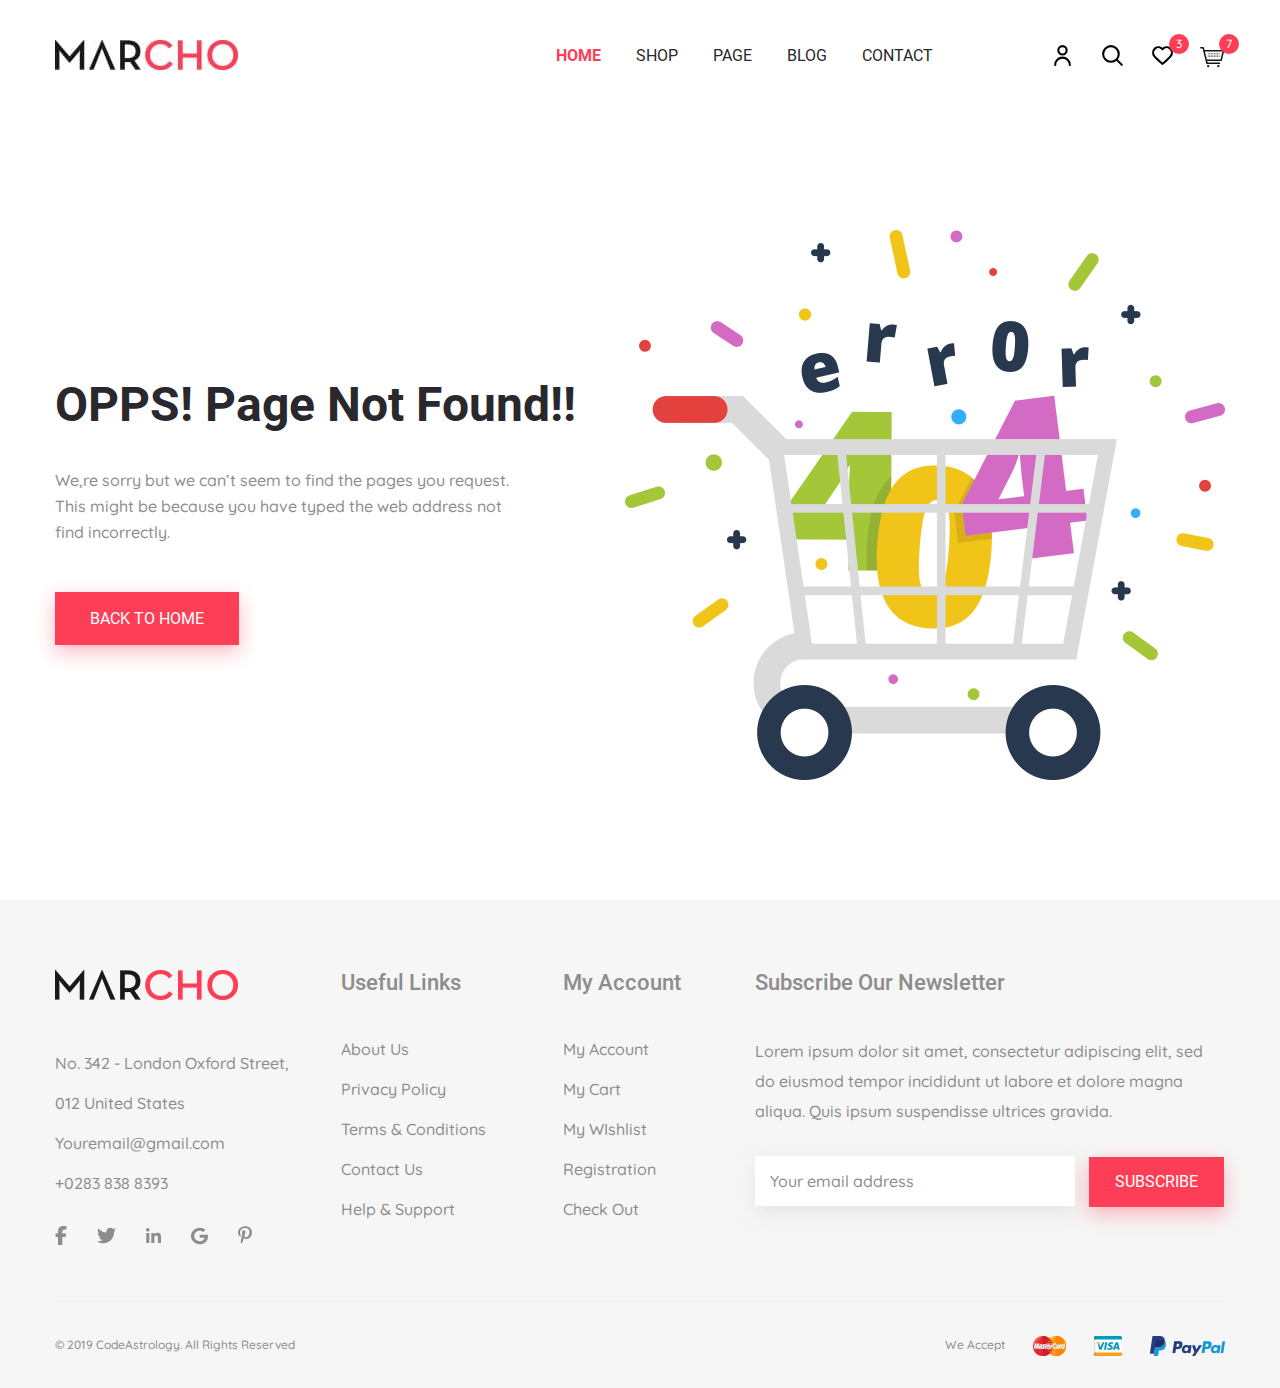
<file: 404-page.html>
<!DOCTYPE html>
<html lang="en">

<head>
  <meta charset="UTF-8">
  <meta name="viewport" content="width=device-width, initial-scale=1.0">
  <link rel="stylesheet" href="css/404.min.css">

  <title>404</title>
</head>

<body>
  <header class="header">
  <div class="container">
    <div class="header__inner">
      <a href="index.html" class="logo">
        <img class="logo__img" src="images/logo.jpg" alt="logo">
      </a>

      <nav class="menu">
        <button class="menu__btn">
          <span></span>
        </button>
        <ul class="menu__list">
          <li class="menu__list-item">
            <a class="menu__list-link--active" href="index.html">
              HOME
            </a>
          </li>
          <li class="menu__list-item">
            <a class="menu__list-link" href="shop.html">
              SHOP
            </a>
          </li>
          <li class="menu__list-item">
            <a class="menu__list-link" href="product.html">
              PAGE
            </a>
          </li>
          <li class="menu__list-item">
            <a class="menu__list-link" href="blog.html">
              BLOG
            </a>
          </li>
          <li class="menu__list-item">
            <a class="menu__list-link" href="contacts.html">
              CONTACT
            </a>
          </li>
        </ul>

      </nav>

      <div class="user-nav">
        <a class="user-nav__link" href="#">
          <img src="images/icons/user.svg" alt="logo user">
        </a>
        <a class="user-nav__link" href="#">
          <img class="user-nav__link-img" src="images/icons/search.svg" alt="logo search">
        </a>
        <a class="user-nav__link" href="#">
          <img class="user-nav__link-img" src="images/icons/heart_icon.svg" alt="icon head">
          <span class="user-nav__num">3</span>
        </a>
        <a class="user-nav__link" href="#">
          <img class="user-nav__link-img" src="images/icons/cart_icon.svg" alt="icon card">
          <span class="user-nav__num">7</span>
        </a>
      </div>

    </div>
  </div>
</header>
  
  <main class="main">
     <section class="page-404">
  <div class="container">
    <div class="page-404__inner">
      <div class="page-404__content">
        <h4 class="page-404__title">
          OPPS! Page Not Found!!
        </h4>
        <p class="page-404__text">
          We,re sorry but we can’t seem to find the pages you request. This might be because you have typed the web
          address not
          find incorrectly.
        </p>
        <a class="page-404__btn" href="#">
          BACK TO HOME
        </a>
      </div>
      <img class="page-404__img" src="images/404.png" alt="404 images">
    </div>

  </div>
</section>
  
  </main>

 <footer class="footer">
  <div class="container">
    <div class="footer-top">
      <div class="footer-top__item footer-top__contact">
        <ul class="footer-top__item-list">
          <li class="footer-top__item-elem">
            <a class="logo" href="#">
              <img class="logo__img footer-top__logo" src="images/logo.png" alt="logo">
            </a>
          </li>
          <li class="footer-top__item-elem">
            <a class="footer-top__adress" href="#">No. 342 - London Oxford Street,</a>
          </li>
          <li class="footer-top__item-elem">
            <a class="footer-top__adress" href="#">012 United States</a>
          </li>
          <li class="footer-top__item-elem">
            <a class="footer-top__email" href="mailto:Youremail@gmail.com">
              Youremail@gmail.com
            </a>
          </li>
          <li class="footer-top__item-elem">
            <a class="footer-top__phone" href="tel:+0283 838 8393">
              +0283 838 8393
            </a>
          </li>
        </ul>
        <ul class="footer-top__social-list">
          <li class="footer-top__social-item"><a class="footer-top__social-link" href="#">
              <svg width="12px" height="19px" viewBox="0 0 12 19" version="1.1">
                <g>
                  <path
                    d="M 3 11.105469 L 3 19 L 7.351562 19 L 7.351562 11.105469 L 10.59375 11.105469 L 11.269531 7.476562 L 7.351562 7.476562 L 7.351562 6.195312 C 7.351562 4.273438 8.109375 3.539062 10.078125 3.539062 C 10.6875 3.539062 11.179688 3.554688 11.464844 3.585938 L 11.464844 0.292969 C 10.925781 0.148438 9.613281 0 8.859375 0 C 4.847656 0 3 1.875 3 5.914062 L 3 7.476562 L 0.523438 7.476562 L 0.523438 11.105469 Z M 3 11.105469 " />
                </g>
              </svg>
            </a>
          </li>
          <li class="footer-top__social-item"><a class="footer-top__social-link" href="#">

              <svg width="19px" height="19px" viewBox="0 0 19 19" version="1.1">
                <g>
                  <path
                    d="M 17.046875 5.628906 C 17.058594 5.796875 17.058594 5.96875 17.058594 6.132812 C 17.058594 11.28125 13.140625 17.214844 5.976562 17.214844 C 3.769531 17.214844 1.722656 16.578125 0 15.46875 C 0.3125 15.503906 0.617188 15.515625 0.9375 15.515625 C 2.761719 15.515625 4.433594 14.898438 5.773438 13.851562 C 4.0625 13.816406 2.628906 12.695312 2.132812 11.152344 C 2.375 11.1875 2.617188 11.210938 2.867188 11.210938 C 3.21875 11.210938 3.566406 11.164062 3.894531 11.078125 C 2.109375 10.71875 0.773438 9.148438 0.773438 7.253906 L 0.773438 7.207031 C 1.292969 7.496094 1.894531 7.679688 2.53125 7.699219 C 1.480469 7.003906 0.792969 5.808594 0.792969 4.457031 C 0.792969 3.734375 0.988281 3.070312 1.324219 2.488281 C 3.242188 4.855469 6.125 6.398438 9.355469 6.566406 C 9.296875 6.273438 9.257812 5.972656 9.257812 5.675781 C 9.257812 3.527344 10.996094 1.78125 13.152344 1.78125 C 14.273438 1.78125 15.285156 2.253906 15.996094 3.007812 C 16.878906 2.84375 17.722656 2.515625 18.46875 2.070312 C 18.179688 2.976562 17.5625 3.734375 16.757812 4.214844 C 17.542969 4.128906 18.300781 3.914062 19 3.613281 C 18.46875 4.386719 17.804688 5.074219 17.046875 5.628906 Z M 17.046875 5.628906 " />
                </g>
              </svg>
            </a>
          </li>
          <li class="footer-top__social-item"><a class="footer-top__social-link" href="#">
              <svg width="15px" height="17px" viewBox="0 0 15 17" version="1.1">
                <g>
                  <path
                    d="M 3.359375 14.875 L 0.246094 14.875 L 0.246094 4.945312 L 3.359375 4.945312 Z M 1.800781 3.589844 C 0.808594 3.589844 0 2.773438 0 1.785156 C 0 0.800781 0.804688 0 1.800781 0 C 2.796875 0 3.601562 0.800781 3.601562 1.785156 C 3.601562 2.773438 2.796875 3.589844 1.800781 3.589844 Z M 14.996094 14.875 L 11.894531 14.875 L 11.894531 10.039062 C 11.894531 8.886719 11.871094 7.410156 10.277344 7.410156 C 8.660156 7.410156 8.410156 8.664062 8.410156 9.957031 L 8.410156 14.875 L 5.304688 14.875 L 5.304688 4.945312 L 8.285156 4.945312 L 8.285156 6.296875 L 8.332031 6.296875 C 8.746094 5.519531 9.761719 4.695312 11.273438 4.695312 C 14.421875 4.695312 15 6.75 15 9.417969 L 15 14.875 Z M 14.996094 14.875 " />
                </g>
              </svg>
            </a>
          </li>
          <li class="footer-top__social-item"><a class="footer-top__social-link" href="#">
              <svg width="17px" height="18px" viewBox="0 0 17 17" version="1.1">
                <g>
                  <path
                    d="M 17 8.691406 C 17 13.390625 13.625 16.734375 8.640625 16.734375 C 3.859375 16.734375 0 13.054688 0 8.5 C 0 3.945312 3.859375 0.265625 8.640625 0.265625 C 10.964844 0.265625 12.925781 1.078125 14.433594 2.421875 L 12.082031 4.574219 C 9.003906 1.746094 3.285156 3.871094 3.285156 8.5 C 3.285156 11.371094 5.691406 13.699219 8.640625 13.699219 C 12.058594 13.699219 13.34375 11.363281 13.542969 10.148438 L 8.640625 10.148438 L 8.640625 7.316406 L 16.863281 7.316406 C 16.945312 7.738281 17 8.144531 17 8.691406 Z M 17 8.691406 " />
                </g>
              </svg>

            </a>
          </li>
          <li class="footer-top__social-item"><a class="footer-top__social-link" href="#">
              <?xml version="1.0" encoding="UTF-8"?>
              <svg xmlns="http://www.w3.org/2000/svg" xmlns:xlink="http://www.w3.org/1999/xlink" width="14px"
                height="19px" <g>
                <path
                  d="M 7.4375 0.226562 C 3.695312 0.226562 0 2.632812 0 6.523438 C 0 9 1.445312 10.40625 2.320312 10.40625 C 2.679688 10.40625 2.886719 9.4375 2.886719 9.160156 C 2.886719 8.835938 2.023438 8.140625 2.023438 6.777344 C 2.023438 3.953125 4.253906 1.949219 7.140625 1.949219 C 9.625 1.949219 11.460938 3.308594 11.460938 5.808594 C 11.460938 7.675781 10.6875 11.175781 8.171875 11.175781 C 7.261719 11.175781 6.484375 10.542969 6.484375 9.636719 C 6.484375 8.308594 7.449219 7.019531 7.449219 5.648438 C 7.449219 3.320312 4.023438 3.742188 4.023438 6.554688 C 4.023438 7.148438 4.101562 7.800781 4.375 8.339844 C 3.871094 10.425781 2.84375 13.539062 2.84375 15.691406 C 2.84375 16.355469 2.941406 17.007812 3.007812 17.671875 C 3.132812 17.804688 3.070312 17.792969 3.257812 17.726562 C 5.097656 15.300781 5.03125 14.824219 5.863281 11.652344 C 6.3125 12.472656 7.46875 12.917969 8.390625 12.917969 C 12.261719 12.917969 14 9.277344 14 5.996094 C 14 2.507812 10.871094 0.226562 7.4375 0.226562 Z M 7.4375 0.226562 " />
                </g>
              </svg>
            </a>
          </li>
        </ul>
      </div>
      <div class="footer-top__item footer-top__nav">
        <h6 class="footer-top__title">
          Useful Links
        </h6>
        <ul class="footer-top__list">
          <li class="footer-top__item"><a class="footer-top__link" href="#">
              About Us
            </a>
          </li>
          <li class="footer-top__item"><a class="footer-top__link" href="#">
              Privacy Policy
            </a>
          </li>
          <li class="footer-top__item"><a class="footer-top__link" href="#">
              Terms & Conditions
            </a>
          </li>
          <li class="footer-top__item"><a class="footer-top__link" href="#">
              Contact Us
            </a>
          </li>
          <li class="footer-top__item"><a class="footer-top__link" href="#">
              Help & Support
            </a>
          </li>
        </ul>
      </div>
      <div class="footer-top__item">
        <h6 class="footer-top__title">
          My Account
        </h6>
        <ul class="footer-top__list">
          <li class="footer-top__item"><a class="footer-top__link" href="#">
              My Account
            </a>
          </li>
          <li class="footer-top__item"><a class="footer-top__link" href="#">
              My Cart
            </a>
          </li>
          <li class="footer-top__item"><a class="footer-top__link" href="#">
              My WIshlist
            </a>
          </li>
          <li class="footer-top__item"><a class="footer-top__link" href="#">
              Registration
            </a>
          </li>
          <li class="footer-top__item"><a class="footer-top__link" href="#">
              Check Out
            </a>
          </li>
        </ul>
      </div>
      <div class="footer-top__item footer-top__item-form">
        <h6 class="footer-top__title">
          Subscribe Our Newsletter
        </h6>
        <p class="footer-top__text">
          Lorem ipsum dolor sit amet, consectetur adipiscing elit, sed do eiusmod tempor incididunt ut labore et
          dolore magna
          aliqua. Quis ipsum suspendisse ultrices gravida.
        </p>
        <form class="footer-top__form" action="">
          <input type="email" class="footer-top__form-input" placeholder="Your email address" required>
          <button class="footer-top__form-btn" type="submit">SUBSCRIBE</button>

        </form>
      </div>
    </div>
    <div class="footer-bottom">
      <p class="footer-bottom__copy">
        © 2019 CodeAstrology. All Rights Reserved
      </p>
      <div class="footer-bottom__accept">
        We Accept

        <img class="footer-bottom__accept-img" src="images/icons/mastercard.png" alt="we accept">
        <img class="footer-bottom__accept-img" src="images/icons/visa.png" alt="we accept visa">
        <img class="footer-bottom__accept-img" src="images/icons/paypal.png" alt="we accept pay pal">
      </div>
    </div>
  </div>
</footer>


  <script src="js/main.min.js"></script>
</body>

</html>
</file>
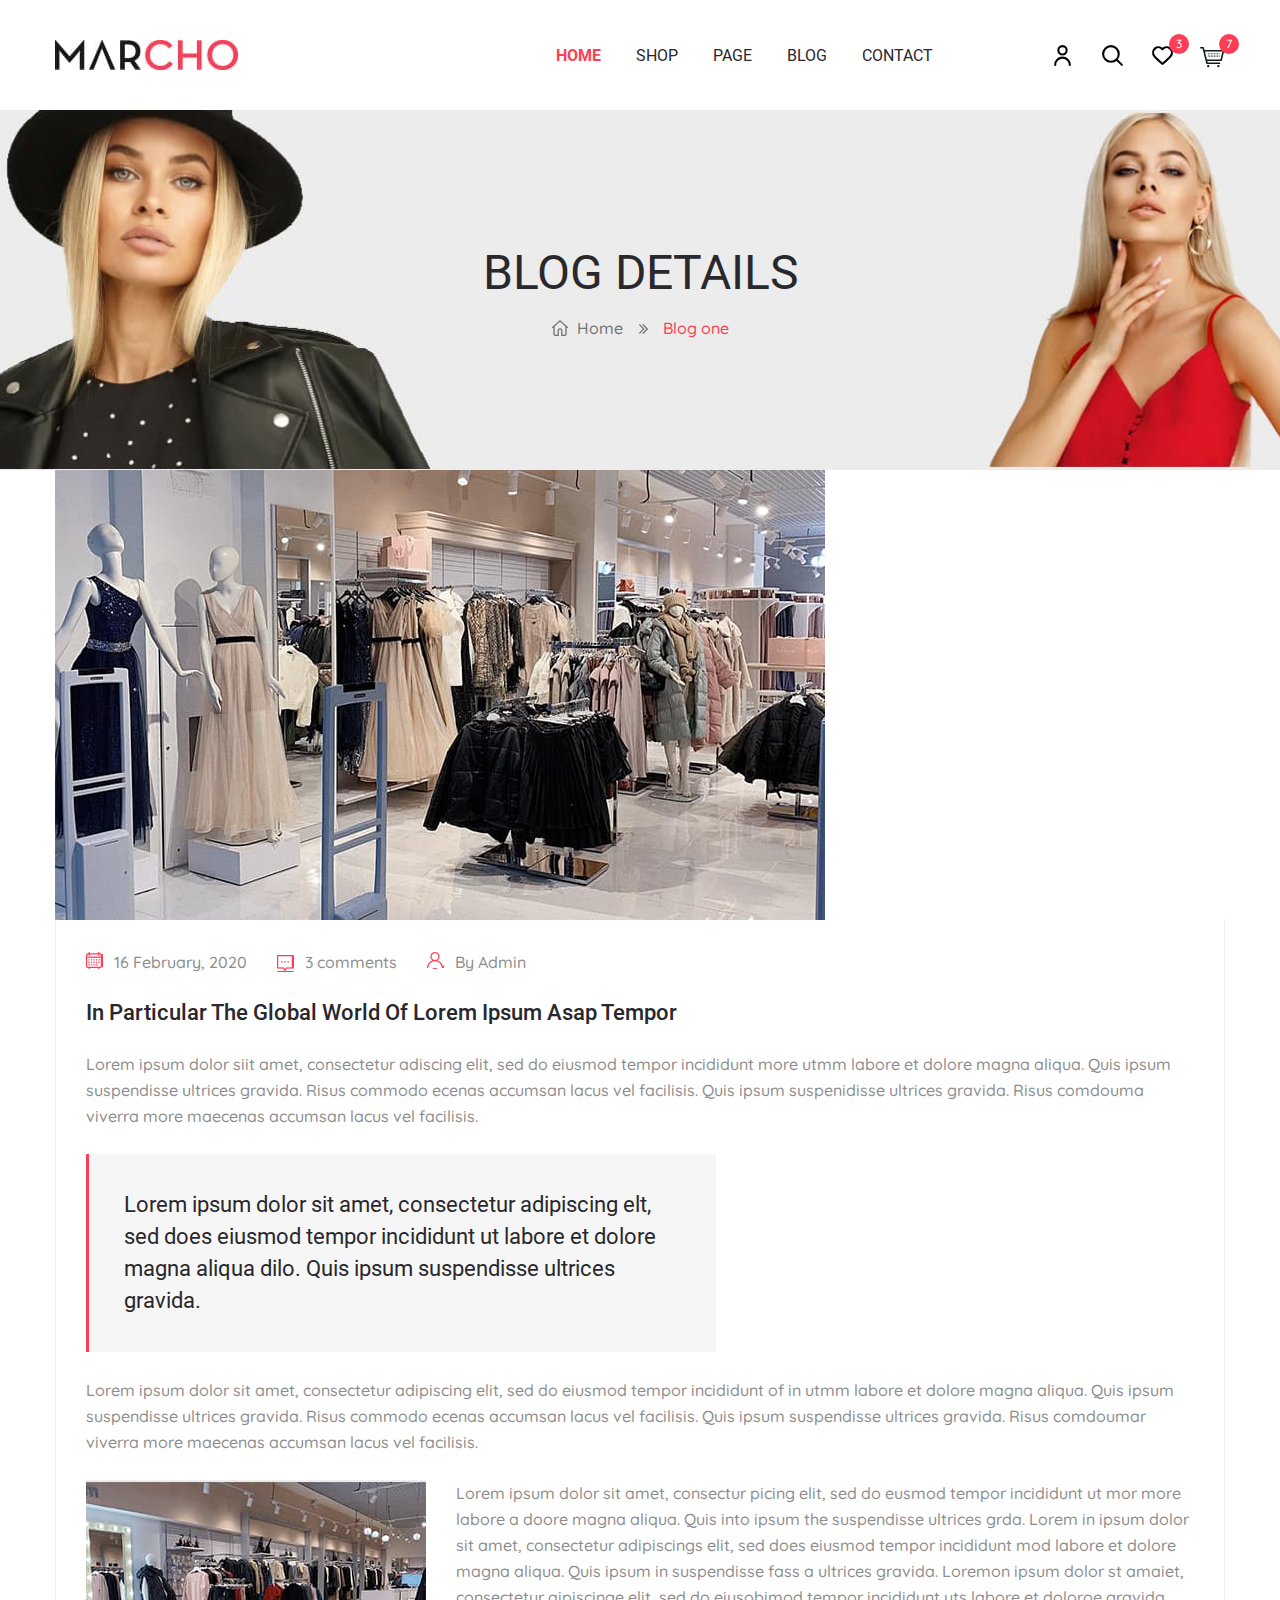
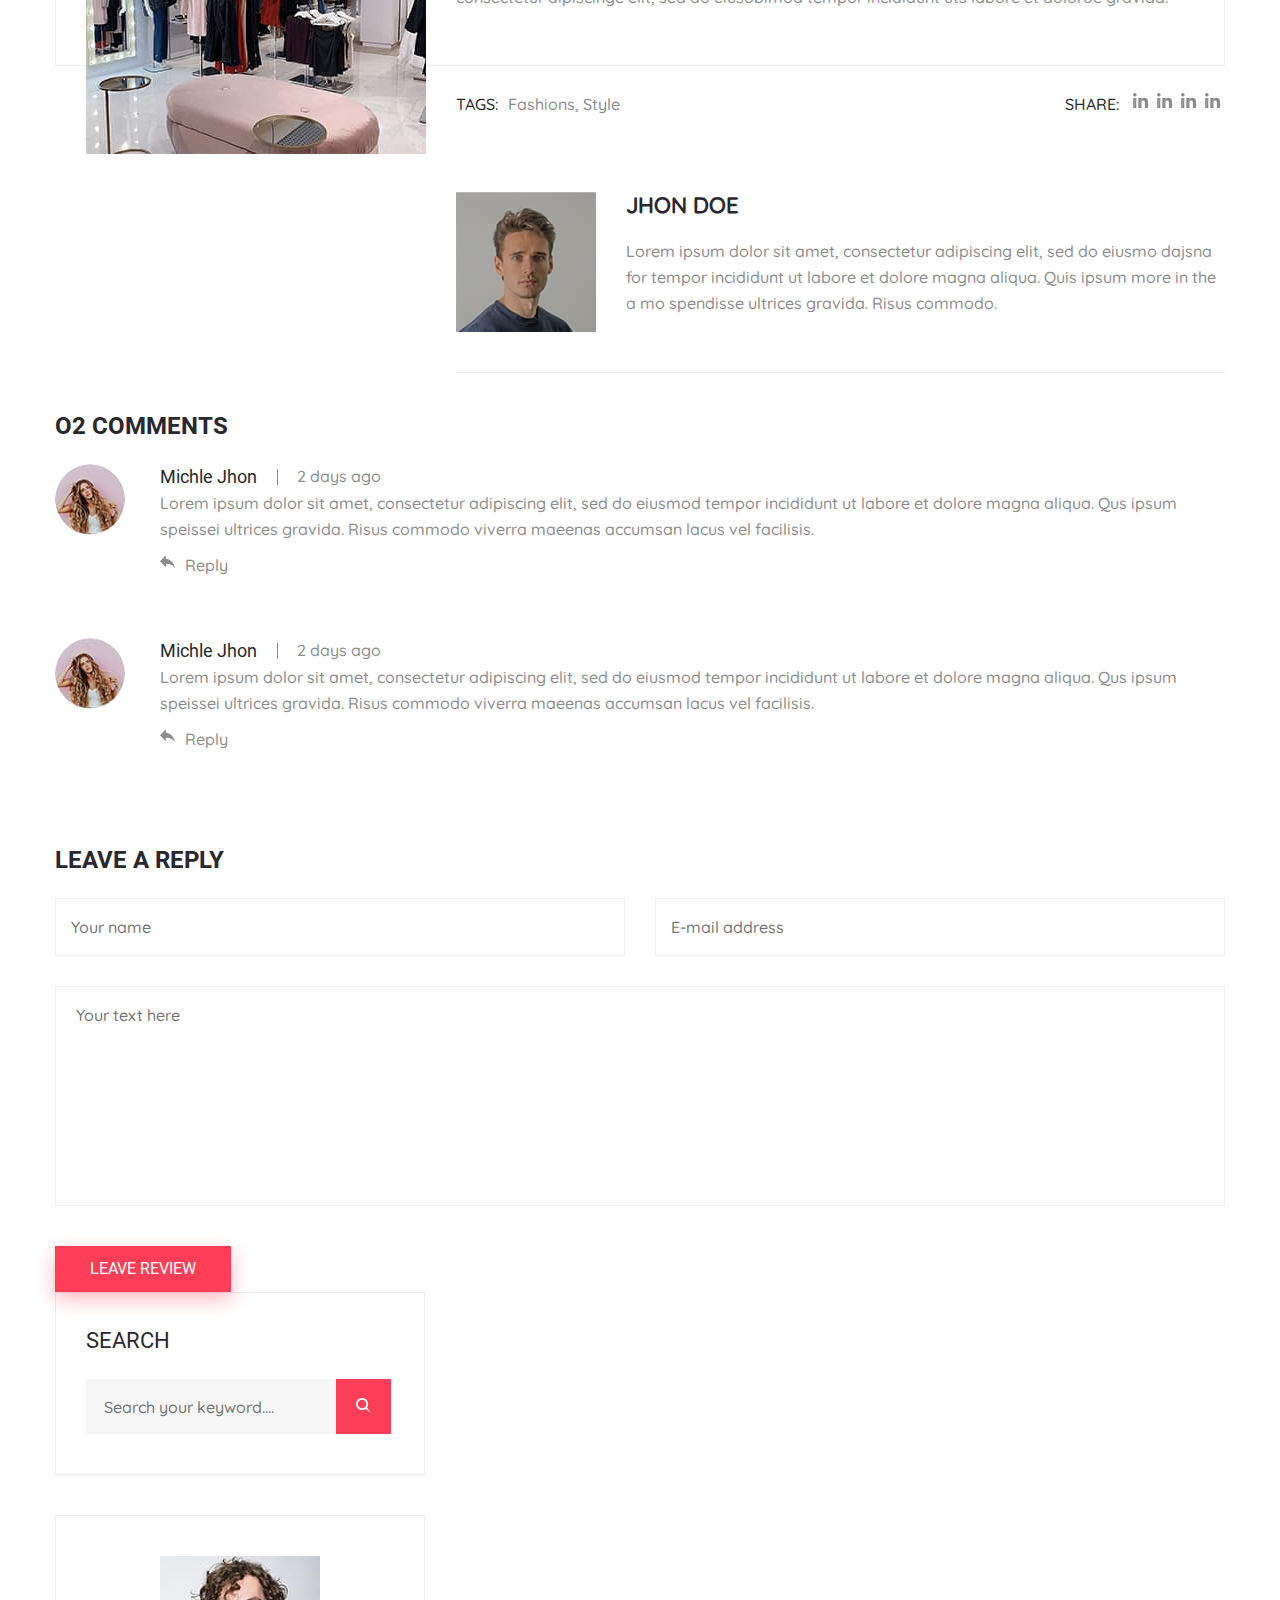
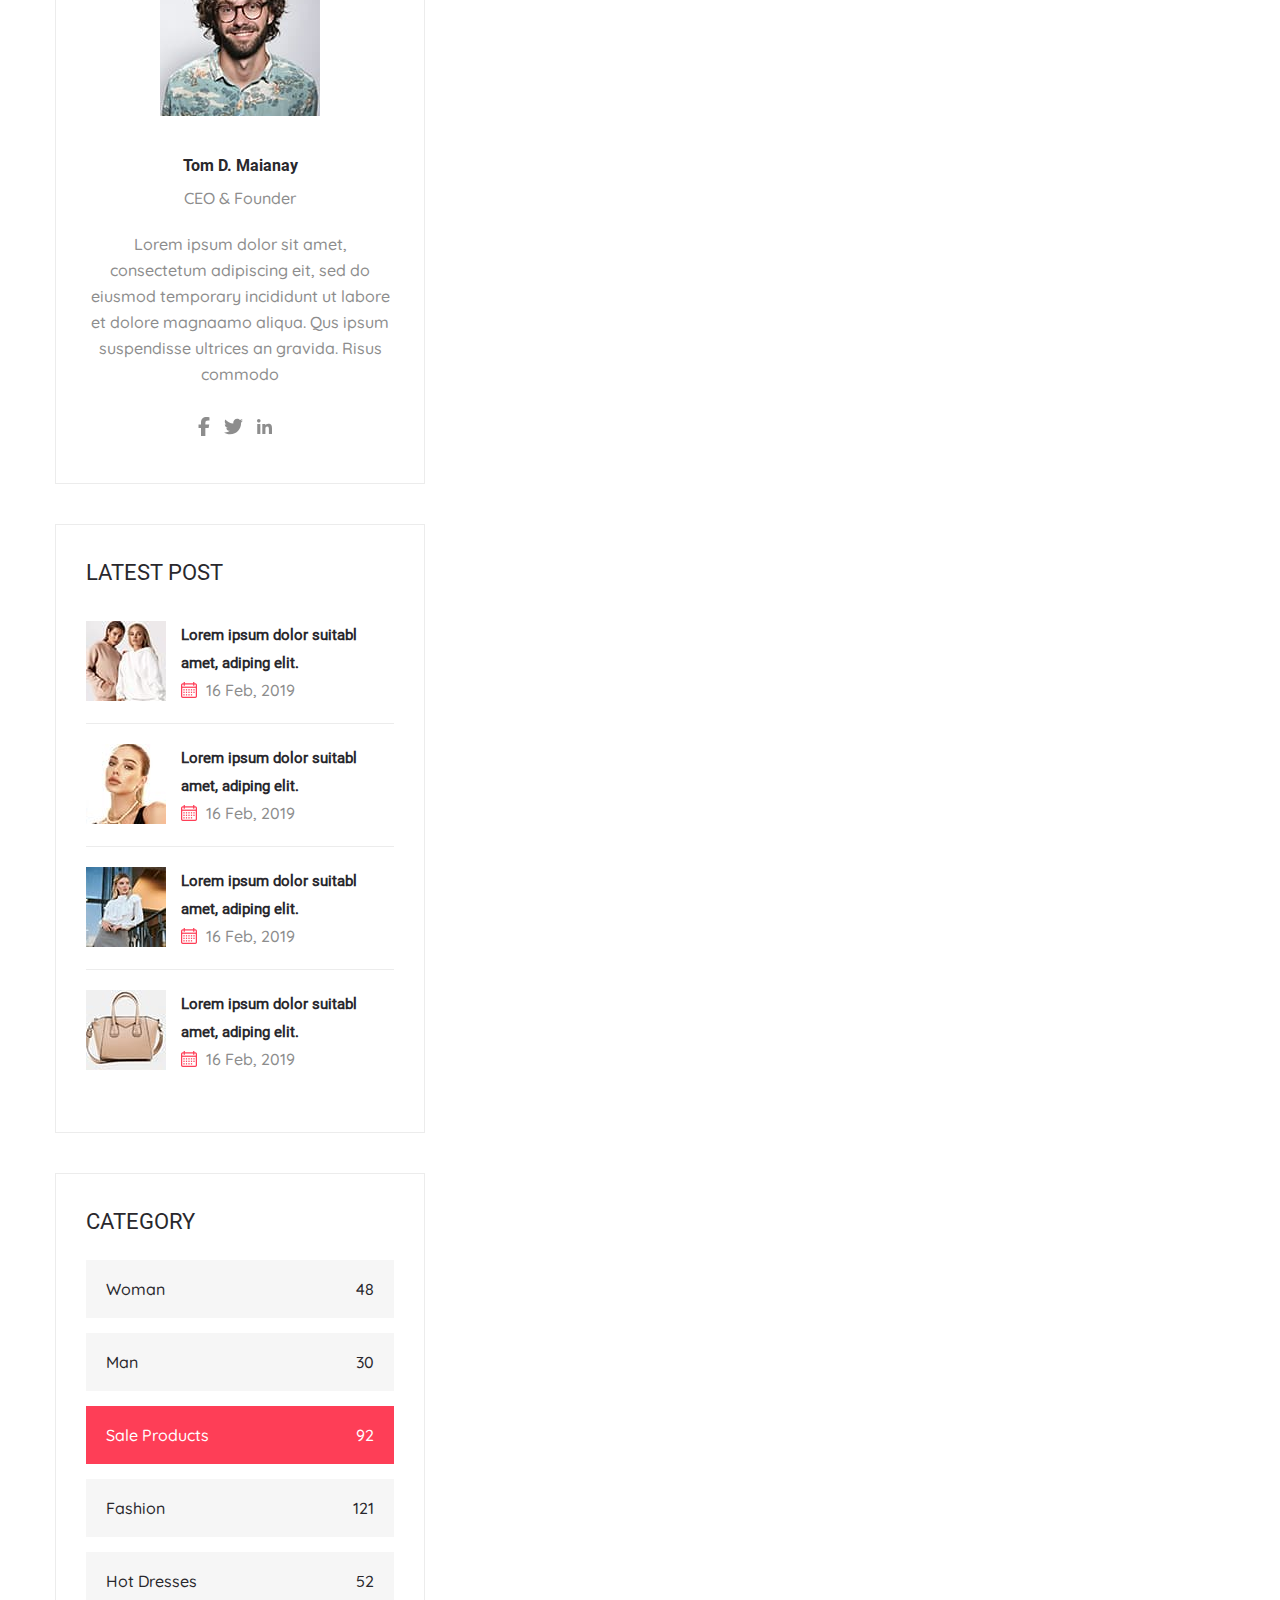
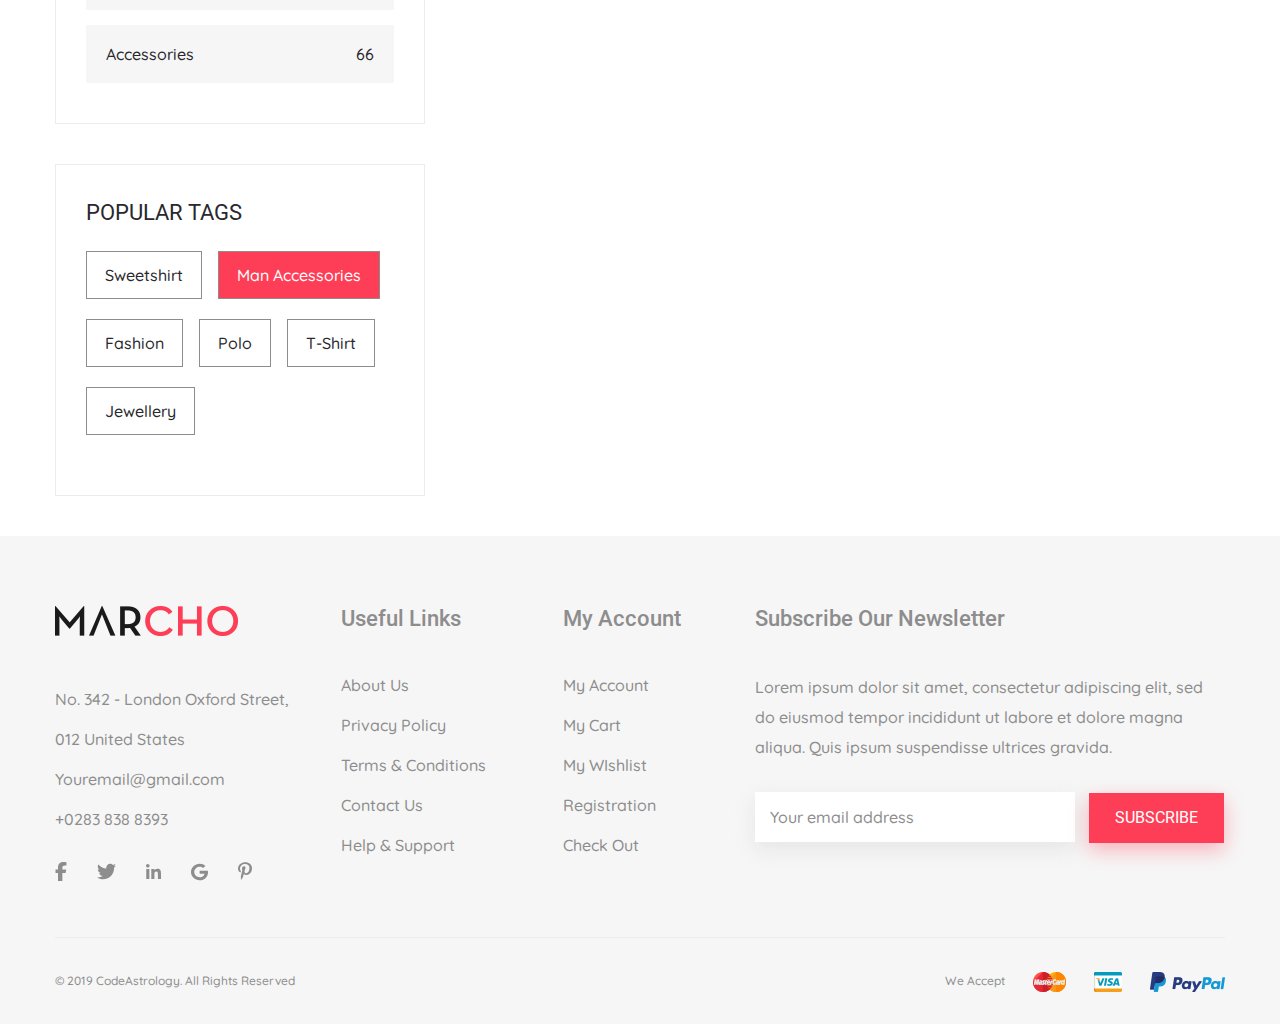
<file: blog-one.html>
<!DOCTYPE html>
<html lang="en">

<head>
  <meta charset="UTF-8">
  <meta name="viewport" content="width=device-width, initial-scale=1.0">
  <link rel="stylesheet" href="css/blog-one.min.css">

  <title>Blog-one</title>
</head>

<body>
 <header class="header">
  <div class="container">
    <div class="header__inner">
      <a href="index.html" class="logo">
        <img class="logo__img" src="images/logo.jpg" alt="logo">
      </a>

      <nav class="menu">
        <button class="menu__btn">
          <span></span>
        </button>
        <ul class="menu__list">
          <li class="menu__list-item">
            <a class="menu__list-link--active" href="index.html">
              HOME
            </a>
          </li>
          <li class="menu__list-item">
            <a class="menu__list-link" href="shop.html">
              SHOP
            </a>
          </li>
          <li class="menu__list-item">
            <a class="menu__list-link" href="product.html">
              PAGE
            </a>
          </li>
          <li class="menu__list-item">
            <a class="menu__list-link" href="blog.html">
              BLOG
            </a>
          </li>
          <li class="menu__list-item">
            <a class="menu__list-link" href="contacts.html">
              CONTACT
            </a>
          </li>
        </ul>

      </nav>

      <div class="user-nav">
        <a class="user-nav__link" href="#">
          <img src="images/icons/user.svg" alt="logo user">
        </a>
        <a class="user-nav__link" href="#">
          <img class="user-nav__link-img" src="images/icons/search.svg" alt="logo search">
        </a>
        <a class="user-nav__link" href="#">
          <img class="user-nav__link-img" src="images/icons/heart_icon.svg" alt="icon head">
          <span class="user-nav__num">3</span>
        </a>
        <a class="user-nav__link" href="#">
          <img class="user-nav__link-img" src="images/icons/cart_icon.svg" alt="icon card">
          <span class="user-nav__num">7</span>
        </a>
      </div>

    </div>
  </div>
</header>
  <main class="main">

    <section class="top">
  <div class="top__container" style="background-image: url('../images/top-bg.jpg');">
    <div class="container">
      <h2 class="top__title title">
        BLOG DETAILS
      </h2>
      <div class="breadcrumbs">
        <ul class="breadcrumbs__list breadcrumbs__list-ico">
          <li class="breadcrumbs__item">
            <a class="breadcrumbs__link" href="#">
              Home
            </a>
          </li>
          <li class="breadcrumbs__item">
            <a class="breadcrumbs__link" href="#">
              Blog one
            </a>
          </li>
        </ul>
      </div>
    </div>
  </div>
</section>
<section class="blog-pages blog-one">
  <div class="container">
    <div class="blog-pages__inner">
      <div class="blog-pages__content blog-one__content">
        <img class="blog-pages__img" src="images/blog/page-1.jpg" alt="blog img">
        <div class="blog-one__text">
          <ul class="blog-one__info">
            <li class="blog-one__info-item">
              <span class="blog-one__info-link">
                16 February, 2020
              </span>
            </li>
            <li class="blog-one__info-item">
              <a class="blog-one__info-link blog-one__info-link--comment" href="#">
                3 comments
              </a>
            </li>
            <li class="blog-one__info-item">
              <a class="blog-one__info-link blog-one__info-link--author" href="#">
                By Admin
              </a>
            </li>
          </ul>
          <h4>
            In Particular The Global World Of Lorem Ipsum Asap Tempor
          </h4>
          <p>
            Lorem ipsum dolor siit amet, consectetur adiscing elit, sed do eiusmod tempor incididunt more utmm
            labore et dolore
            magna aliqua. Quis ipsum suspendisse ultrices gravida. Risus commodo ecenas accumsan lacus vel
            facilisis. Quis ipsum
            suspenidisse ultrices gravida. Risus comdouma viverra more maecenas accumsan lacus vel facilisis.
          </p>

          <blockquote>
            Lorem ipsum dolor sit amet, consectetur adipiscing elt, sed does eiusmod tempor incididunt ut labore
            et dolore magna
            aliqua dilo. Quis ipsum suspendisse ultrices gravida.
          </blockquote>
          <p>
            Lorem ipsum dolor sit amet, consectetur adipiscing elit, sed do eiusmod tempor incididunt of in utmm
            labore et dolore
            magna aliqua. Quis ipsum suspendisse ultrices gravida. Risus commodo ecenas accumsan lacus vel
            facilisis. Quis ipsum
            suspendisse ultrices gravida. Risus comdoumar viverra more maecenas accumsan lacus vel facilisis.
          </p>

          <img class="blog-one__left-img" src="images/blog/blog-one.jpg" alt="img">
          <p>
            Lorem ipsum dolor sit amet, consectur picing elit, sed do eusmod tempor incididunt ut mor more
            labore a doore magna
            aliqua. Quis into ipsum the suspendisse ultrices grda. Lorem in ipsum dolor sit amet, consectetur
            adipiscings elit, sed
            does eiusmod tempor incididunt mod labore et dolore magna aliqua. Quis ipsum in suspendisse fass a
            ultrices gravida.
            Loremon ipsum dolor st amaiet, consectetur aipiscinge elit, sed do eiusobimod tempor incididunt uts
            labore et doloroe
            gravida.
          </p>
        </div>

        <div class="blog-one__box">
          <div class="blog-one__tags">
            <span>TAGS:</span><a href="#">Fashions</a>, <a href="#">Style</a>
          </div>
          <div class="blog-one__share">
            <span>SHARE:</span>
            <a class="blog-one__share-link" href="#">
              <svg width="15px" height="17px" viewBox="0 0 15 17" version="1.1">
                <g>
                  <path
                    d="M 3.359375 14.875 L 0.246094 14.875 L 0.246094 4.945312 L 3.359375 4.945312 Z M 1.800781 3.589844 C 0.808594 3.589844 0 2.773438 0 1.785156 C 0 0.800781 0.804688 0 1.800781 0 C 2.796875 0 3.601562 0.800781 3.601562 1.785156 C 3.601562 2.773438 2.796875 3.589844 1.800781 3.589844 Z M 14.996094 14.875 L 11.894531 14.875 L 11.894531 10.039062 C 11.894531 8.886719 11.871094 7.410156 10.277344 7.410156 C 8.660156 7.410156 8.410156 8.664062 8.410156 9.957031 L 8.410156 14.875 L 5.304688 14.875 L 5.304688 4.945312 L 8.285156 4.945312 L 8.285156 6.296875 L 8.332031 6.296875 C 8.746094 5.519531 9.761719 4.695312 11.273438 4.695312 C 14.421875 4.695312 15 6.75 15 9.417969 L 15 14.875 Z M 14.996094 14.875 " />
                </g>
              </svg>
            </a>
            <a class="blog-one__share-link" href="#">
              <svg width="15px" height="17px" viewBox="0 0 15 17" version="1.1">
                <g>
                  <path
                    d="M 3.359375 14.875 L 0.246094 14.875 L 0.246094 4.945312 L 3.359375 4.945312 Z M 1.800781 3.589844 C 0.808594 3.589844 0 2.773438 0 1.785156 C 0 0.800781 0.804688 0 1.800781 0 C 2.796875 0 3.601562 0.800781 3.601562 1.785156 C 3.601562 2.773438 2.796875 3.589844 1.800781 3.589844 Z M 14.996094 14.875 L 11.894531 14.875 L 11.894531 10.039062 C 11.894531 8.886719 11.871094 7.410156 10.277344 7.410156 C 8.660156 7.410156 8.410156 8.664062 8.410156 9.957031 L 8.410156 14.875 L 5.304688 14.875 L 5.304688 4.945312 L 8.285156 4.945312 L 8.285156 6.296875 L 8.332031 6.296875 C 8.746094 5.519531 9.761719 4.695312 11.273438 4.695312 C 14.421875 4.695312 15 6.75 15 9.417969 L 15 14.875 Z M 14.996094 14.875 " />
                </g>
              </svg>
            </a>
            <a class="blog-one__share-link" href="#">
              <svg width="15px" height="17px" viewBox="0 0 15 17" version="1.1">
                <g>
                  <path
                    d="M 3.359375 14.875 L 0.246094 14.875 L 0.246094 4.945312 L 3.359375 4.945312 Z M 1.800781 3.589844 C 0.808594 3.589844 0 2.773438 0 1.785156 C 0 0.800781 0.804688 0 1.800781 0 C 2.796875 0 3.601562 0.800781 3.601562 1.785156 C 3.601562 2.773438 2.796875 3.589844 1.800781 3.589844 Z M 14.996094 14.875 L 11.894531 14.875 L 11.894531 10.039062 C 11.894531 8.886719 11.871094 7.410156 10.277344 7.410156 C 8.660156 7.410156 8.410156 8.664062 8.410156 9.957031 L 8.410156 14.875 L 5.304688 14.875 L 5.304688 4.945312 L 8.285156 4.945312 L 8.285156 6.296875 L 8.332031 6.296875 C 8.746094 5.519531 9.761719 4.695312 11.273438 4.695312 C 14.421875 4.695312 15 6.75 15 9.417969 L 15 14.875 Z M 14.996094 14.875 " />
                </g>
              </svg>
            </a>
            <a class="blog-one__share-link" href="#">
              <svg width="15px" height="17px" viewBox="0 0 15 17" version="1.1">
                <g>
                  <path
                    d="M 3.359375 14.875 L 0.246094 14.875 L 0.246094 4.945312 L 3.359375 4.945312 Z M 1.800781 3.589844 C 0.808594 3.589844 0 2.773438 0 1.785156 C 0 0.800781 0.804688 0 1.800781 0 C 2.796875 0 3.601562 0.800781 3.601562 1.785156 C 3.601562 2.773438 2.796875 3.589844 1.800781 3.589844 Z M 14.996094 14.875 L 11.894531 14.875 L 11.894531 10.039062 C 11.894531 8.886719 11.871094 7.410156 10.277344 7.410156 C 8.660156 7.410156 8.410156 8.664062 8.410156 9.957031 L 8.410156 14.875 L 5.304688 14.875 L 5.304688 4.945312 L 8.285156 4.945312 L 8.285156 6.296875 L 8.332031 6.296875 C 8.746094 5.519531 9.761719 4.695312 11.273438 4.695312 C 14.421875 4.695312 15 6.75 15 9.417969 L 15 14.875 Z M 14.996094 14.875 " />
                </g>
              </svg>
            </a>
          </div>
        </div>
        <div class="blog-one__author">
          <img class="blog-one__author-img" src="images/blog/author.jpg" alt="">
          <div class="blog-one__author-info">
            <h5 class="blog-one__author-name">
              JHON DOE
            </h5>
            <p class="blog-one_author-text">
              Lorem ipsum dolor sit amet, consectetur adipiscing elit, sed do eiusmo dajsna for tempor incididunt ut
              labore et dolore
              magna aliqua. Quis ipsum more in the a mo spendisse ultrices gravida. Risus commodo.
            </p>
          </div>
        </div>

        <h5 class="blog-one__comments-title">O2 COMMENTS</h5>
        <div class="comments">
          <img class="comments__img" src="images/avatar/1.jpg" alt="avatar">
          <div class="comments__content">
            <div class="comments__content-top">
              <p class="comments__content-name">
                Michle Jhon
              </p>
              <p class="comments__content-date">
                2 days ago
              </p>

            </div>
            <p class="comments__content-text ">
              Lorem ipsum dolor sit amet, consectetur adipiscing elit, sed do eiusmod tempor incididunt ut labore
              et dolore magna
              aliqua. Qus ipsum speissei ultrices gravida. Risus commodo viverra maeenas accumsan lacus vel
              facilisis.
            </p>
            <a class="comments__content-reply" href="#">
              Reply
            </a>
          </div>
        </div>
        <div class="comments">
          <img class="comments__img" src="images/avatar/1.jpg" alt="avatar">
          <div class="comments__content">
            <div class="comments__content-top">
              <p class="comments__content-name">
                Michle Jhon
              </p>
              <p class="comments__content-date">
                2 days ago
              </p>

            </div>
            <p class="comments__content-text">
              Lorem ipsum dolor sit amet, consectetur adipiscing elit, sed do eiusmod tempor incididunt ut labore
              et dolore magna
              aliqua. Qus ipsum speissei ultrices gravida. Risus commodo viverra maeenas accumsan lacus vel
              facilisis.
            </p>
            <a class="comments__content-reply" href="#">
              Reply
            </a>
          </div>
        </div>

        <form class="comments__form-raiting" action="#">
          <p class="blog-one__form-title">
            LEAVE A REPLY
          </p>

          <div class="comments__form-textbox">
            <input class="comments__form-text" type="text" placeholder="Your name">
            <input class="comments__form-text" type="text" placeholder="E-mail address">
          </div>
          <textarea class="comments__form-textarea" placeholder="Your text here"></textarea>
          <button class="comments__form__btn" type="submit">
            Leave Review
          </button>
        </form>
      </div>





      <div class="blog-page__aside">
        <div class="filter-search filter__item">
          <h3 class="filter__title">
            Search
          </h3>
          <form class="filter-search__form" action="#">
            <input class="filter-search__input" type="text" placeholder="Search your keyword....">
            <button class="filter-search__btn" type="submit">
              <svg width="15px" height="15px">
                <path fill-rule="evenodd" fill="rgb(255, 255, 255)"
                  d="M11.008,9.681 C11.746,8.674 12.187,7.435 12.187,6.093 C12.187,2.733 9.453,-0.001 6.094,-0.001 C2.734,-0.001 -0.000,2.733 -0.000,6.093 C-0.000,9.453 2.734,12.187 6.094,12.187 C7.436,12.187 8.674,11.745 9.682,11.007 L13.674,14.1000 L14.1000,13.673 L11.008,9.681 L11.008,9.681 ZM6.094,10.312 C3.767,10.312 1.875,8.419 1.875,6.093 C1.875,3.767 3.767,1.874 6.094,1.874 C8.420,1.874 10.312,3.767 10.312,6.093 C10.312,8.419 8.420,10.312 6.094,10.312 L6.094,10.312 Z" />
              </svg>
            </button>
          </form>
        </div>

        <div class="person">
          <img class="person__img" src="images/avatar/ceo.jpg"></img>
          <p class="person__name">Tom D. Maianay</p>
          <a class="person__link" href="#">
            <p class="person__position">CEO & Founder</p>
          </a>
          <p class="person__text">
            Lorem ipsum dolor sit amet, consectetum adipiscing eit, sed do eiusmod temporary incididunt ut labore et
            dolore magnaamo
            aliqua. Qus ipsum suspendisse ultrices an gravida. Risus commodo
          </p>
          <div class="person__social">

            <a class="person__social-link" href="#">
              <svg xmlns="http://www.w3.org/2000/svg" xmlns:xlink="http://www.w3.org/1999/xlink" width="12px"
                height="19px" viewBox="0 0 12 19" version="1.1">
                <g>
                  <path
                    d="M 3 11.105469 L 3 19 L 7.351562 19 L 7.351562 11.105469 L 10.59375 11.105469 L 11.269531 7.476562 L 7.351562 7.476562 L 7.351562 6.195312 C 7.351562 4.273438 8.109375 3.539062 10.078125 3.539062 C 10.6875 3.539062 11.179688 3.554688 11.464844 3.585938 L 11.464844 0.292969 C 10.925781 0.148438 9.613281 0 8.859375 0 C 4.847656 0 3 1.875 3 5.914062 L 3 7.476562 L 0.523438 7.476562 L 0.523438 11.105469 Z M 3 11.105469 " />
                </g>
              </svg>
            </a>

            <a class="person__social-link" href="#">

              <svg xmlns="http://www.w3.org/2000/svg" xmlns:xlink="http://www.w3.org/1999/xlink" width="19px"
                height="19px" viewBox="0 0 19 19" version="1.1">
                <g>
                  <path
                    d="M 17.046875 5.628906 C 17.058594 5.796875 17.058594 5.96875 17.058594 6.132812 C 17.058594 11.28125 13.140625 17.214844 5.976562 17.214844 C 3.769531 17.214844 1.722656 16.578125 0 15.46875 C 0.3125 15.503906 0.617188 15.515625 0.9375 15.515625 C 2.761719 15.515625 4.433594 14.898438 5.773438 13.851562 C 4.0625 13.816406 2.628906 12.695312 2.132812 11.152344 C 2.375 11.1875 2.617188 11.210938 2.867188 11.210938 C 3.21875 11.210938 3.566406 11.164062 3.894531 11.078125 C 2.109375 10.71875 0.773438 9.148438 0.773438 7.253906 L 0.773438 7.207031 C 1.292969 7.496094 1.894531 7.679688 2.53125 7.699219 C 1.480469 7.003906 0.792969 5.808594 0.792969 4.457031 C 0.792969 3.734375 0.988281 3.070312 1.324219 2.488281 C 3.242188 4.855469 6.125 6.398438 9.355469 6.566406 C 9.296875 6.273438 9.257812 5.972656 9.257812 5.675781 C 9.257812 3.527344 10.996094 1.78125 13.152344 1.78125 C 14.273438 1.78125 15.285156 2.253906 15.996094 3.007812 C 16.878906 2.84375 17.722656 2.515625 18.46875 2.070312 C 18.179688 2.976562 17.5625 3.734375 16.757812 4.214844 C 17.542969 4.128906 18.300781 3.914062 19 3.613281 C 18.46875 4.386719 17.804688 5.074219 17.046875 5.628906 Z M 17.046875 5.628906 " />
                </g>
              </svg>
            </a>

            <a class="person__social-link" href="#">
              <svg xmlns="http://www.w3.org/2000/svg" xmlns:xlink="http://www.w3.org/1999/xlink" width="15px"
                height="17px" viewBox="0 0 15 17" version="1.1">
                <g>
                  <path
                    d="M 3.359375 14.875 L 0.246094 14.875 L 0.246094 4.945312 L 3.359375 4.945312 Z M 1.800781 3.589844 C 0.808594 3.589844 0 2.773438 0 1.785156 C 0 0.800781 0.804688 0 1.800781 0 C 2.796875 0 3.601562 0.800781 3.601562 1.785156 C 3.601562 2.773438 2.796875 3.589844 1.800781 3.589844 Z M 14.996094 14.875 L 11.894531 14.875 L 11.894531 10.039062 C 11.894531 8.886719 11.871094 7.410156 10.277344 7.410156 C 8.660156 7.410156 8.410156 8.664062 8.410156 9.957031 L 8.410156 14.875 L 5.304688 14.875 L 5.304688 4.945312 L 8.285156 4.945312 L 8.285156 6.296875 L 8.332031 6.296875 C 8.746094 5.519531 9.761719 4.695312 11.273438 4.695312 C 14.421875 4.695312 15 6.75 15 9.417969 L 15 14.875 Z M 14.996094 14.875 " />
                </g>
              </svg>
            </a>
          </div>
        </div>
        <div class="latest-post">
          <h4 class="latest-post__title">
            Latest Post
          </h4>
          <div class="latest-post__item">
            <a class="latest-post__img-link" href="#">
              <img class="latest-post__img" src="images/blog/aside-1.jpg" alt="img">
            </a>
            <div class="latest-post__box">
              <a class="latest-post__title-link" href="#">
                <h5 class="latest-post__sub-title">
                  Lorem ipsum dolor suitabl amet, adiping elit.</h5>
              </a>
              <div class="latest-post__date">
                16 Feb, 2019
              </div>
            </div>
          </div>

          <div class="latest-post__item">
            <a class="latest-post__img-link" href="#">
              <img class="latest-post__img" src="images/blog/aside-2.jpg" alt="img">
            </a>
            <div class="latest-post__box">
              <a class="latest-post__title-link" href="#">
                <h5 class="latest-post__sub-title">
                  Lorem ipsum dolor suitabl amet, adiping elit.</h5>
              </a>
              <div class="latest-post__date">
                16 Feb, 2019
              </div>
            </div>
          </div>

          <div class="latest-post__item">
            <a class="latest-post__img-link" href="#">
              <img class="latest-post__img" src="images/blog/aside-3.jpg" alt="img">
            </a>
            <div class="latest-post__box">
              <a class="latest-post__title-link" href="#">
                <h5 class="latest-post__sub-title">
                  Lorem ipsum dolor suitabl amet, adiping elit.</h5>
              </a>
              <div class="latest-post__date">
                16 Feb, 2019
              </div>
            </div>
          </div>

          <div class="latest-post__item">
            <a class="latest-post__img-link" href="#">
              <img class="latest-post__img" src="images/blog/aside-4.jpg" alt="img">
            </a>
            <div class="latest-post__box">
              <a class="latest-post__title-link" href="#">
                <h5 class="latest-post__sub-title">
                  Lorem ipsum dolor suitabl amet, adiping elit.</h5>
              </a>
              <div class="latest-post__date">
                16 Feb, 2019
              </div>
            </div>
          </div>
        </div>

        <div class="filter__item filter-category">
          <h3 class="filter__title">
            CATEGORY
          </h3>
          <form class="filter-category__form" action="#">
            <label class="filter-category__label">
              <input class="filter-category__input" type="checkbox">
              <div class="filter-category__checkbox">
                <span>Woman</span>
                <span>48</span>
              </div>
            </label>
            <label class="filter-category__label">
              <input class="filter-category__input" type="checkbox">
              <div class="filter-category__checkbox">
                <span>Man</span>
                <span>30</span>
              </div>
            </label>
            <label class="filter-category__label">
              <input class="filter-category__input" type="checkbox" checked>
              <div class="filter-category__checkbox">
                <span>Sale Products</span>
                <span>92</span>
              </div>
            </label>
            <label class="filter-category__label">
              <input class="filter-category__input" type="checkbox">
              <div class="filter-category__checkbox">
                <span>Fashion</span>
                <span>121</span>
              </div>
            </label>
            <label class="filter-category__label">
              <input class="filter-category__input" type="checkbox">
              <div class="filter-category__checkbox">
                <span>Hot Dresses</span>
                <span>52</span>
              </div>
            </label>
            <label class="filter-category__label">
              <input class="filter-category__input" type="checkbox">
              <div class="filter-category__checkbox">
                <span>Accessories</span>
                <span>66</span>
              </div>
            </label>
          </form>
        </div>

        <div class="filter__item filter-popular">
          <h3 class="filter__title">
            Popular Tags
          </h3>

          <form class="filter-popular__form" action="#">
            <label class="filter-popular__label">
              <input class="filter-popular__input" type="checkbox">
              <div class="filter-popular__checkbox">
                <span>Sweetshirt</span>

              </div>
            </label>
            <label class="filter-popular__label">
              <input class="filter-popular__input" type="checkbox" checked>
              <div class="filter-popular__checkbox">
                <span>Man Accessories</span>

              </div>
            </label>
            <label class="filter-popular__label">
              <input class="filter-popular__input" type="checkbox">
              <div class="filter-popular__checkbox">
                <span>Fashion</span>

              </div>
            </label>
            <label class="filter-popular__label">
              <input class="filter-popular__input" type="checkbox">
              <div class="filter-popular__checkbox">
                <span>Polo</span>

              </div>
            </label>
            <label class="filter-popular__label">
              <input class="filter-popular__input" type="checkbox">
              <div class="filter-popular__checkbox">
                <span>T-Shirt</span>

              </div>
            </label>
            <label class="filter-popular__label">
              <input class="filter-popular__input" type="checkbox">
              <div class="filter-popular__checkbox">
                <span>Jewellery</span>

              </div>
            </label>
          </form>
        </div>

      </div>
    </div>
  </div>
</section>


  </main>


   <footer class="footer">
  <div class="container">
    <div class="footer-top">
      <div class="footer-top__item footer-top__contact">
        <ul class="footer-top__item-list">
          <li class="footer-top__item-elem">
            <a class="logo" href="#">
              <img class="logo__img footer-top__logo" src="images/logo.png" alt="logo">
            </a>
          </li>
          <li class="footer-top__item-elem">
            <a class="footer-top__adress" href="#">No. 342 - London Oxford Street,</a>
          </li>
          <li class="footer-top__item-elem">
            <a class="footer-top__adress" href="#">012 United States</a>
          </li>
          <li class="footer-top__item-elem">
            <a class="footer-top__email" href="mailto:Youremail@gmail.com">
              Youremail@gmail.com
            </a>
          </li>
          <li class="footer-top__item-elem">
            <a class="footer-top__phone" href="tel:+0283 838 8393">
              +0283 838 8393
            </a>
          </li>
        </ul>
        <ul class="footer-top__social-list">
          <li class="footer-top__social-item"><a class="footer-top__social-link" href="#">
              <svg width="12px" height="19px" viewBox="0 0 12 19" version="1.1">
                <g>
                  <path
                    d="M 3 11.105469 L 3 19 L 7.351562 19 L 7.351562 11.105469 L 10.59375 11.105469 L 11.269531 7.476562 L 7.351562 7.476562 L 7.351562 6.195312 C 7.351562 4.273438 8.109375 3.539062 10.078125 3.539062 C 10.6875 3.539062 11.179688 3.554688 11.464844 3.585938 L 11.464844 0.292969 C 10.925781 0.148438 9.613281 0 8.859375 0 C 4.847656 0 3 1.875 3 5.914062 L 3 7.476562 L 0.523438 7.476562 L 0.523438 11.105469 Z M 3 11.105469 " />
                </g>
              </svg>
            </a>
          </li>
          <li class="footer-top__social-item"><a class="footer-top__social-link" href="#">

              <svg width="19px" height="19px" viewBox="0 0 19 19" version="1.1">
                <g>
                  <path
                    d="M 17.046875 5.628906 C 17.058594 5.796875 17.058594 5.96875 17.058594 6.132812 C 17.058594 11.28125 13.140625 17.214844 5.976562 17.214844 C 3.769531 17.214844 1.722656 16.578125 0 15.46875 C 0.3125 15.503906 0.617188 15.515625 0.9375 15.515625 C 2.761719 15.515625 4.433594 14.898438 5.773438 13.851562 C 4.0625 13.816406 2.628906 12.695312 2.132812 11.152344 C 2.375 11.1875 2.617188 11.210938 2.867188 11.210938 C 3.21875 11.210938 3.566406 11.164062 3.894531 11.078125 C 2.109375 10.71875 0.773438 9.148438 0.773438 7.253906 L 0.773438 7.207031 C 1.292969 7.496094 1.894531 7.679688 2.53125 7.699219 C 1.480469 7.003906 0.792969 5.808594 0.792969 4.457031 C 0.792969 3.734375 0.988281 3.070312 1.324219 2.488281 C 3.242188 4.855469 6.125 6.398438 9.355469 6.566406 C 9.296875 6.273438 9.257812 5.972656 9.257812 5.675781 C 9.257812 3.527344 10.996094 1.78125 13.152344 1.78125 C 14.273438 1.78125 15.285156 2.253906 15.996094 3.007812 C 16.878906 2.84375 17.722656 2.515625 18.46875 2.070312 C 18.179688 2.976562 17.5625 3.734375 16.757812 4.214844 C 17.542969 4.128906 18.300781 3.914062 19 3.613281 C 18.46875 4.386719 17.804688 5.074219 17.046875 5.628906 Z M 17.046875 5.628906 " />
                </g>
              </svg>
            </a>
          </li>
          <li class="footer-top__social-item"><a class="footer-top__social-link" href="#">
              <svg width="15px" height="17px" viewBox="0 0 15 17" version="1.1">
                <g>
                  <path
                    d="M 3.359375 14.875 L 0.246094 14.875 L 0.246094 4.945312 L 3.359375 4.945312 Z M 1.800781 3.589844 C 0.808594 3.589844 0 2.773438 0 1.785156 C 0 0.800781 0.804688 0 1.800781 0 C 2.796875 0 3.601562 0.800781 3.601562 1.785156 C 3.601562 2.773438 2.796875 3.589844 1.800781 3.589844 Z M 14.996094 14.875 L 11.894531 14.875 L 11.894531 10.039062 C 11.894531 8.886719 11.871094 7.410156 10.277344 7.410156 C 8.660156 7.410156 8.410156 8.664062 8.410156 9.957031 L 8.410156 14.875 L 5.304688 14.875 L 5.304688 4.945312 L 8.285156 4.945312 L 8.285156 6.296875 L 8.332031 6.296875 C 8.746094 5.519531 9.761719 4.695312 11.273438 4.695312 C 14.421875 4.695312 15 6.75 15 9.417969 L 15 14.875 Z M 14.996094 14.875 " />
                </g>
              </svg>
            </a>
          </li>
          <li class="footer-top__social-item"><a class="footer-top__social-link" href="#">
              <svg width="17px" height="18px" viewBox="0 0 17 17" version="1.1">
                <g>
                  <path
                    d="M 17 8.691406 C 17 13.390625 13.625 16.734375 8.640625 16.734375 C 3.859375 16.734375 0 13.054688 0 8.5 C 0 3.945312 3.859375 0.265625 8.640625 0.265625 C 10.964844 0.265625 12.925781 1.078125 14.433594 2.421875 L 12.082031 4.574219 C 9.003906 1.746094 3.285156 3.871094 3.285156 8.5 C 3.285156 11.371094 5.691406 13.699219 8.640625 13.699219 C 12.058594 13.699219 13.34375 11.363281 13.542969 10.148438 L 8.640625 10.148438 L 8.640625 7.316406 L 16.863281 7.316406 C 16.945312 7.738281 17 8.144531 17 8.691406 Z M 17 8.691406 " />
                </g>
              </svg>

            </a>
          </li>
          <li class="footer-top__social-item"><a class="footer-top__social-link" href="#">
              <?xml version="1.0" encoding="UTF-8"?>
              <svg xmlns="http://www.w3.org/2000/svg" xmlns:xlink="http://www.w3.org/1999/xlink" width="14px"
                height="19px" <g>
                <path
                  d="M 7.4375 0.226562 C 3.695312 0.226562 0 2.632812 0 6.523438 C 0 9 1.445312 10.40625 2.320312 10.40625 C 2.679688 10.40625 2.886719 9.4375 2.886719 9.160156 C 2.886719 8.835938 2.023438 8.140625 2.023438 6.777344 C 2.023438 3.953125 4.253906 1.949219 7.140625 1.949219 C 9.625 1.949219 11.460938 3.308594 11.460938 5.808594 C 11.460938 7.675781 10.6875 11.175781 8.171875 11.175781 C 7.261719 11.175781 6.484375 10.542969 6.484375 9.636719 C 6.484375 8.308594 7.449219 7.019531 7.449219 5.648438 C 7.449219 3.320312 4.023438 3.742188 4.023438 6.554688 C 4.023438 7.148438 4.101562 7.800781 4.375 8.339844 C 3.871094 10.425781 2.84375 13.539062 2.84375 15.691406 C 2.84375 16.355469 2.941406 17.007812 3.007812 17.671875 C 3.132812 17.804688 3.070312 17.792969 3.257812 17.726562 C 5.097656 15.300781 5.03125 14.824219 5.863281 11.652344 C 6.3125 12.472656 7.46875 12.917969 8.390625 12.917969 C 12.261719 12.917969 14 9.277344 14 5.996094 C 14 2.507812 10.871094 0.226562 7.4375 0.226562 Z M 7.4375 0.226562 " />
                </g>
              </svg>
            </a>
          </li>
        </ul>
      </div>
      <div class="footer-top__item footer-top__nav">
        <h6 class="footer-top__title">
          Useful Links
        </h6>
        <ul class="footer-top__list">
          <li class="footer-top__item"><a class="footer-top__link" href="#">
              About Us
            </a>
          </li>
          <li class="footer-top__item"><a class="footer-top__link" href="#">
              Privacy Policy
            </a>
          </li>
          <li class="footer-top__item"><a class="footer-top__link" href="#">
              Terms & Conditions
            </a>
          </li>
          <li class="footer-top__item"><a class="footer-top__link" href="#">
              Contact Us
            </a>
          </li>
          <li class="footer-top__item"><a class="footer-top__link" href="#">
              Help & Support
            </a>
          </li>
        </ul>
      </div>
      <div class="footer-top__item">
        <h6 class="footer-top__title">
          My Account
        </h6>
        <ul class="footer-top__list">
          <li class="footer-top__item"><a class="footer-top__link" href="#">
              My Account
            </a>
          </li>
          <li class="footer-top__item"><a class="footer-top__link" href="#">
              My Cart
            </a>
          </li>
          <li class="footer-top__item"><a class="footer-top__link" href="#">
              My WIshlist
            </a>
          </li>
          <li class="footer-top__item"><a class="footer-top__link" href="#">
              Registration
            </a>
          </li>
          <li class="footer-top__item"><a class="footer-top__link" href="#">
              Check Out
            </a>
          </li>
        </ul>
      </div>
      <div class="footer-top__item footer-top__item-form">
        <h6 class="footer-top__title">
          Subscribe Our Newsletter
        </h6>
        <p class="footer-top__text">
          Lorem ipsum dolor sit amet, consectetur adipiscing elit, sed do eiusmod tempor incididunt ut labore et
          dolore magna
          aliqua. Quis ipsum suspendisse ultrices gravida.
        </p>
        <form class="footer-top__form" action="">
          <input type="email" class="footer-top__form-input" placeholder="Your email address" required>
          <button class="footer-top__form-btn" type="submit">SUBSCRIBE</button>

        </form>
      </div>
    </div>
    <div class="footer-bottom">
      <p class="footer-bottom__copy">
        © 2019 CodeAstrology. All Rights Reserved
      </p>
      <div class="footer-bottom__accept">
        We Accept

        <img class="footer-bottom__accept-img" src="images/icons/mastercard.png" alt="we accept">
        <img class="footer-bottom__accept-img" src="images/icons/visa.png" alt="we accept visa">
        <img class="footer-bottom__accept-img" src="images/icons/paypal.png" alt="we accept pay pal">
      </div>
    </div>
  </div>
</footer>


  <script src="js/main.min.js"></script>
</body>

</html>
</file>
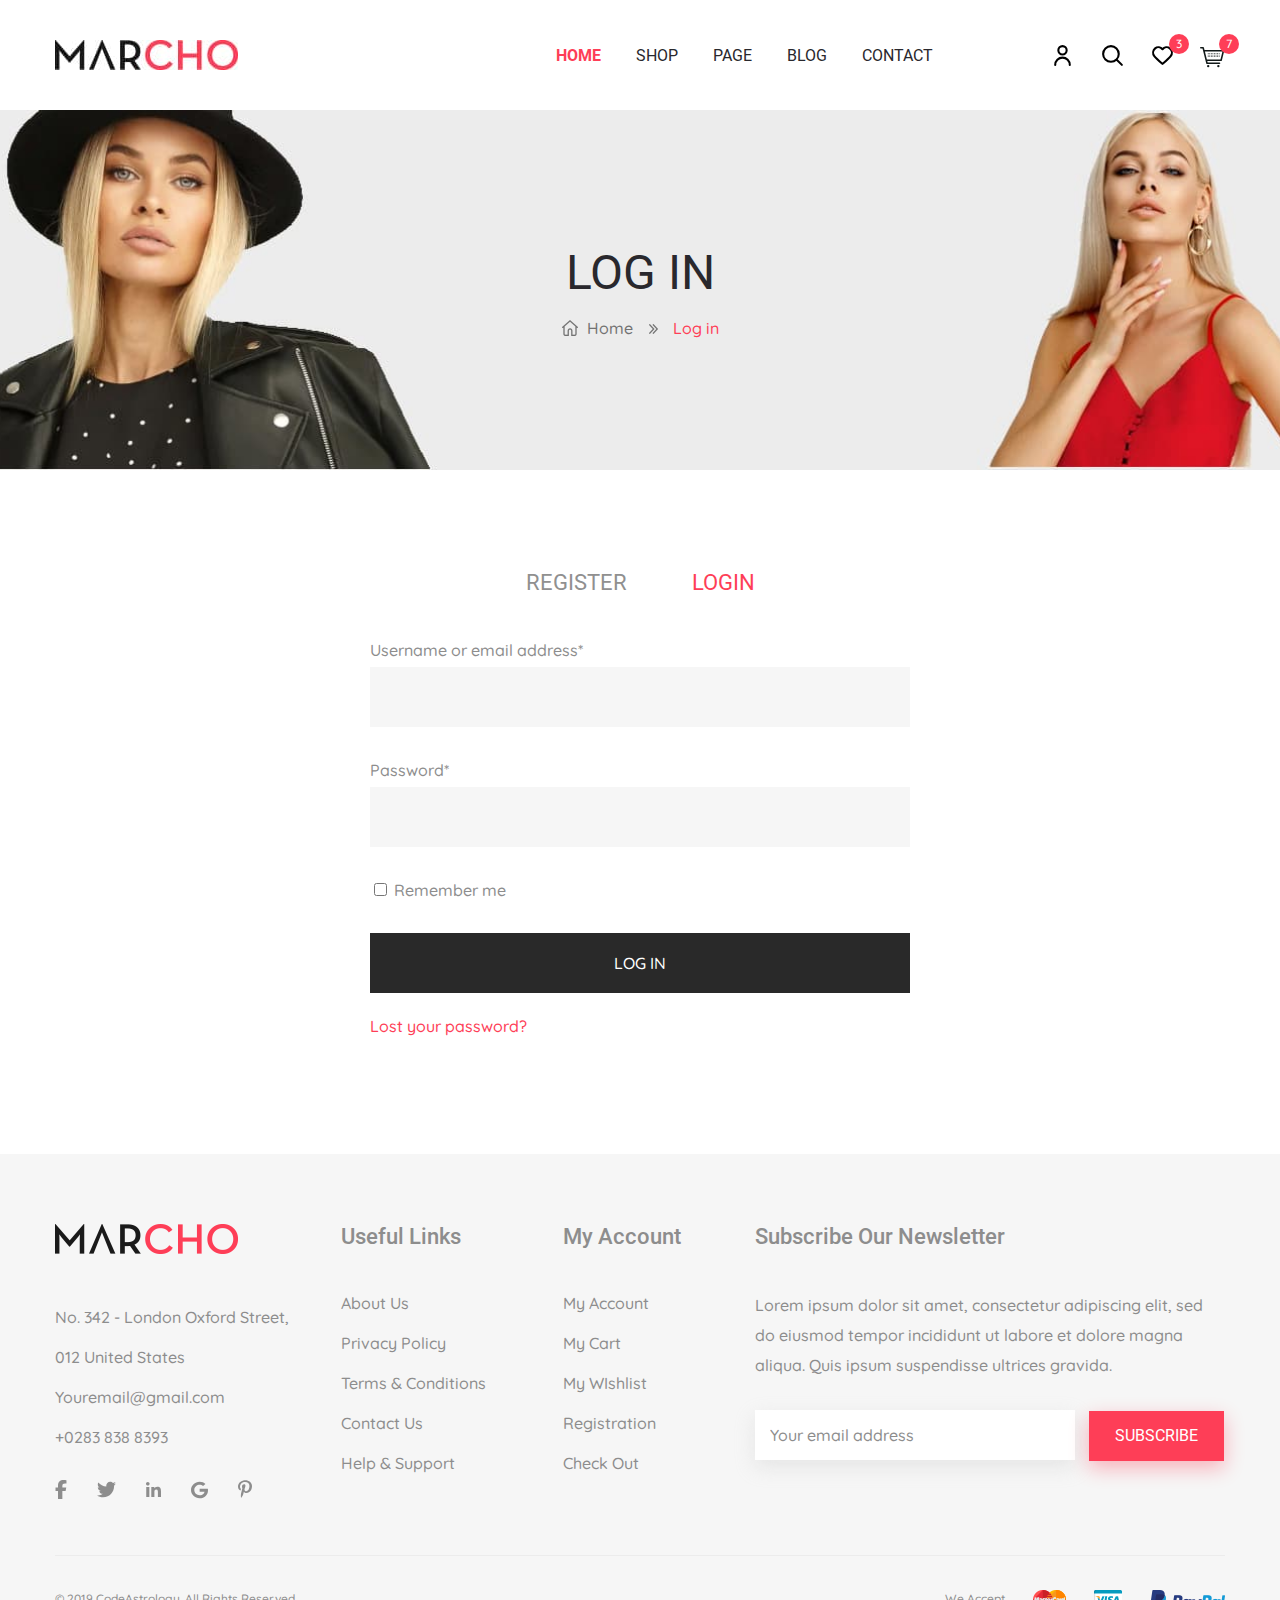
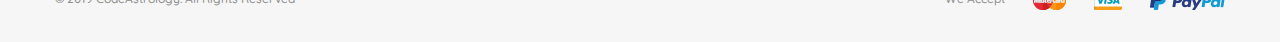
<file: login.html>
<!DOCTYPE html>
<html lang="en">

<head>
  <meta charset="UTF-8">
  <meta name="viewport" content="width=device-width, initial-scale=1.0">
  <link rel="stylesheet" href="css/login.min.css">

  <title>Login</title>
</head>
<body>
 <header class="header">
  <div class="container">
    <div class="header__inner">
      <a href="index.html" class="logo">
        <img class="logo__img" src="images/logo.jpg" alt="logo">
      </a>

      <nav class="menu">
        <button class="menu__btn">
          <span></span>
        </button>
        <ul class="menu__list">
          <li class="menu__list-item">
            <a class="menu__list-link--active" href="index.html">
              HOME
            </a>
          </li>
          <li class="menu__list-item">
            <a class="menu__list-link" href="shop.html">
              SHOP
            </a>
          </li>
          <li class="menu__list-item">
            <a class="menu__list-link" href="product.html">
              PAGE
            </a>
          </li>
          <li class="menu__list-item">
            <a class="menu__list-link" href="blog.html">
              BLOG
            </a>
          </li>
          <li class="menu__list-item">
            <a class="menu__list-link" href="contacts.html">
              CONTACT
            </a>
          </li>
        </ul>

      </nav>

      <div class="user-nav">
        <a class="user-nav__link" href="#">
          <img src="images/icons/user.svg" alt="logo user">
        </a>
        <a class="user-nav__link" href="#">
          <img class="user-nav__link-img" src="images/icons/search.svg" alt="logo search">
        </a>
        <a class="user-nav__link" href="#">
          <img class="user-nav__link-img" src="images/icons/heart_icon.svg" alt="icon head">
          <span class="user-nav__num">3</span>
        </a>
        <a class="user-nav__link" href="#">
          <img class="user-nav__link-img" src="images/icons/cart_icon.svg" alt="icon card">
          <span class="user-nav__num">7</span>
        </a>
      </div>

    </div>
  </div>
</header>
  <main class="main">
  <section class="top">
  <div class="top__container" style="background-image: url('../images/top-bg.jpg');">
    <div class="container">
      <h2 class="top__title title">
        LOG IN
      </h2>
      <div class="breadcrumbs">
        <ul class="breadcrumbs__list breadcrumbs__list-ico">
          <li class="breadcrumbs__item">
            <a class="breadcrumbs__link" href="#">
              Home
            </a>
          </li>
          <li class="breadcrumbs__item">
            <a class="breadcrumbs__link" href="#">
              Log in
            </a>
          </li>
        </ul>
      </div>
    </div>
  </div>
</section>
  <section class="modal">
  <div class="container">
    <div class="modal__links">
      <a class="modal__link" href="#">
        REGISTER
      </a>
      <a class="modal__link modal__link--active" href="#">
        LOGIN
      </a>
    </div>

    <form class="modal__form" action="#">

      <label class="modal__label">
        Username or email address*
        <input class="modal__input" type="text" required>
      </label>

      <label class="modal__label">
        Password*
        <input class="modal__input" type="password" required>
      </label>

      <label class="modal__label">

        <input class="modal__check" type="checkbox" required>
        Remember me
      </label>
      <button class="modal__btn" type="submit">
        LOG IN
      </button>
      <a class="modal__error" href="#">
        Lost your password?
      </a>
    </form>

  </div>
</section>
  </main>
    <footer class="footer">
  <div class="container">
    <div class="footer-top">
      <div class="footer-top__item footer-top__contact">
        <ul class="footer-top__item-list">
          <li class="footer-top__item-elem">
            <a class="logo" href="#">
              <img class="logo__img footer-top__logo" src="images/logo.png" alt="logo">
            </a>
          </li>
          <li class="footer-top__item-elem">
            <a class="footer-top__adress" href="#">No. 342 - London Oxford Street,</a>
          </li>
          <li class="footer-top__item-elem">
            <a class="footer-top__adress" href="#">012 United States</a>
          </li>
          <li class="footer-top__item-elem">
            <a class="footer-top__email" href="mailto:Youremail@gmail.com">
              Youremail@gmail.com
            </a>
          </li>
          <li class="footer-top__item-elem">
            <a class="footer-top__phone" href="tel:+0283 838 8393">
              +0283 838 8393
            </a>
          </li>
        </ul>
        <ul class="footer-top__social-list">
          <li class="footer-top__social-item"><a class="footer-top__social-link" href="#">
              <svg width="12px" height="19px" viewBox="0 0 12 19" version="1.1">
                <g>
                  <path
                    d="M 3 11.105469 L 3 19 L 7.351562 19 L 7.351562 11.105469 L 10.59375 11.105469 L 11.269531 7.476562 L 7.351562 7.476562 L 7.351562 6.195312 C 7.351562 4.273438 8.109375 3.539062 10.078125 3.539062 C 10.6875 3.539062 11.179688 3.554688 11.464844 3.585938 L 11.464844 0.292969 C 10.925781 0.148438 9.613281 0 8.859375 0 C 4.847656 0 3 1.875 3 5.914062 L 3 7.476562 L 0.523438 7.476562 L 0.523438 11.105469 Z M 3 11.105469 " />
                </g>
              </svg>
            </a>
          </li>
          <li class="footer-top__social-item"><a class="footer-top__social-link" href="#">

              <svg width="19px" height="19px" viewBox="0 0 19 19" version="1.1">
                <g>
                  <path
                    d="M 17.046875 5.628906 C 17.058594 5.796875 17.058594 5.96875 17.058594 6.132812 C 17.058594 11.28125 13.140625 17.214844 5.976562 17.214844 C 3.769531 17.214844 1.722656 16.578125 0 15.46875 C 0.3125 15.503906 0.617188 15.515625 0.9375 15.515625 C 2.761719 15.515625 4.433594 14.898438 5.773438 13.851562 C 4.0625 13.816406 2.628906 12.695312 2.132812 11.152344 C 2.375 11.1875 2.617188 11.210938 2.867188 11.210938 C 3.21875 11.210938 3.566406 11.164062 3.894531 11.078125 C 2.109375 10.71875 0.773438 9.148438 0.773438 7.253906 L 0.773438 7.207031 C 1.292969 7.496094 1.894531 7.679688 2.53125 7.699219 C 1.480469 7.003906 0.792969 5.808594 0.792969 4.457031 C 0.792969 3.734375 0.988281 3.070312 1.324219 2.488281 C 3.242188 4.855469 6.125 6.398438 9.355469 6.566406 C 9.296875 6.273438 9.257812 5.972656 9.257812 5.675781 C 9.257812 3.527344 10.996094 1.78125 13.152344 1.78125 C 14.273438 1.78125 15.285156 2.253906 15.996094 3.007812 C 16.878906 2.84375 17.722656 2.515625 18.46875 2.070312 C 18.179688 2.976562 17.5625 3.734375 16.757812 4.214844 C 17.542969 4.128906 18.300781 3.914062 19 3.613281 C 18.46875 4.386719 17.804688 5.074219 17.046875 5.628906 Z M 17.046875 5.628906 " />
                </g>
              </svg>
            </a>
          </li>
          <li class="footer-top__social-item"><a class="footer-top__social-link" href="#">
              <svg width="15px" height="17px" viewBox="0 0 15 17" version="1.1">
                <g>
                  <path
                    d="M 3.359375 14.875 L 0.246094 14.875 L 0.246094 4.945312 L 3.359375 4.945312 Z M 1.800781 3.589844 C 0.808594 3.589844 0 2.773438 0 1.785156 C 0 0.800781 0.804688 0 1.800781 0 C 2.796875 0 3.601562 0.800781 3.601562 1.785156 C 3.601562 2.773438 2.796875 3.589844 1.800781 3.589844 Z M 14.996094 14.875 L 11.894531 14.875 L 11.894531 10.039062 C 11.894531 8.886719 11.871094 7.410156 10.277344 7.410156 C 8.660156 7.410156 8.410156 8.664062 8.410156 9.957031 L 8.410156 14.875 L 5.304688 14.875 L 5.304688 4.945312 L 8.285156 4.945312 L 8.285156 6.296875 L 8.332031 6.296875 C 8.746094 5.519531 9.761719 4.695312 11.273438 4.695312 C 14.421875 4.695312 15 6.75 15 9.417969 L 15 14.875 Z M 14.996094 14.875 " />
                </g>
              </svg>
            </a>
          </li>
          <li class="footer-top__social-item"><a class="footer-top__social-link" href="#">
              <svg width="17px" height="18px" viewBox="0 0 17 17" version="1.1">
                <g>
                  <path
                    d="M 17 8.691406 C 17 13.390625 13.625 16.734375 8.640625 16.734375 C 3.859375 16.734375 0 13.054688 0 8.5 C 0 3.945312 3.859375 0.265625 8.640625 0.265625 C 10.964844 0.265625 12.925781 1.078125 14.433594 2.421875 L 12.082031 4.574219 C 9.003906 1.746094 3.285156 3.871094 3.285156 8.5 C 3.285156 11.371094 5.691406 13.699219 8.640625 13.699219 C 12.058594 13.699219 13.34375 11.363281 13.542969 10.148438 L 8.640625 10.148438 L 8.640625 7.316406 L 16.863281 7.316406 C 16.945312 7.738281 17 8.144531 17 8.691406 Z M 17 8.691406 " />
                </g>
              </svg>

            </a>
          </li>
          <li class="footer-top__social-item"><a class="footer-top__social-link" href="#">
              <?xml version="1.0" encoding="UTF-8"?>
              <svg xmlns="http://www.w3.org/2000/svg" xmlns:xlink="http://www.w3.org/1999/xlink" width="14px"
                height="19px" <g>
                <path
                  d="M 7.4375 0.226562 C 3.695312 0.226562 0 2.632812 0 6.523438 C 0 9 1.445312 10.40625 2.320312 10.40625 C 2.679688 10.40625 2.886719 9.4375 2.886719 9.160156 C 2.886719 8.835938 2.023438 8.140625 2.023438 6.777344 C 2.023438 3.953125 4.253906 1.949219 7.140625 1.949219 C 9.625 1.949219 11.460938 3.308594 11.460938 5.808594 C 11.460938 7.675781 10.6875 11.175781 8.171875 11.175781 C 7.261719 11.175781 6.484375 10.542969 6.484375 9.636719 C 6.484375 8.308594 7.449219 7.019531 7.449219 5.648438 C 7.449219 3.320312 4.023438 3.742188 4.023438 6.554688 C 4.023438 7.148438 4.101562 7.800781 4.375 8.339844 C 3.871094 10.425781 2.84375 13.539062 2.84375 15.691406 C 2.84375 16.355469 2.941406 17.007812 3.007812 17.671875 C 3.132812 17.804688 3.070312 17.792969 3.257812 17.726562 C 5.097656 15.300781 5.03125 14.824219 5.863281 11.652344 C 6.3125 12.472656 7.46875 12.917969 8.390625 12.917969 C 12.261719 12.917969 14 9.277344 14 5.996094 C 14 2.507812 10.871094 0.226562 7.4375 0.226562 Z M 7.4375 0.226562 " />
                </g>
              </svg>
            </a>
          </li>
        </ul>
      </div>
      <div class="footer-top__item footer-top__nav">
        <h6 class="footer-top__title">
          Useful Links
        </h6>
        <ul class="footer-top__list">
          <li class="footer-top__item"><a class="footer-top__link" href="#">
              About Us
            </a>
          </li>
          <li class="footer-top__item"><a class="footer-top__link" href="#">
              Privacy Policy
            </a>
          </li>
          <li class="footer-top__item"><a class="footer-top__link" href="#">
              Terms & Conditions
            </a>
          </li>
          <li class="footer-top__item"><a class="footer-top__link" href="#">
              Contact Us
            </a>
          </li>
          <li class="footer-top__item"><a class="footer-top__link" href="#">
              Help & Support
            </a>
          </li>
        </ul>
      </div>
      <div class="footer-top__item">
        <h6 class="footer-top__title">
          My Account
        </h6>
        <ul class="footer-top__list">
          <li class="footer-top__item"><a class="footer-top__link" href="#">
              My Account
            </a>
          </li>
          <li class="footer-top__item"><a class="footer-top__link" href="#">
              My Cart
            </a>
          </li>
          <li class="footer-top__item"><a class="footer-top__link" href="#">
              My WIshlist
            </a>
          </li>
          <li class="footer-top__item"><a class="footer-top__link" href="#">
              Registration
            </a>
          </li>
          <li class="footer-top__item"><a class="footer-top__link" href="#">
              Check Out
            </a>
          </li>
        </ul>
      </div>
      <div class="footer-top__item footer-top__item-form">
        <h6 class="footer-top__title">
          Subscribe Our Newsletter
        </h6>
        <p class="footer-top__text">
          Lorem ipsum dolor sit amet, consectetur adipiscing elit, sed do eiusmod tempor incididunt ut labore et
          dolore magna
          aliqua. Quis ipsum suspendisse ultrices gravida.
        </p>
        <form class="footer-top__form" action="">
          <input type="email" class="footer-top__form-input" placeholder="Your email address" required>
          <button class="footer-top__form-btn" type="submit">SUBSCRIBE</button>

        </form>
      </div>
    </div>
    <div class="footer-bottom">
      <p class="footer-bottom__copy">
        © 2019 CodeAstrology. All Rights Reserved
      </p>
      <div class="footer-bottom__accept">
        We Accept

        <img class="footer-bottom__accept-img" src="images/icons/mastercard.png" alt="we accept">
        <img class="footer-bottom__accept-img" src="images/icons/visa.png" alt="we accept visa">
        <img class="footer-bottom__accept-img" src="images/icons/paypal.png" alt="we accept pay pal">
      </div>
    </div>
  </div>
</footer>
  <script src="js/main.min.js"></script>
</body>

</html>
</file>
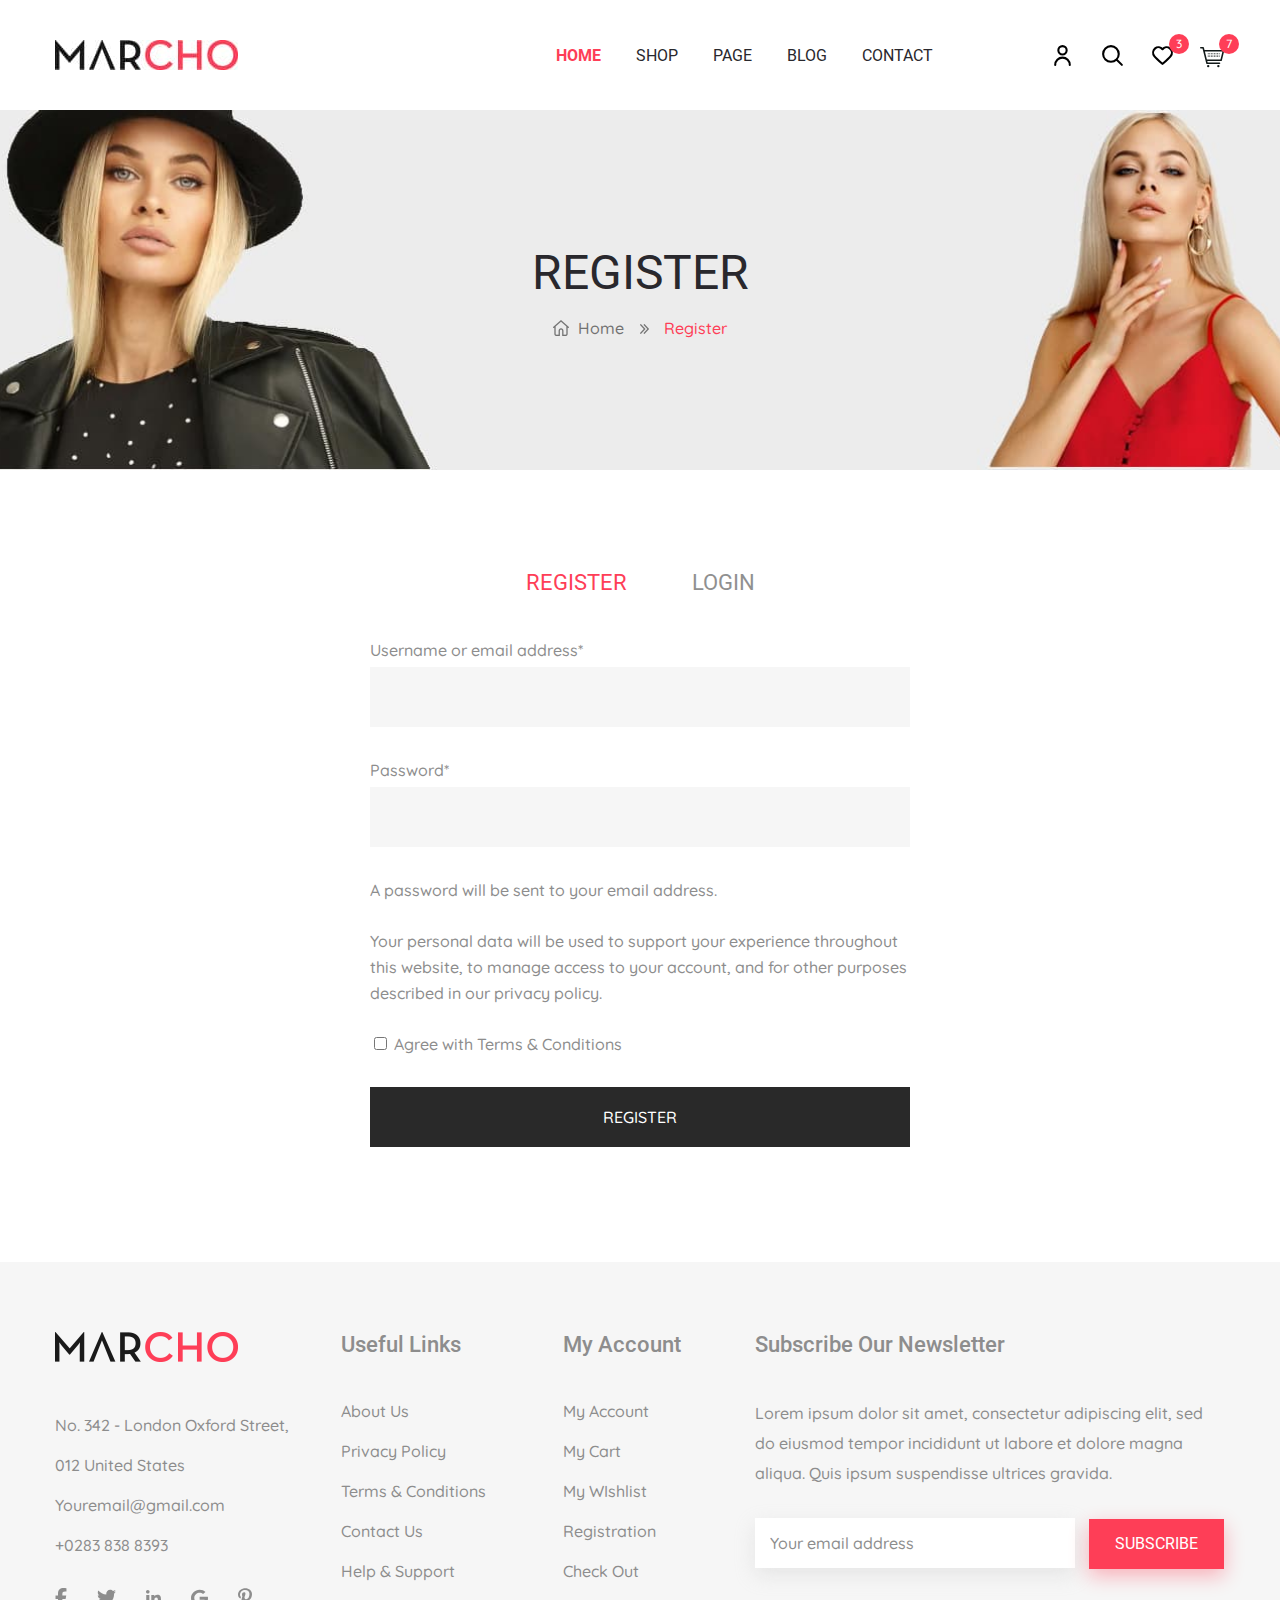
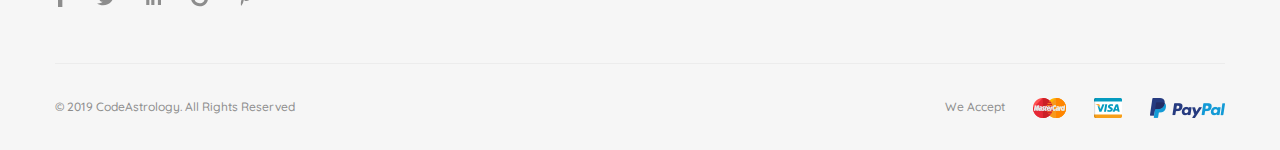
<file: register.html>
<!DOCTYPE html>
<html lang="en">

<head>
  <meta charset="UTF-8">
  <meta name="viewport" content="width=device-width, initial-scale=1.0">
  <link rel="stylesheet" href="css/login.min.css">

  <title>Register</title>
</head>

<body>
  <header class="header">
  <div class="container">
    <div class="header__inner">
      <a href="index.html" class="logo">
        <img class="logo__img" src="images/logo.jpg" alt="logo">
      </a>

      <nav class="menu">
        <button class="menu__btn">
          <span></span>
        </button>
        <ul class="menu__list">
          <li class="menu__list-item">
            <a class="menu__list-link--active" href="index.html">
              HOME
            </a>
          </li>
          <li class="menu__list-item">
            <a class="menu__list-link" href="shop.html">
              SHOP
            </a>
          </li>
          <li class="menu__list-item">
            <a class="menu__list-link" href="product.html">
              PAGE
            </a>
          </li>
          <li class="menu__list-item">
            <a class="menu__list-link" href="blog.html">
              BLOG
            </a>
          </li>
          <li class="menu__list-item">
            <a class="menu__list-link" href="contacts.html">
              CONTACT
            </a>
          </li>
        </ul>

      </nav>

      <div class="user-nav">
        <a class="user-nav__link" href="#">
          <img src="images/icons/user.svg" alt="logo user">
        </a>
        <a class="user-nav__link" href="#">
          <img class="user-nav__link-img" src="images/icons/search.svg" alt="logo search">
        </a>
        <a class="user-nav__link" href="#">
          <img class="user-nav__link-img" src="images/icons/heart_icon.svg" alt="icon head">
          <span class="user-nav__num">3</span>
        </a>
        <a class="user-nav__link" href="#">
          <img class="user-nav__link-img" src="images/icons/cart_icon.svg" alt="icon card">
          <span class="user-nav__num">7</span>
        </a>
      </div>

    </div>
  </div>
</header>

  <main class="main">
     <section class="top">
  <div class="top__container" style="background-image: url('../images/top-bg.jpg');">
    <div class="container">
      <h2 class="top__title title">
        REGISTER
      </h2>
      <div class="breadcrumbs">
        <ul class="breadcrumbs__list breadcrumbs__list-ico">
          <li class="breadcrumbs__item">
            <a class="breadcrumbs__link" href="#">
              Home
            </a>
          </li>
          <li class="breadcrumbs__item">
            <a class="breadcrumbs__link" href="#">
              Register
            </a>
          </li>
        </ul>
      </div>
    </div>
  </div>
</section>


    <section class="modal">
      <div class="container">
        <div class="modal__links">
          <a class="modal__link modal__link--active" href="#">
            REGISTER
          </a>
          <a class="modal__link" href="#">
            LOGIN
          </a>
        </div>

        <form class="modal__form" action="#">

          <label class="modal__label">
            Username or email address*
            <input class="modal__input" type="text" required>
          </label>

          <label class="modal__label">
            Password*
            <input class="modal__input" type="password" required>
          </label>
          <p class="modal__text">
            A password will be sent to your email address.
          </p>

          <p class="modal__text">
            Your personal data will be used to support your experience throughout this website, to manage access to your
            account,
            and for other purposes described in our privacy policy.
          </p>
          <label class="modal__label">

            <input class="modal__check" type="checkbox" required>
            Agree with Terms & Conditions
          </label>
          <button class="modal__btn" type="submit">
            REGISTER
          </button>

        </form>

      </div>
    </section>



  </main>


  <footer class="footer">
  <div class="container">
    <div class="footer-top">
      <div class="footer-top__item footer-top__contact">
        <ul class="footer-top__item-list">
          <li class="footer-top__item-elem">
            <a class="logo" href="#">
              <img class="logo__img footer-top__logo" src="images/logo.png" alt="logo">
            </a>
          </li>
          <li class="footer-top__item-elem">
            <a class="footer-top__adress" href="#">No. 342 - London Oxford Street,</a>
          </li>
          <li class="footer-top__item-elem">
            <a class="footer-top__adress" href="#">012 United States</a>
          </li>
          <li class="footer-top__item-elem">
            <a class="footer-top__email" href="mailto:Youremail@gmail.com">
              Youremail@gmail.com
            </a>
          </li>
          <li class="footer-top__item-elem">
            <a class="footer-top__phone" href="tel:+0283 838 8393">
              +0283 838 8393
            </a>
          </li>
        </ul>
        <ul class="footer-top__social-list">
          <li class="footer-top__social-item"><a class="footer-top__social-link" href="#">
              <svg width="12px" height="19px" viewBox="0 0 12 19" version="1.1">
                <g>
                  <path
                    d="M 3 11.105469 L 3 19 L 7.351562 19 L 7.351562 11.105469 L 10.59375 11.105469 L 11.269531 7.476562 L 7.351562 7.476562 L 7.351562 6.195312 C 7.351562 4.273438 8.109375 3.539062 10.078125 3.539062 C 10.6875 3.539062 11.179688 3.554688 11.464844 3.585938 L 11.464844 0.292969 C 10.925781 0.148438 9.613281 0 8.859375 0 C 4.847656 0 3 1.875 3 5.914062 L 3 7.476562 L 0.523438 7.476562 L 0.523438 11.105469 Z M 3 11.105469 " />
                </g>
              </svg>
            </a>
          </li>
          <li class="footer-top__social-item"><a class="footer-top__social-link" href="#">

              <svg width="19px" height="19px" viewBox="0 0 19 19" version="1.1">
                <g>
                  <path
                    d="M 17.046875 5.628906 C 17.058594 5.796875 17.058594 5.96875 17.058594 6.132812 C 17.058594 11.28125 13.140625 17.214844 5.976562 17.214844 C 3.769531 17.214844 1.722656 16.578125 0 15.46875 C 0.3125 15.503906 0.617188 15.515625 0.9375 15.515625 C 2.761719 15.515625 4.433594 14.898438 5.773438 13.851562 C 4.0625 13.816406 2.628906 12.695312 2.132812 11.152344 C 2.375 11.1875 2.617188 11.210938 2.867188 11.210938 C 3.21875 11.210938 3.566406 11.164062 3.894531 11.078125 C 2.109375 10.71875 0.773438 9.148438 0.773438 7.253906 L 0.773438 7.207031 C 1.292969 7.496094 1.894531 7.679688 2.53125 7.699219 C 1.480469 7.003906 0.792969 5.808594 0.792969 4.457031 C 0.792969 3.734375 0.988281 3.070312 1.324219 2.488281 C 3.242188 4.855469 6.125 6.398438 9.355469 6.566406 C 9.296875 6.273438 9.257812 5.972656 9.257812 5.675781 C 9.257812 3.527344 10.996094 1.78125 13.152344 1.78125 C 14.273438 1.78125 15.285156 2.253906 15.996094 3.007812 C 16.878906 2.84375 17.722656 2.515625 18.46875 2.070312 C 18.179688 2.976562 17.5625 3.734375 16.757812 4.214844 C 17.542969 4.128906 18.300781 3.914062 19 3.613281 C 18.46875 4.386719 17.804688 5.074219 17.046875 5.628906 Z M 17.046875 5.628906 " />
                </g>
              </svg>
            </a>
          </li>
          <li class="footer-top__social-item"><a class="footer-top__social-link" href="#">
              <svg width="15px" height="17px" viewBox="0 0 15 17" version="1.1">
                <g>
                  <path
                    d="M 3.359375 14.875 L 0.246094 14.875 L 0.246094 4.945312 L 3.359375 4.945312 Z M 1.800781 3.589844 C 0.808594 3.589844 0 2.773438 0 1.785156 C 0 0.800781 0.804688 0 1.800781 0 C 2.796875 0 3.601562 0.800781 3.601562 1.785156 C 3.601562 2.773438 2.796875 3.589844 1.800781 3.589844 Z M 14.996094 14.875 L 11.894531 14.875 L 11.894531 10.039062 C 11.894531 8.886719 11.871094 7.410156 10.277344 7.410156 C 8.660156 7.410156 8.410156 8.664062 8.410156 9.957031 L 8.410156 14.875 L 5.304688 14.875 L 5.304688 4.945312 L 8.285156 4.945312 L 8.285156 6.296875 L 8.332031 6.296875 C 8.746094 5.519531 9.761719 4.695312 11.273438 4.695312 C 14.421875 4.695312 15 6.75 15 9.417969 L 15 14.875 Z M 14.996094 14.875 " />
                </g>
              </svg>
            </a>
          </li>
          <li class="footer-top__social-item"><a class="footer-top__social-link" href="#">
              <svg width="17px" height="18px" viewBox="0 0 17 17" version="1.1">
                <g>
                  <path
                    d="M 17 8.691406 C 17 13.390625 13.625 16.734375 8.640625 16.734375 C 3.859375 16.734375 0 13.054688 0 8.5 C 0 3.945312 3.859375 0.265625 8.640625 0.265625 C 10.964844 0.265625 12.925781 1.078125 14.433594 2.421875 L 12.082031 4.574219 C 9.003906 1.746094 3.285156 3.871094 3.285156 8.5 C 3.285156 11.371094 5.691406 13.699219 8.640625 13.699219 C 12.058594 13.699219 13.34375 11.363281 13.542969 10.148438 L 8.640625 10.148438 L 8.640625 7.316406 L 16.863281 7.316406 C 16.945312 7.738281 17 8.144531 17 8.691406 Z M 17 8.691406 " />
                </g>
              </svg>

            </a>
          </li>
          <li class="footer-top__social-item"><a class="footer-top__social-link" href="#">
              <?xml version="1.0" encoding="UTF-8"?>
              <svg xmlns="http://www.w3.org/2000/svg" xmlns:xlink="http://www.w3.org/1999/xlink" width="14px"
                height="19px" <g>
                <path
                  d="M 7.4375 0.226562 C 3.695312 0.226562 0 2.632812 0 6.523438 C 0 9 1.445312 10.40625 2.320312 10.40625 C 2.679688 10.40625 2.886719 9.4375 2.886719 9.160156 C 2.886719 8.835938 2.023438 8.140625 2.023438 6.777344 C 2.023438 3.953125 4.253906 1.949219 7.140625 1.949219 C 9.625 1.949219 11.460938 3.308594 11.460938 5.808594 C 11.460938 7.675781 10.6875 11.175781 8.171875 11.175781 C 7.261719 11.175781 6.484375 10.542969 6.484375 9.636719 C 6.484375 8.308594 7.449219 7.019531 7.449219 5.648438 C 7.449219 3.320312 4.023438 3.742188 4.023438 6.554688 C 4.023438 7.148438 4.101562 7.800781 4.375 8.339844 C 3.871094 10.425781 2.84375 13.539062 2.84375 15.691406 C 2.84375 16.355469 2.941406 17.007812 3.007812 17.671875 C 3.132812 17.804688 3.070312 17.792969 3.257812 17.726562 C 5.097656 15.300781 5.03125 14.824219 5.863281 11.652344 C 6.3125 12.472656 7.46875 12.917969 8.390625 12.917969 C 12.261719 12.917969 14 9.277344 14 5.996094 C 14 2.507812 10.871094 0.226562 7.4375 0.226562 Z M 7.4375 0.226562 " />
                </g>
              </svg>
            </a>
          </li>
        </ul>
      </div>
      <div class="footer-top__item footer-top__nav">
        <h6 class="footer-top__title">
          Useful Links
        </h6>
        <ul class="footer-top__list">
          <li class="footer-top__item"><a class="footer-top__link" href="#">
              About Us
            </a>
          </li>
          <li class="footer-top__item"><a class="footer-top__link" href="#">
              Privacy Policy
            </a>
          </li>
          <li class="footer-top__item"><a class="footer-top__link" href="#">
              Terms & Conditions
            </a>
          </li>
          <li class="footer-top__item"><a class="footer-top__link" href="#">
              Contact Us
            </a>
          </li>
          <li class="footer-top__item"><a class="footer-top__link" href="#">
              Help & Support
            </a>
          </li>
        </ul>
      </div>
      <div class="footer-top__item">
        <h6 class="footer-top__title">
          My Account
        </h6>
        <ul class="footer-top__list">
          <li class="footer-top__item"><a class="footer-top__link" href="#">
              My Account
            </a>
          </li>
          <li class="footer-top__item"><a class="footer-top__link" href="#">
              My Cart
            </a>
          </li>
          <li class="footer-top__item"><a class="footer-top__link" href="#">
              My WIshlist
            </a>
          </li>
          <li class="footer-top__item"><a class="footer-top__link" href="#">
              Registration
            </a>
          </li>
          <li class="footer-top__item"><a class="footer-top__link" href="#">
              Check Out
            </a>
          </li>
        </ul>
      </div>
      <div class="footer-top__item footer-top__item-form">
        <h6 class="footer-top__title">
          Subscribe Our Newsletter
        </h6>
        <p class="footer-top__text">
          Lorem ipsum dolor sit amet, consectetur adipiscing elit, sed do eiusmod tempor incididunt ut labore et
          dolore magna
          aliqua. Quis ipsum suspendisse ultrices gravida.
        </p>
        <form class="footer-top__form" action="">
          <input type="email" class="footer-top__form-input" placeholder="Your email address" required>
          <button class="footer-top__form-btn" type="submit">SUBSCRIBE</button>

        </form>
      </div>
    </div>
    <div class="footer-bottom">
      <p class="footer-bottom__copy">
        © 2019 CodeAstrology. All Rights Reserved
      </p>
      <div class="footer-bottom__accept">
        We Accept

        <img class="footer-bottom__accept-img" src="images/icons/mastercard.png" alt="we accept">
        <img class="footer-bottom__accept-img" src="images/icons/visa.png" alt="we accept visa">
        <img class="footer-bottom__accept-img" src="images/icons/paypal.png" alt="we accept pay pal">
      </div>
    </div>
  </div>
</footer>


  <script src="js/main.min.js"></script>
</body>

</html>
</file>
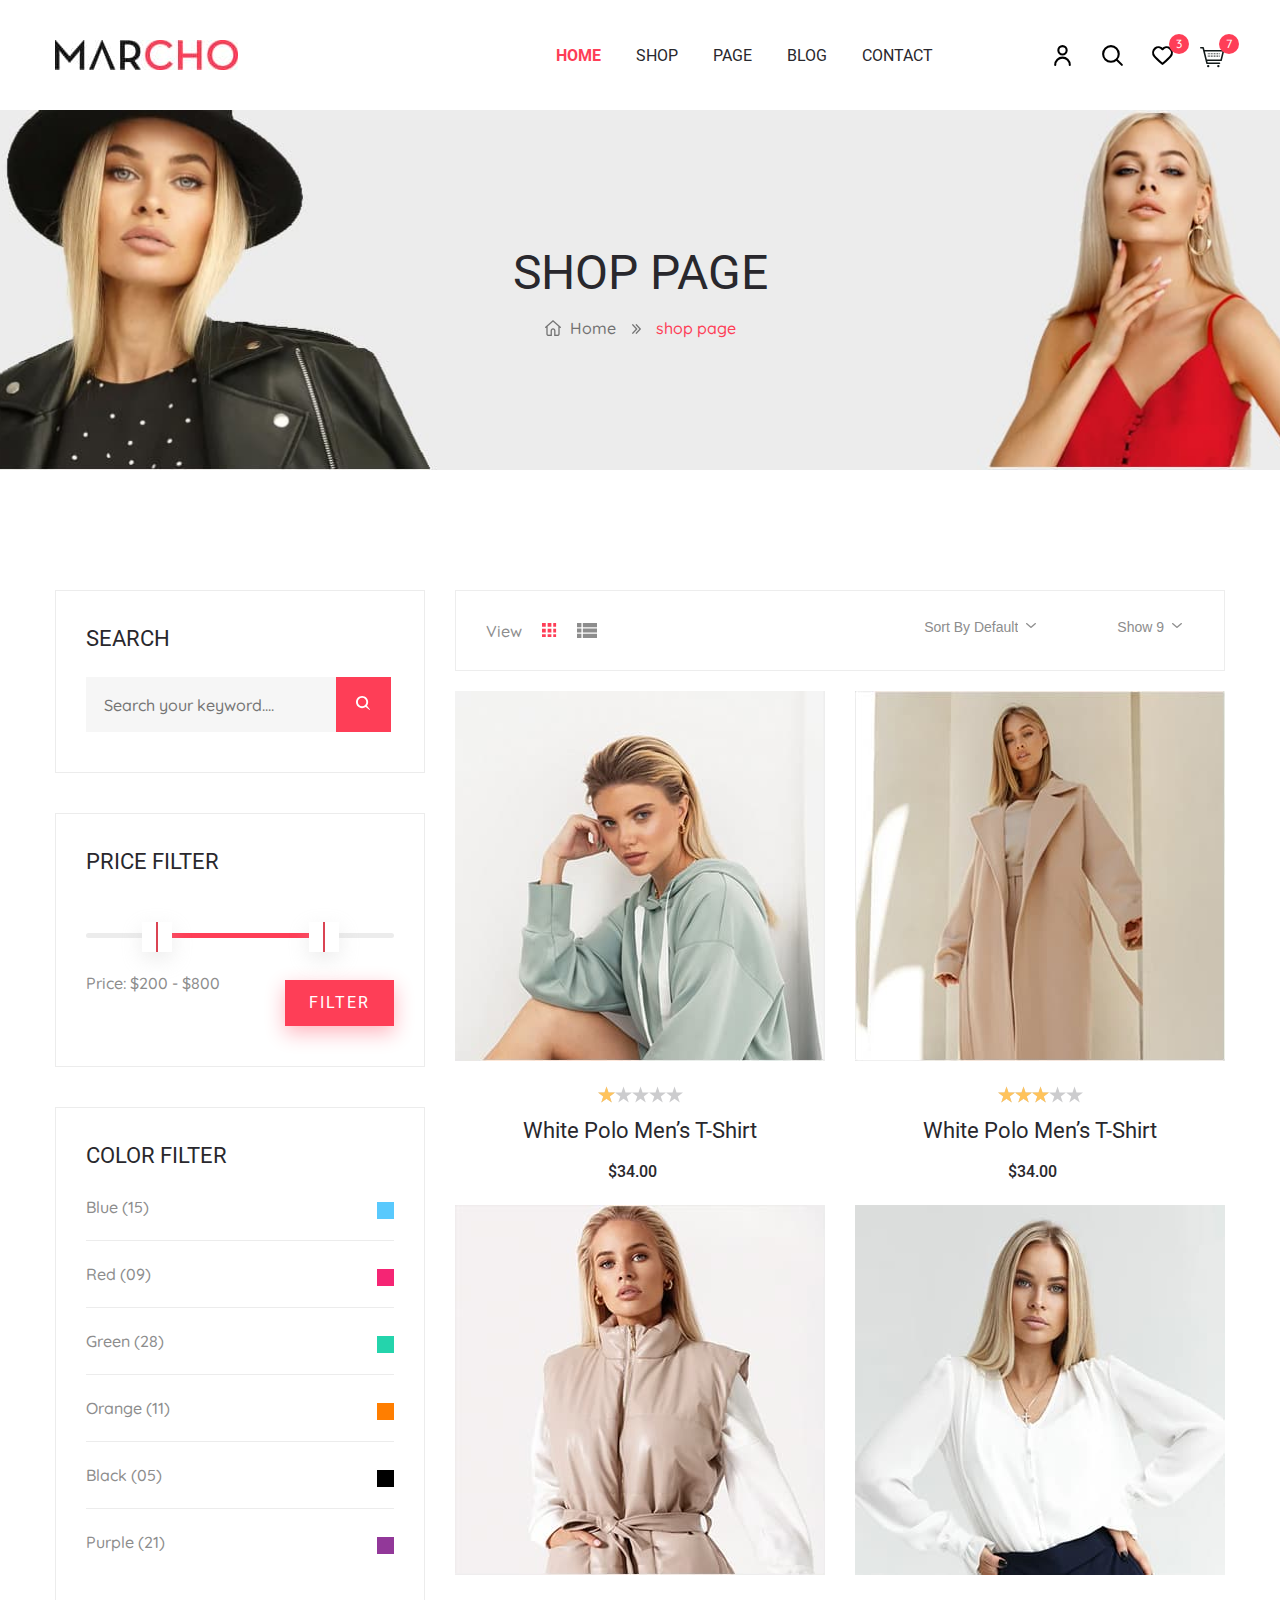
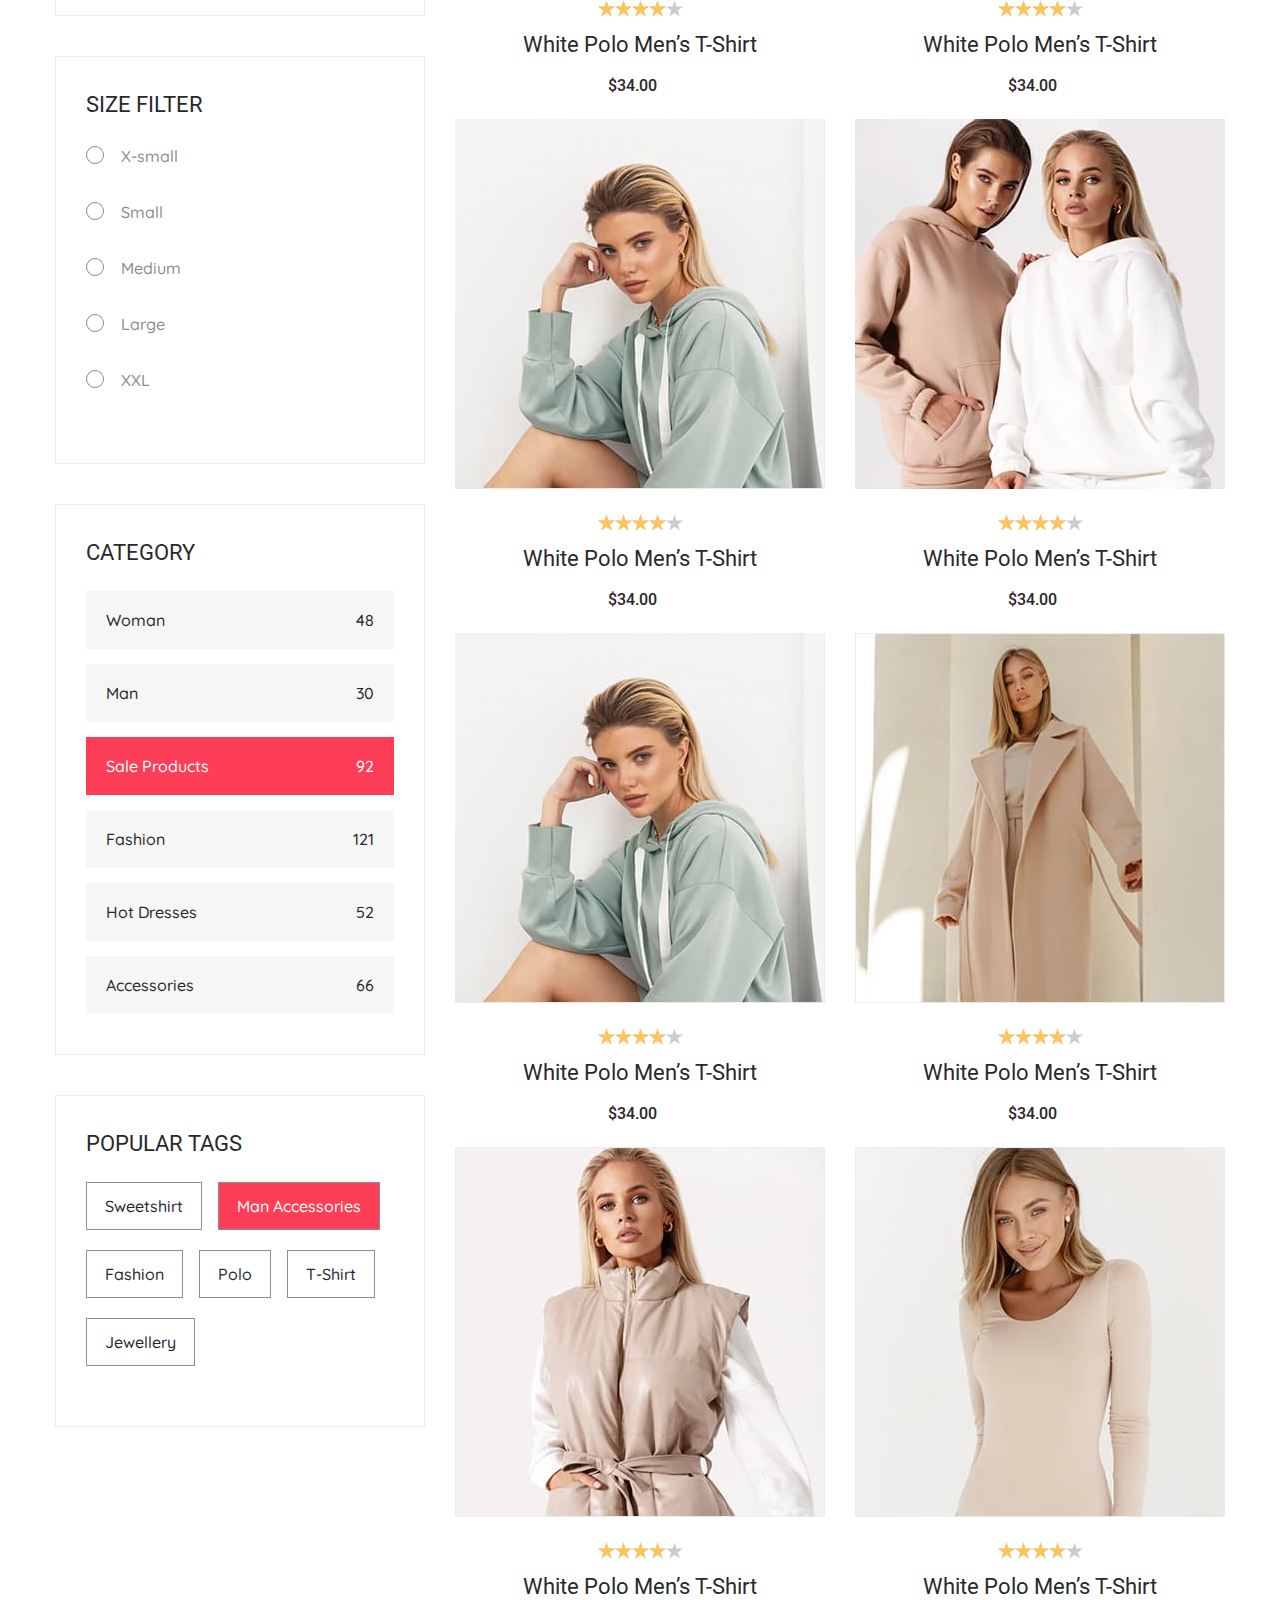
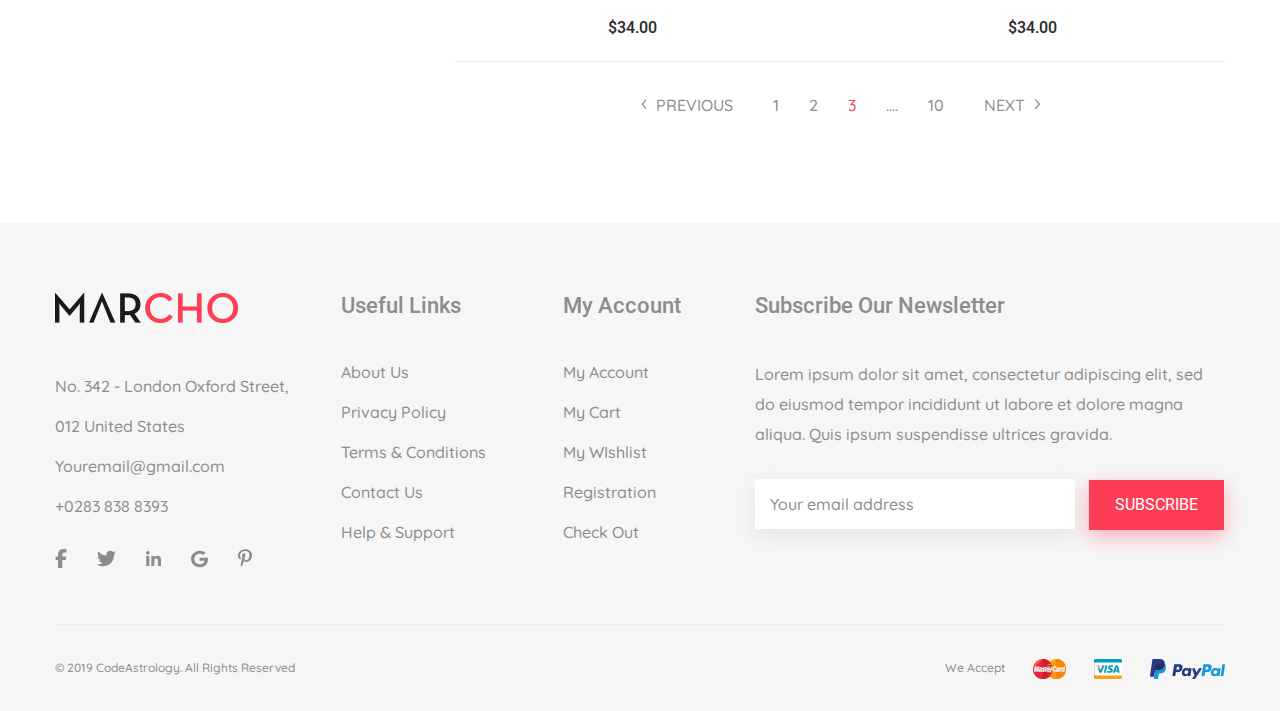
<file: shop.html>
<!DOCTYPE html>
<html lang="en">

<head>
  <meta charset="UTF-8">
  <meta name="viewport" content="width=device-width, initial-scale=1.0">
  <link rel="stylesheet" href="css/shop.min.css">
  <title>Shop</title>
</head>

<body>
  <header class="header">
  <div class="container">
    <div class="header__inner">
      <a href="index.html" class="logo">
        <img class="logo__img" src="images/logo.jpg" alt="logo">
      </a>

      <nav class="menu">
        <button class="menu__btn">
          <span></span>
        </button>
        <ul class="menu__list">
          <li class="menu__list-item">
            <a class="menu__list-link--active" href="index.html">
              HOME
            </a>
          </li>
          <li class="menu__list-item">
            <a class="menu__list-link" href="shop.html">
              SHOP
            </a>
          </li>
          <li class="menu__list-item">
            <a class="menu__list-link" href="product.html">
              PAGE
            </a>
          </li>
          <li class="menu__list-item">
            <a class="menu__list-link" href="blog.html">
              BLOG
            </a>
          </li>
          <li class="menu__list-item">
            <a class="menu__list-link" href="contacts.html">
              CONTACT
            </a>
          </li>
        </ul>

      </nav>

      <div class="user-nav">
        <a class="user-nav__link" href="#">
          <img src="images/icons/user.svg" alt="logo user">
        </a>
        <a class="user-nav__link" href="#">
          <img class="user-nav__link-img" src="images/icons/search.svg" alt="logo search">
        </a>
        <a class="user-nav__link" href="#">
          <img class="user-nav__link-img" src="images/icons/heart_icon.svg" alt="icon head">
          <span class="user-nav__num">3</span>
        </a>
        <a class="user-nav__link" href="#">
          <img class="user-nav__link-img" src="images/icons/cart_icon.svg" alt="icon card">
          <span class="user-nav__num">7</span>
        </a>
      </div>

    </div>
  </div>
</header>
  <main class="main">



  </main>

 <section class="top">
  <div class="top__container" style="background-image: url('../images/top-bg.jpg');">
    <div class="container">
      <h2 class="top__title title">
        shop page
      </h2>
      <div class="breadcrumbs">
        <ul class="breadcrumbs__list breadcrumbs__list-ico">
          <li class="breadcrumbs__item">
            <a class="breadcrumbs__link" href="#">
              Home
            </a>
          </li>
          <li class="breadcrumbs__item">
            <a class="breadcrumbs__link" href="#">
              shop page
            </a>
          </li>
        </ul>
      </div>
    </div>
  </div>
</section>

<section class="shop">
  <div class="container">
    <div class="shop__inner">
      <button class="shop__filter-btn">

      </button>
      <div class="shop__filters filter">
        <div class="filter-search filter__item">
          <h3 class="filter__title">
            Search
          </h3>
          <form class="filter-search__form" action="#">
            <input class="filter-search__input" type="text" placeholder="Search your keyword....">
            <button class="filter-search__btn" type="submit">
              <svg width="15px" height="15px">
                <path fill-rule="evenodd" fill="rgb(255, 255, 255)"
                  d="M11.008,9.681 C11.746,8.674 12.187,7.435 12.187,6.093 C12.187,2.733 9.453,-0.001 6.094,-0.001 C2.734,-0.001 -0.000,2.733 -0.000,6.093 C-0.000,9.453 2.734,12.187 6.094,12.187 C7.436,12.187 8.674,11.745 9.682,11.007 L13.674,14.1000 L14.1000,13.673 L11.008,9.681 L11.008,9.681 ZM6.094,10.312 C3.767,10.312 1.875,8.419 1.875,6.093 C1.875,3.767 3.767,1.874 6.094,1.874 C8.420,1.874 10.312,3.767 10.312,6.093 C10.312,8.419 8.420,10.312 6.094,10.312 L6.094,10.312 Z" />
              </svg>
            </button>
          </form>
        </div>

        <div class="filter__item filter-price">
          <h3 class="filter__title">
            Price Filter
          </h3>
          <form class="filer-price__form" action="#">
            <input class="filter-price__input" name="my_range" type="text" data-min="0" data-max="999" data-from="200"
              data-to="800">

            <label class="filter-price__label">
              <span>
                Price:
                $<span class="filter-price__from"></span> -
                $<span class="filter-price__to"></span>
              </span>
              <button class="filter-price__btn" type="submit">Filter</button>
            </label>
          </form>
        </div>

        <div class="filter__item filter-color">
          <h3 class="filter__title">
            Color Filter
          </h3>

          <form class="filter-color__form" action="#">
            <label class="filter-color__label">
              <span class="filter-color__text">Blue (15)</span>
              <div class="filter-color__box">
                <input class="filter-color__input" type="checkbox" name="name">
                <span class="filter-color__checkbox filter-color__checkbox--blue"></span>
              </div>
            </label>
            <label class="filter-color__label">
              <span class="filter-color__text">Red (09)</span>
              <div class="filter-color__box">
                <input class="filter-color__input" type="checkbox" name="name">
                <span class="filter-color__checkbox filter-color__checkbox--red"></span>
              </div>
            </label>
            <label class="filter-color__label">
              <span class="filter-color__text">Green (28)</span>
              <div class="filter-color__box">
                <input class="filter-color__input" type="checkbox" name="name">
                <span class="filter-color__checkbox filter-color__checkbox--green"></span>
              </div>
            </label>
            <label class="filter-color__label">
              <span class="filter-color__text">Orange (11)</span>
              <div class="filter-color__box">
                <input class="filter-color__input" type="checkbox" name="name">
                <span class="filter-color__checkbox filter-color__checkbox--orange"></span>
              </div>
            </label>
            <label class="filter-color__label">
              <span class="filter-color__text">Black (05)</span>
              <div class="filter-color__box">
                <input class="filter-color__input" type="checkbox" name="name">
                <span class="filter-color__checkbox filter-color__checkbox--black"></span>
              </div>
            </label>
            <label class="filter-color__label">
              <span class="filter-color__text">Purple (21)</span>
              <div class="filter-color__box">
                <input class="filter-color__input" type="checkbox" name="name">
                <span class="filter-color__checkbox filter-color__checkbox--purple"></span>
              </div>
            </label>
          </form>
        </div>

        <div class="filter__item filter-size">
          <h3 class="filter__title">
            Size Filter
          </h3>
          <form class="filter-size__form" action="#">
            <label class="filter-size__label">

              <input class="filter-size__input" type="checkbox">
              <span class="filter-size__chackbox"></span>

              <span class="filter-size__text">
                X-small
              </span>
            </label>
            <label class="filter-size__label">

              <input class="filter-size__input" type="checkbox">
              <span class="filter-size__chackbox"></span>

              <span class="filter-size__text">
                Small
              </span>
            </label>
            <label class="filter-size__label">

              <input class="filter-size__input" type="checkbox">
              <span class="filter-size__chackbox"></span>

              <span class="filter-size__text">
                Medium
              </span>
            </label>
            <label class="filter-size__label">

              <input class="filter-size__input" type="checkbox">
              <span class="filter-size__chackbox"></span>

              <span class="filter-size__text">
                Large
              </span>
            </label>
            <label class="filter-size__label">

              <input class="filter-size__input" type="checkbox">
              <span class="filter-size__chackbox"></span>

              <span class="filter-size__text">
                XXL
              </span>
            </label>
          </form>
        </div>

        <div class="filter__item filter-category">
          <h3 class="filter__title">
            CATEGORY
          </h3>
          <form class="filter-category__form" action="#">
            <label class="filter-category__label">
              <input class="filter-category__input" type="checkbox">
              <div class="filter-category__checkbox">
                <span>Woman</span>
                <span>48</span>
              </div>
            </label>
            <label class="filter-category__label">
              <input class="filter-category__input" type="checkbox">
              <div class="filter-category__checkbox">
                <span>Man</span>
                <span>30</span>
              </div>
            </label>
            <label class="filter-category__label">
              <input class="filter-category__input" type="checkbox" checked>
              <div class="filter-category__checkbox">
                <span>Sale Products</span>
                <span>92</span>
              </div>
            </label>
            <label class="filter-category__label">
              <input class="filter-category__input" type="checkbox">
              <div class="filter-category__checkbox">
                <span>Fashion</span>
                <span>121</span>
              </div>
            </label>
            <label class="filter-category__label">
              <input class="filter-category__input" type="checkbox">
              <div class="filter-category__checkbox">
                <span>Hot Dresses</span>
                <span>52</span>
              </div>
            </label>
            <label class="filter-category__label">
              <input class="filter-category__input" type="checkbox">
              <div class="filter-category__checkbox">
                <span>Accessories</span>
                <span>66</span>
              </div>
            </label>
          </form>
        </div>

        <div class="filter__item filter-popular">
          <h3 class="filter__title">
            Popular Tags
          </h3>

          <form class="filter-popular__form" action="#">
            <label class="filter-popular__label">
              <input class="filter-popular__input" type="checkbox">
              <div class="filter-popular__checkbox">
                <span>Sweetshirt</span>

              </div>
            </label>
            <label class="filter-popular__label">
              <input class="filter-popular__input" type="checkbox" checked>
              <div class="filter-popular__checkbox">
                <span>Man Accessories</span>

              </div>
            </label>
            <label class="filter-popular__label">
              <input class="filter-popular__input" type="checkbox">
              <div class="filter-popular__checkbox">
                <span>Fashion</span>

              </div>
            </label>
            <label class="filter-popular__label">
              <input class="filter-popular__input" type="checkbox">
              <div class="filter-popular__checkbox">
                <span>Polo</span>

              </div>
            </label>
            <label class="filter-popular__label">
              <input class="filter-popular__input" type="checkbox">
              <div class="filter-popular__checkbox">
                <span>T-Shirt</span>

              </div>
            </label>
            <label class="filter-popular__label">
              <input class="filter-popular__input" type="checkbox">
              <div class="filter-popular__checkbox">
                <span>Jewellery</span>

              </div>
            </label>
          </form>
        </div>
      </div>


      <div class="shop-content">
        <div class="shop-content__filter">
          <div class="shop-content__filter-button">
            <p class="shop-content__filter-text">View</p>
            <button class="shop-content__filter-btn shop-content__filter-btn--active button-grid">
              <svg width="15px" height="15px">
                <path fill-rule="evenodd" fill="rgb(141, 141, 141)"
                  d="M-0.000,3.750 L3.750,3.750 L3.750,-0.000 L-0.000,-0.000 L-0.000,3.750 ZM5.625,14.1000 L9.375,14.1000 L9.375,11.250 L5.625,11.250 L5.625,14.1000 ZM-0.000,14.1000 L3.750,14.1000 L3.750,11.250 L-0.000,11.250 L-0.000,14.1000 ZM-0.000,9.375 L3.750,9.375 L3.750,5.625 L-0.000,5.625 L-0.000,9.375 ZM5.625,9.375 L9.375,9.375 L9.375,5.625 L5.625,5.625 L5.625,9.375 ZM11.250,-0.000 L11.250,3.750 L14.1000,3.750 L14.1000,-0.000 L11.250,-0.000 ZM5.625,3.750 L9.375,3.750 L9.375,-0.000 L5.625,-0.000 L5.625,3.750 ZM11.250,9.375 L14.1000,9.375 L14.1000,5.625 L11.250,5.625 L11.250,9.375 ZM11.250,14.1000 L14.1000,14.1000 L14.1000,11.250 L11.250,11.250 L11.250,14.1000 Z" />
              </svg>
            </button>
            <button class="shop-content__filter-btn button-list">
              <svg width="20px" height="15px">
                <path fill-rule="evenodd" fill="rgb(141, 141, 141)"
                  d="M5.835,14.998 L5.835,10.827 L19.994,10.827 L19.994,14.998 L5.835,14.998 ZM5.835,5.413 L19.994,5.413 L19.994,9.585 L5.835,9.585 L5.835,5.413 ZM5.835,0.000 L19.994,0.000 L19.994,4.172 L5.835,4.172 L5.835,0.000 ZM0.007,10.827 L4.429,10.827 L4.429,14.998 L0.007,14.998 L0.007,10.827 ZM0.007,5.413 L4.429,5.413 L4.429,9.585 L0.007,9.585 L0.007,5.413 ZM0.007,0.000 L4.429,0.000 L4.429,4.172 L0.007,4.172 L0.007,0.000 Z" />
              </svg>
            </button>
          </div>
          <div class="shop-content__filter-selects">
            <form class="shop-content__filter-form" action="#">


              <select class="shop-content__filter-sort select-style">
                <option value="">Sort By Default</option>
                <option value="">2</option>
                <option value="">3</option>
                <option value="">4</option>
              </select>
              <select class="shop-content__filter-show select-style">
                <option value="">Show 9</option>
                <option value="">2</option>
                <option value="">3</option>
                <option value="">4</option>
              </select>
            </form>
          </div>
        </div>

        <div class="shop-content__inner">

          <div class="product-item">
            <div class="product-item__img-box">
              <a href="product.html">
                <img class="product-item__images" src="images/product/3.jpg" alt="product">
              </a>
              <div class="product-item__link-box">
                <a class="product-item__link" href="#">
                  <svg width="19px" height="20px">
                    <path fill-rule="evenodd" fill="rgb(41, 40, 45)"
                      d="M18.709,18.219 L14.028,13.269 C15.231,11.813 15.891,9.982 15.891,8.075 C15.891,3.622 12.328,-0.002 7.947,-0.002 C3.568,-0.002 0.005,3.622 0.005,8.075 C0.005,12.529 3.568,16.153 7.947,16.153 C9.591,16.153 11.160,15.649 12.498,14.690 L17.216,19.680 C17.414,19.890 17.678,20.004 17.964,20.004 C18.232,20.004 18.486,19.899 18.680,19.710 C19.093,19.307 19.105,18.639 18.709,18.219 L18.709,18.219 ZM7.947,2.106 C11.185,2.106 13.819,4.785 13.819,8.075 C13.819,11.367 11.185,14.046 7.947,14.046 C4.711,14.046 2.078,11.367 2.078,8.075 C2.078,4.785 4.711,2.106 7.947,2.106 L7.947,2.106 Z" />
                  </svg>
                </a>
                <a class="product-item__link product-item__link--line" href="#">
                  <svg width="16px" height="20px">
                    <path fill-rule="evenodd" fill="rgb(41, 40, 45)"
                      d="M15.999,17.294 L14.854,4.396 C14.830,4.109 14.589,3.892 14.307,3.892 L11.953,3.892 C11.920,1.740 10.163,0.002 8.005,0.002 C5.847,0.002 4.090,1.740 4.057,3.892 L1.703,3.892 C1.417,3.892 1.180,4.109 1.156,4.396 L0.011,17.294 C0.011,17.311 0.007,17.327 0.007,17.343 C0.007,18.812 1.352,20.006 3.007,20.006 L13.003,20.006 C14.658,20.006 16.003,18.812 16.003,17.343 C16.003,17.327 16.003,17.311 15.999,17.294 L15.999,17.294 ZM8.005,1.106 C9.554,1.106 10.817,2.350 10.849,3.892 L5.161,3.892 C5.193,2.350 6.456,1.106 8.005,1.106 L8.005,1.106 ZM13.003,18.902 L3.007,18.902 C1.969,18.902 1.127,18.215 1.111,17.368 L2.206,5.001 L4.053,5.001 L4.053,6.678 C4.053,6.985 4.298,7.230 4.605,7.230 C4.911,7.230 5.157,6.985 5.157,6.678 L5.157,5.001 L10.849,5.001 L10.849,6.678 C10.849,6.985 11.095,7.230 11.401,7.230 C11.708,7.230 11.953,6.985 11.953,6.678 L11.953,5.001 L13.800,5.001 L14.899,17.368 C14.883,18.215 14.037,18.902 13.003,18.902 L13.003,18.902 Z" />
                  </svg>
                </a>
                <a class="product-item__link" href="#">
                  <svg width="23px" height="20px">
                    <path fill-rule="evenodd" fill="rgb(41, 40, 45)"
                      d="M16.894,-0.001 C14.470,-0.001 12.935,1.423 12.074,2.618 C11.851,2.929 11.661,3.239 11.501,3.532 C11.342,3.239 11.152,2.929 10.928,2.618 C10.068,1.423 8.533,-0.001 6.108,-0.001 C4.384,-0.001 2.810,0.697 1.675,1.964 C0.593,3.172 -0.004,4.791 -0.004,6.521 C-0.004,8.405 0.744,10.157 2.349,12.034 C3.783,13.713 5.847,15.443 8.236,17.447 C9.127,18.193 10.047,18.965 11.028,19.809 L11.057,19.834 C11.184,19.944 11.343,19.999 11.501,19.999 C11.660,19.999 11.818,19.944 11.945,19.834 L11.975,19.809 C12.955,18.965 13.876,18.193 14.766,17.447 C17.156,15.443 19.219,13.713 20.653,12.034 C22.258,10.157 23.006,8.405 23.006,6.521 C23.006,4.791 22.410,3.172 21.327,1.964 C20.192,0.696 18.618,-0.001 16.894,-0.001 ZM13.892,16.437 C13.124,17.080 12.334,17.743 11.501,18.455 C10.668,17.743 9.878,17.081 9.111,16.437 C4.434,12.516 1.345,9.926 1.345,6.521 C1.345,5.114 1.821,3.806 2.687,2.840 C3.562,1.863 4.777,1.325 6.108,1.325 C7.957,1.325 9.151,2.445 9.828,3.385 C10.435,4.228 10.752,5.078 10.860,5.404 C10.951,5.677 11.209,5.862 11.501,5.862 C11.793,5.862 12.052,5.677 12.142,5.404 C12.250,5.078 12.567,4.228 13.174,3.385 C13.851,2.445 15.046,1.325 16.894,1.325 C18.225,1.325 19.440,1.863 20.316,2.840 C21.181,3.806 21.658,5.114 21.658,6.521 C21.658,9.926 18.568,12.516 13.892,16.437 Z" />
                  </svg>
                </a>
              </div>
            </div>

            <div class="product-item__wrapper-box">
              <div class="product-item__box">
                <div class="star" data-rateyo-rating="1"></div>
                <h4 class="product-item__title">
                  White Polo Men’s T-Shirt
                </h4>
                <div class="product-item__price">
                  <div class="product-item__new-price">$34.00</div>
                  <div class="product-item__old-price">$27.00</div>
                </div>
                <div class="product-item__content-box">
                  <p class="product-item__text">
                    Lorem ipsum dolor sit amet, adipiscing elit, sed de eusmod utlitoi labore et dolore magna
                    aliqua.
                  </p>
                  <button class="product-item__btn">
                    Add to cart
                  </button>
                </div>
              </div>
            </div>
          </div>

          <div class="product-item">
            <div class="product-item__img-box">
              <a href="product.html">
                <img class="product-item__images" src="images/product/4.jpg" alt="product">
              </a>
              <div class="product-item__link-box">
                <a class="product-item__link" href="#">
                  <svg width="19px" height="20px">
                    <path fill-rule="evenodd" fill="rgb(41, 40, 45)"
                      d="M18.709,18.219 L14.028,13.269 C15.231,11.813 15.891,9.982 15.891,8.075 C15.891,3.622 12.328,-0.002 7.947,-0.002 C3.568,-0.002 0.005,3.622 0.005,8.075 C0.005,12.529 3.568,16.153 7.947,16.153 C9.591,16.153 11.160,15.649 12.498,14.690 L17.216,19.680 C17.414,19.890 17.678,20.004 17.964,20.004 C18.232,20.004 18.486,19.899 18.680,19.710 C19.093,19.307 19.105,18.639 18.709,18.219 L18.709,18.219 ZM7.947,2.106 C11.185,2.106 13.819,4.785 13.819,8.075 C13.819,11.367 11.185,14.046 7.947,14.046 C4.711,14.046 2.078,11.367 2.078,8.075 C2.078,4.785 4.711,2.106 7.947,2.106 L7.947,2.106 Z" />
                  </svg>
                </a>
                <a class="product-item__link product-item__link--line" href="#">
                  <svg width="16px" height="20px">
                    <path fill-rule="evenodd" fill="rgb(41, 40, 45)"
                      d="M15.999,17.294 L14.854,4.396 C14.830,4.109 14.589,3.892 14.307,3.892 L11.953,3.892 C11.920,1.740 10.163,0.002 8.005,0.002 C5.847,0.002 4.090,1.740 4.057,3.892 L1.703,3.892 C1.417,3.892 1.180,4.109 1.156,4.396 L0.011,17.294 C0.011,17.311 0.007,17.327 0.007,17.343 C0.007,18.812 1.352,20.006 3.007,20.006 L13.003,20.006 C14.658,20.006 16.003,18.812 16.003,17.343 C16.003,17.327 16.003,17.311 15.999,17.294 L15.999,17.294 ZM8.005,1.106 C9.554,1.106 10.817,2.350 10.849,3.892 L5.161,3.892 C5.193,2.350 6.456,1.106 8.005,1.106 L8.005,1.106 ZM13.003,18.902 L3.007,18.902 C1.969,18.902 1.127,18.215 1.111,17.368 L2.206,5.001 L4.053,5.001 L4.053,6.678 C4.053,6.985 4.298,7.230 4.605,7.230 C4.911,7.230 5.157,6.985 5.157,6.678 L5.157,5.001 L10.849,5.001 L10.849,6.678 C10.849,6.985 11.095,7.230 11.401,7.230 C11.708,7.230 11.953,6.985 11.953,6.678 L11.953,5.001 L13.800,5.001 L14.899,17.368 C14.883,18.215 14.037,18.902 13.003,18.902 L13.003,18.902 Z" />
                  </svg>
                </a>
                <a class="product-item__link" href="#">
                  <svg width="23px" height="20px">
                    <path fill-rule="evenodd" fill="rgb(41, 40, 45)"
                      d="M16.894,-0.001 C14.470,-0.001 12.935,1.423 12.074,2.618 C11.851,2.929 11.661,3.239 11.501,3.532 C11.342,3.239 11.152,2.929 10.928,2.618 C10.068,1.423 8.533,-0.001 6.108,-0.001 C4.384,-0.001 2.810,0.697 1.675,1.964 C0.593,3.172 -0.004,4.791 -0.004,6.521 C-0.004,8.405 0.744,10.157 2.349,12.034 C3.783,13.713 5.847,15.443 8.236,17.447 C9.127,18.193 10.047,18.965 11.028,19.809 L11.057,19.834 C11.184,19.944 11.343,19.999 11.501,19.999 C11.660,19.999 11.818,19.944 11.945,19.834 L11.975,19.809 C12.955,18.965 13.876,18.193 14.766,17.447 C17.156,15.443 19.219,13.713 20.653,12.034 C22.258,10.157 23.006,8.405 23.006,6.521 C23.006,4.791 22.410,3.172 21.327,1.964 C20.192,0.696 18.618,-0.001 16.894,-0.001 ZM13.892,16.437 C13.124,17.080 12.334,17.743 11.501,18.455 C10.668,17.743 9.878,17.081 9.111,16.437 C4.434,12.516 1.345,9.926 1.345,6.521 C1.345,5.114 1.821,3.806 2.687,2.840 C3.562,1.863 4.777,1.325 6.108,1.325 C7.957,1.325 9.151,2.445 9.828,3.385 C10.435,4.228 10.752,5.078 10.860,5.404 C10.951,5.677 11.209,5.862 11.501,5.862 C11.793,5.862 12.052,5.677 12.142,5.404 C12.250,5.078 12.567,4.228 13.174,3.385 C13.851,2.445 15.046,1.325 16.894,1.325 C18.225,1.325 19.440,1.863 20.316,2.840 C21.181,3.806 21.658,5.114 21.658,6.521 C21.658,9.926 18.568,12.516 13.892,16.437 Z" />
                  </svg>
                </a>
              </div>
            </div>
            <div class="product-item__wrapper-box">
              <div class="product-item__box">
                <div class="star" data-rateyo-rating="3"></div>
                <h4 class="product-item__title">
                  White Polo Men’s T-Shirt
                </h4>
                <div class="product-item__price">
                  <div class="product-item__new-price">$34.00</div>
                  <div class="product-item__old-price">$27.00</div>
                </div>
                <div class="product-item__content-box">
                  <p class="product-item__text">
                    Lorem ipsum dolor sit amet, adipiscing elit, sed de eusmod utlitoi labore et dolore magna
                    aliqua.
                  </p>
                  <button class="product-item__btn">
                    Add to cart
                  </button>
                </div>
              </div>
            </div>
          </div>

          <div class="product-item">
            <div class="product-item__img-box">
              <a href="product.html">
                <img class="product-item__images" src="images/product/5.jpg" alt="product">
              </a>
              <div class="product-item__link-box product-item__link--line">
                <a class="product-item__link" href="#">
                  <svg width="19px" height="20px">
                    <path fill-rule="evenodd" fill="rgb(41, 40, 45)"
                      d="M18.709,18.219 L14.028,13.269 C15.231,11.813 15.891,9.982 15.891,8.075 C15.891,3.622 12.328,-0.002 7.947,-0.002 C3.568,-0.002 0.005,3.622 0.005,8.075 C0.005,12.529 3.568,16.153 7.947,16.153 C9.591,16.153 11.160,15.649 12.498,14.690 L17.216,19.680 C17.414,19.890 17.678,20.004 17.964,20.004 C18.232,20.004 18.486,19.899 18.680,19.710 C19.093,19.307 19.105,18.639 18.709,18.219 L18.709,18.219 ZM7.947,2.106 C11.185,2.106 13.819,4.785 13.819,8.075 C13.819,11.367 11.185,14.046 7.947,14.046 C4.711,14.046 2.078,11.367 2.078,8.075 C2.078,4.785 4.711,2.106 7.947,2.106 L7.947,2.106 Z" />
                  </svg>
                </a>
                <a class="product-item__link product-item__link--line" href="#">
                  <svg width="16px" height="20px">
                    <path fill-rule="evenodd" fill="rgb(41, 40, 45)"
                      d="M15.999,17.294 L14.854,4.396 C14.830,4.109 14.589,3.892 14.307,3.892 L11.953,3.892 C11.920,1.740 10.163,0.002 8.005,0.002 C5.847,0.002 4.090,1.740 4.057,3.892 L1.703,3.892 C1.417,3.892 1.180,4.109 1.156,4.396 L0.011,17.294 C0.011,17.311 0.007,17.327 0.007,17.343 C0.007,18.812 1.352,20.006 3.007,20.006 L13.003,20.006 C14.658,20.006 16.003,18.812 16.003,17.343 C16.003,17.327 16.003,17.311 15.999,17.294 L15.999,17.294 ZM8.005,1.106 C9.554,1.106 10.817,2.350 10.849,3.892 L5.161,3.892 C5.193,2.350 6.456,1.106 8.005,1.106 L8.005,1.106 ZM13.003,18.902 L3.007,18.902 C1.969,18.902 1.127,18.215 1.111,17.368 L2.206,5.001 L4.053,5.001 L4.053,6.678 C4.053,6.985 4.298,7.230 4.605,7.230 C4.911,7.230 5.157,6.985 5.157,6.678 L5.157,5.001 L10.849,5.001 L10.849,6.678 C10.849,6.985 11.095,7.230 11.401,7.230 C11.708,7.230 11.953,6.985 11.953,6.678 L11.953,5.001 L13.800,5.001 L14.899,17.368 C14.883,18.215 14.037,18.902 13.003,18.902 L13.003,18.902 Z" />
                  </svg>
                </a>
                <a class="product-item__link" href="#">
                  <svg width="23px" height="20px">
                    <path fill-rule="evenodd" fill="rgb(41, 40, 45)"
                      d="M16.894,-0.001 C14.470,-0.001 12.935,1.423 12.074,2.618 C11.851,2.929 11.661,3.239 11.501,3.532 C11.342,3.239 11.152,2.929 10.928,2.618 C10.068,1.423 8.533,-0.001 6.108,-0.001 C4.384,-0.001 2.810,0.697 1.675,1.964 C0.593,3.172 -0.004,4.791 -0.004,6.521 C-0.004,8.405 0.744,10.157 2.349,12.034 C3.783,13.713 5.847,15.443 8.236,17.447 C9.127,18.193 10.047,18.965 11.028,19.809 L11.057,19.834 C11.184,19.944 11.343,19.999 11.501,19.999 C11.660,19.999 11.818,19.944 11.945,19.834 L11.975,19.809 C12.955,18.965 13.876,18.193 14.766,17.447 C17.156,15.443 19.219,13.713 20.653,12.034 C22.258,10.157 23.006,8.405 23.006,6.521 C23.006,4.791 22.410,3.172 21.327,1.964 C20.192,0.696 18.618,-0.001 16.894,-0.001 ZM13.892,16.437 C13.124,17.080 12.334,17.743 11.501,18.455 C10.668,17.743 9.878,17.081 9.111,16.437 C4.434,12.516 1.345,9.926 1.345,6.521 C1.345,5.114 1.821,3.806 2.687,2.840 C3.562,1.863 4.777,1.325 6.108,1.325 C7.957,1.325 9.151,2.445 9.828,3.385 C10.435,4.228 10.752,5.078 10.860,5.404 C10.951,5.677 11.209,5.862 11.501,5.862 C11.793,5.862 12.052,5.677 12.142,5.404 C12.250,5.078 12.567,4.228 13.174,3.385 C13.851,2.445 15.046,1.325 16.894,1.325 C18.225,1.325 19.440,1.863 20.316,2.840 C21.181,3.806 21.658,5.114 21.658,6.521 C21.658,9.926 18.568,12.516 13.892,16.437 Z" />
                  </svg>
                </a>
              </div>
            </div>

            <div class="product-item__wrapper-box">
              <div class="product-item__box">
                <div class="star" data-rateyo-rating="4"></div>
                <h4 class="product-item__title">
                  White Polo Men’s T-Shirt
                </h4>
                <div class="product-item__price">
                  <div class="product-item__new-price">$34.00</div>
                  <div class="product-item__old-price">$27.00</div>
                </div>
                <div class="product-item__content-box">
                  <p class="product-item__text">
                    Lorem ipsum dolor sit amet, adipiscing elit, sed de eusmod utlitoi labore et dolore magna
                    aliqua.
                  </p>
                  <button class="product-item__btn">
                    Add to cart
                  </button>
                </div>
              </div>
            </div>
          </div>

          <div class="product-item">
            <div class="product-item__img-box">
              <img class="product-item__images" src="images/product/1.jpg" alt="product">
              <div class="product-item__link-box product-item__link--line">
                <a class="product-item__link" href="#">
                  <svg width="19px" height="20px">
                    <path fill-rule="evenodd" fill="rgb(41, 40, 45)"
                      d="M18.709,18.219 L14.028,13.269 C15.231,11.813 15.891,9.982 15.891,8.075 C15.891,3.622 12.328,-0.002 7.947,-0.002 C3.568,-0.002 0.005,3.622 0.005,8.075 C0.005,12.529 3.568,16.153 7.947,16.153 C9.591,16.153 11.160,15.649 12.498,14.690 L17.216,19.680 C17.414,19.890 17.678,20.004 17.964,20.004 C18.232,20.004 18.486,19.899 18.680,19.710 C19.093,19.307 19.105,18.639 18.709,18.219 L18.709,18.219 ZM7.947,2.106 C11.185,2.106 13.819,4.785 13.819,8.075 C13.819,11.367 11.185,14.046 7.947,14.046 C4.711,14.046 2.078,11.367 2.078,8.075 C2.078,4.785 4.711,2.106 7.947,2.106 L7.947,2.106 Z" />
                  </svg>
                </a>
                <a class="product-item__link product-item__link--line" href="#">
                  <svg width="16px" height="20px">
                    <path fill-rule="evenodd" fill="rgb(41, 40, 45)"
                      d="M15.999,17.294 L14.854,4.396 C14.830,4.109 14.589,3.892 14.307,3.892 L11.953,3.892 C11.920,1.740 10.163,0.002 8.005,0.002 C5.847,0.002 4.090,1.740 4.057,3.892 L1.703,3.892 C1.417,3.892 1.180,4.109 1.156,4.396 L0.011,17.294 C0.011,17.311 0.007,17.327 0.007,17.343 C0.007,18.812 1.352,20.006 3.007,20.006 L13.003,20.006 C14.658,20.006 16.003,18.812 16.003,17.343 C16.003,17.327 16.003,17.311 15.999,17.294 L15.999,17.294 ZM8.005,1.106 C9.554,1.106 10.817,2.350 10.849,3.892 L5.161,3.892 C5.193,2.350 6.456,1.106 8.005,1.106 L8.005,1.106 ZM13.003,18.902 L3.007,18.902 C1.969,18.902 1.127,18.215 1.111,17.368 L2.206,5.001 L4.053,5.001 L4.053,6.678 C4.053,6.985 4.298,7.230 4.605,7.230 C4.911,7.230 5.157,6.985 5.157,6.678 L5.157,5.001 L10.849,5.001 L10.849,6.678 C10.849,6.985 11.095,7.230 11.401,7.230 C11.708,7.230 11.953,6.985 11.953,6.678 L11.953,5.001 L13.800,5.001 L14.899,17.368 C14.883,18.215 14.037,18.902 13.003,18.902 L13.003,18.902 Z" />
                  </svg>
                </a>
                <a class="product-item__link" href="#">
                  <svg width="23px" height="20px">
                    <path fill-rule="evenodd" fill="rgb(41, 40, 45)"
                      d="M16.894,-0.001 C14.470,-0.001 12.935,1.423 12.074,2.618 C11.851,2.929 11.661,3.239 11.501,3.532 C11.342,3.239 11.152,2.929 10.928,2.618 C10.068,1.423 8.533,-0.001 6.108,-0.001 C4.384,-0.001 2.810,0.697 1.675,1.964 C0.593,3.172 -0.004,4.791 -0.004,6.521 C-0.004,8.405 0.744,10.157 2.349,12.034 C3.783,13.713 5.847,15.443 8.236,17.447 C9.127,18.193 10.047,18.965 11.028,19.809 L11.057,19.834 C11.184,19.944 11.343,19.999 11.501,19.999 C11.660,19.999 11.818,19.944 11.945,19.834 L11.975,19.809 C12.955,18.965 13.876,18.193 14.766,17.447 C17.156,15.443 19.219,13.713 20.653,12.034 C22.258,10.157 23.006,8.405 23.006,6.521 C23.006,4.791 22.410,3.172 21.327,1.964 C20.192,0.696 18.618,-0.001 16.894,-0.001 ZM13.892,16.437 C13.124,17.080 12.334,17.743 11.501,18.455 C10.668,17.743 9.878,17.081 9.111,16.437 C4.434,12.516 1.345,9.926 1.345,6.521 C1.345,5.114 1.821,3.806 2.687,2.840 C3.562,1.863 4.777,1.325 6.108,1.325 C7.957,1.325 9.151,2.445 9.828,3.385 C10.435,4.228 10.752,5.078 10.860,5.404 C10.951,5.677 11.209,5.862 11.501,5.862 C11.793,5.862 12.052,5.677 12.142,5.404 C12.250,5.078 12.567,4.228 13.174,3.385 C13.851,2.445 15.046,1.325 16.894,1.325 C18.225,1.325 19.440,1.863 20.316,2.840 C21.181,3.806 21.658,5.114 21.658,6.521 C21.658,9.926 18.568,12.516 13.892,16.437 Z" />
                  </svg>
                </a>
              </div>
            </div>

            <div class="product-item__wrapper-box">
              <div class="product-item__box">
                <div class="star" data-rateyo-rating="4"></div>
                <h4 class="product-item__title">
                  White Polo Men’s T-Shirt
                </h4>
                <div class="product-item__price">
                  <div class="product-item__new-price">$34.00</div>
                  <div class="product-item__old-price">$27.00</div>
                </div>
                <div class="product-item__content-box">
                  <p class="product-item__text">
                    Lorem ipsum dolor sit amet, adipiscing elit, sed de eusmod utlitoi labore et dolore magna
                    aliqua.
                  </p>
                  <button class="product-item__btn">
                    Add to cart
                  </button>
                </div>
              </div>
            </div>
          </div>
          <div class="product-item">
            <div class="product-item__img-box">
              <a href="product.html">
                <img class="product-item__images" src="images/product/3.jpg" alt="product">
              </a>
              <div class="product-item__link-box product-item__link--line">
                <a class="product-item__link" href="#">
                  <svg width="19px" height="20px">
                    <path fill-rule="evenodd" fill="rgb(41, 40, 45)"
                      d="M18.709,18.219 L14.028,13.269 C15.231,11.813 15.891,9.982 15.891,8.075 C15.891,3.622 12.328,-0.002 7.947,-0.002 C3.568,-0.002 0.005,3.622 0.005,8.075 C0.005,12.529 3.568,16.153 7.947,16.153 C9.591,16.153 11.160,15.649 12.498,14.690 L17.216,19.680 C17.414,19.890 17.678,20.004 17.964,20.004 C18.232,20.004 18.486,19.899 18.680,19.710 C19.093,19.307 19.105,18.639 18.709,18.219 L18.709,18.219 ZM7.947,2.106 C11.185,2.106 13.819,4.785 13.819,8.075 C13.819,11.367 11.185,14.046 7.947,14.046 C4.711,14.046 2.078,11.367 2.078,8.075 C2.078,4.785 4.711,2.106 7.947,2.106 L7.947,2.106 Z" />
                  </svg>
                </a>
                <a class="product-item__link product-item__link--line" href="#">
                  <svg width="16px" height="20px">
                    <path fill-rule="evenodd" fill="rgb(41, 40, 45)"
                      d="M15.999,17.294 L14.854,4.396 C14.830,4.109 14.589,3.892 14.307,3.892 L11.953,3.892 C11.920,1.740 10.163,0.002 8.005,0.002 C5.847,0.002 4.090,1.740 4.057,3.892 L1.703,3.892 C1.417,3.892 1.180,4.109 1.156,4.396 L0.011,17.294 C0.011,17.311 0.007,17.327 0.007,17.343 C0.007,18.812 1.352,20.006 3.007,20.006 L13.003,20.006 C14.658,20.006 16.003,18.812 16.003,17.343 C16.003,17.327 16.003,17.311 15.999,17.294 L15.999,17.294 ZM8.005,1.106 C9.554,1.106 10.817,2.350 10.849,3.892 L5.161,3.892 C5.193,2.350 6.456,1.106 8.005,1.106 L8.005,1.106 ZM13.003,18.902 L3.007,18.902 C1.969,18.902 1.127,18.215 1.111,17.368 L2.206,5.001 L4.053,5.001 L4.053,6.678 C4.053,6.985 4.298,7.230 4.605,7.230 C4.911,7.230 5.157,6.985 5.157,6.678 L5.157,5.001 L10.849,5.001 L10.849,6.678 C10.849,6.985 11.095,7.230 11.401,7.230 C11.708,7.230 11.953,6.985 11.953,6.678 L11.953,5.001 L13.800,5.001 L14.899,17.368 C14.883,18.215 14.037,18.902 13.003,18.902 L13.003,18.902 Z" />
                  </svg>
                </a>
                <a class="product-item__link" href="#">
                  <svg width="23px" height="20px">
                    <path fill-rule="evenodd" fill="rgb(41, 40, 45)"
                      d="M16.894,-0.001 C14.470,-0.001 12.935,1.423 12.074,2.618 C11.851,2.929 11.661,3.239 11.501,3.532 C11.342,3.239 11.152,2.929 10.928,2.618 C10.068,1.423 8.533,-0.001 6.108,-0.001 C4.384,-0.001 2.810,0.697 1.675,1.964 C0.593,3.172 -0.004,4.791 -0.004,6.521 C-0.004,8.405 0.744,10.157 2.349,12.034 C3.783,13.713 5.847,15.443 8.236,17.447 C9.127,18.193 10.047,18.965 11.028,19.809 L11.057,19.834 C11.184,19.944 11.343,19.999 11.501,19.999 C11.660,19.999 11.818,19.944 11.945,19.834 L11.975,19.809 C12.955,18.965 13.876,18.193 14.766,17.447 C17.156,15.443 19.219,13.713 20.653,12.034 C22.258,10.157 23.006,8.405 23.006,6.521 C23.006,4.791 22.410,3.172 21.327,1.964 C20.192,0.696 18.618,-0.001 16.894,-0.001 ZM13.892,16.437 C13.124,17.080 12.334,17.743 11.501,18.455 C10.668,17.743 9.878,17.081 9.111,16.437 C4.434,12.516 1.345,9.926 1.345,6.521 C1.345,5.114 1.821,3.806 2.687,2.840 C3.562,1.863 4.777,1.325 6.108,1.325 C7.957,1.325 9.151,2.445 9.828,3.385 C10.435,4.228 10.752,5.078 10.860,5.404 C10.951,5.677 11.209,5.862 11.501,5.862 C11.793,5.862 12.052,5.677 12.142,5.404 C12.250,5.078 12.567,4.228 13.174,3.385 C13.851,2.445 15.046,1.325 16.894,1.325 C18.225,1.325 19.440,1.863 20.316,2.840 C21.181,3.806 21.658,5.114 21.658,6.521 C21.658,9.926 18.568,12.516 13.892,16.437 Z" />
                  </svg>
                </a>
              </div>
            </div>

            <div class="product-item__wrapper-box">
              <div class="product-item__box">
                <div class="star" data-rateyo-rating="4"></div>
                <h4 class="product-item__title">
                  White Polo Men’s T-Shirt
                </h4>
                <div class="product-item__price">
                  <div class="product-item__new-price">$34.00</div>
                  <div class="product-item__old-price">$27.00</div>
                </div>
                <div class="product-item__content-box">
                  <p class="product-item__text">
                    Lorem ipsum dolor sit amet, adipiscing elit, sed de eusmod utlitoi labore et dolore magna
                    aliqua.
                  </p>
                  <button class="product-item__btn">
                    Add to cart
                  </button>
                </div>
              </div>
            </div>
          </div>
          <div class="product-item">
            <div class="product-item__img-box">
              <a href="product.html">
                <img class="product-item__images" src="images/product/2.jpg" alt="product">
              </a>
              <div class="product-item__link-box product-item__link--line">
                <a class="product-item__link" href="#">
                  <svg width="19px" height="20px">
                    <path fill-rule="evenodd" fill="rgb(41, 40, 45)"
                      d="M18.709,18.219 L14.028,13.269 C15.231,11.813 15.891,9.982 15.891,8.075 C15.891,3.622 12.328,-0.002 7.947,-0.002 C3.568,-0.002 0.005,3.622 0.005,8.075 C0.005,12.529 3.568,16.153 7.947,16.153 C9.591,16.153 11.160,15.649 12.498,14.690 L17.216,19.680 C17.414,19.890 17.678,20.004 17.964,20.004 C18.232,20.004 18.486,19.899 18.680,19.710 C19.093,19.307 19.105,18.639 18.709,18.219 L18.709,18.219 ZM7.947,2.106 C11.185,2.106 13.819,4.785 13.819,8.075 C13.819,11.367 11.185,14.046 7.947,14.046 C4.711,14.046 2.078,11.367 2.078,8.075 C2.078,4.785 4.711,2.106 7.947,2.106 L7.947,2.106 Z" />
                  </svg>
                </a>
                <a class="product-item__link product-item__link--line" href="#">
                  <svg width="16px" height="20px">
                    <path fill-rule="evenodd" fill="rgb(41, 40, 45)"
                      d="M15.999,17.294 L14.854,4.396 C14.830,4.109 14.589,3.892 14.307,3.892 L11.953,3.892 C11.920,1.740 10.163,0.002 8.005,0.002 C5.847,0.002 4.090,1.740 4.057,3.892 L1.703,3.892 C1.417,3.892 1.180,4.109 1.156,4.396 L0.011,17.294 C0.011,17.311 0.007,17.327 0.007,17.343 C0.007,18.812 1.352,20.006 3.007,20.006 L13.003,20.006 C14.658,20.006 16.003,18.812 16.003,17.343 C16.003,17.327 16.003,17.311 15.999,17.294 L15.999,17.294 ZM8.005,1.106 C9.554,1.106 10.817,2.350 10.849,3.892 L5.161,3.892 C5.193,2.350 6.456,1.106 8.005,1.106 L8.005,1.106 ZM13.003,18.902 L3.007,18.902 C1.969,18.902 1.127,18.215 1.111,17.368 L2.206,5.001 L4.053,5.001 L4.053,6.678 C4.053,6.985 4.298,7.230 4.605,7.230 C4.911,7.230 5.157,6.985 5.157,6.678 L5.157,5.001 L10.849,5.001 L10.849,6.678 C10.849,6.985 11.095,7.230 11.401,7.230 C11.708,7.230 11.953,6.985 11.953,6.678 L11.953,5.001 L13.800,5.001 L14.899,17.368 C14.883,18.215 14.037,18.902 13.003,18.902 L13.003,18.902 Z" />
                  </svg>
                </a>
                <a class="product-item__link" href="#">
                  <svg width="23px" height="20px">
                    <path fill-rule="evenodd" fill="rgb(41, 40, 45)"
                      d="M16.894,-0.001 C14.470,-0.001 12.935,1.423 12.074,2.618 C11.851,2.929 11.661,3.239 11.501,3.532 C11.342,3.239 11.152,2.929 10.928,2.618 C10.068,1.423 8.533,-0.001 6.108,-0.001 C4.384,-0.001 2.810,0.697 1.675,1.964 C0.593,3.172 -0.004,4.791 -0.004,6.521 C-0.004,8.405 0.744,10.157 2.349,12.034 C3.783,13.713 5.847,15.443 8.236,17.447 C9.127,18.193 10.047,18.965 11.028,19.809 L11.057,19.834 C11.184,19.944 11.343,19.999 11.501,19.999 C11.660,19.999 11.818,19.944 11.945,19.834 L11.975,19.809 C12.955,18.965 13.876,18.193 14.766,17.447 C17.156,15.443 19.219,13.713 20.653,12.034 C22.258,10.157 23.006,8.405 23.006,6.521 C23.006,4.791 22.410,3.172 21.327,1.964 C20.192,0.696 18.618,-0.001 16.894,-0.001 ZM13.892,16.437 C13.124,17.080 12.334,17.743 11.501,18.455 C10.668,17.743 9.878,17.081 9.111,16.437 C4.434,12.516 1.345,9.926 1.345,6.521 C1.345,5.114 1.821,3.806 2.687,2.840 C3.562,1.863 4.777,1.325 6.108,1.325 C7.957,1.325 9.151,2.445 9.828,3.385 C10.435,4.228 10.752,5.078 10.860,5.404 C10.951,5.677 11.209,5.862 11.501,5.862 C11.793,5.862 12.052,5.677 12.142,5.404 C12.250,5.078 12.567,4.228 13.174,3.385 C13.851,2.445 15.046,1.325 16.894,1.325 C18.225,1.325 19.440,1.863 20.316,2.840 C21.181,3.806 21.658,5.114 21.658,6.521 C21.658,9.926 18.568,12.516 13.892,16.437 Z" />
                  </svg>
                </a>
              </div>
            </div>

            <div class="product-item__wrapper-box">
              <div class="product-item__box">
                <div class="star" data-rateyo-rating="4"></div>
                <h4 class="product-item__title">
                  White Polo Men’s T-Shirt
                </h4>
                <div class="product-item__price">
                  <div class="product-item__new-price">$34.00</div>
                  <div class="product-item__old-price">$27.00</div>
                </div>
                <div class="product-item__content-box">
                  <p class="product-item__text">
                    Lorem ipsum dolor sit amet, adipiscing elit, sed de eusmod utlitoi labore et dolore magna
                    aliqua.
                  </p>
                  <button class="product-item__btn">
                    Add to cart
                  </button>
                </div>
              </div>
            </div>
          </div>
          <div class="product-item">
            <div class="product-item__img-box">
              <a href="product.html">
                <img class="product-item__images" src="images/product/3.jpg" alt="product">
              </a>
              <div class="product-item__link-box product-item__link--line">
                <a class="product-item__link" href="#">
                  <svg width="19px" height="20px">
                    <path fill-rule="evenodd" fill="rgb(41, 40, 45)"
                      d="M18.709,18.219 L14.028,13.269 C15.231,11.813 15.891,9.982 15.891,8.075 C15.891,3.622 12.328,-0.002 7.947,-0.002 C3.568,-0.002 0.005,3.622 0.005,8.075 C0.005,12.529 3.568,16.153 7.947,16.153 C9.591,16.153 11.160,15.649 12.498,14.690 L17.216,19.680 C17.414,19.890 17.678,20.004 17.964,20.004 C18.232,20.004 18.486,19.899 18.680,19.710 C19.093,19.307 19.105,18.639 18.709,18.219 L18.709,18.219 ZM7.947,2.106 C11.185,2.106 13.819,4.785 13.819,8.075 C13.819,11.367 11.185,14.046 7.947,14.046 C4.711,14.046 2.078,11.367 2.078,8.075 C2.078,4.785 4.711,2.106 7.947,2.106 L7.947,2.106 Z" />
                  </svg>
                </a>
                <a class="product-item__link product-item__link--line" href="#">
                  <svg width="16px" height="20px">
                    <path fill-rule="evenodd" fill="rgb(41, 40, 45)"
                      d="M15.999,17.294 L14.854,4.396 C14.830,4.109 14.589,3.892 14.307,3.892 L11.953,3.892 C11.920,1.740 10.163,0.002 8.005,0.002 C5.847,0.002 4.090,1.740 4.057,3.892 L1.703,3.892 C1.417,3.892 1.180,4.109 1.156,4.396 L0.011,17.294 C0.011,17.311 0.007,17.327 0.007,17.343 C0.007,18.812 1.352,20.006 3.007,20.006 L13.003,20.006 C14.658,20.006 16.003,18.812 16.003,17.343 C16.003,17.327 16.003,17.311 15.999,17.294 L15.999,17.294 ZM8.005,1.106 C9.554,1.106 10.817,2.350 10.849,3.892 L5.161,3.892 C5.193,2.350 6.456,1.106 8.005,1.106 L8.005,1.106 ZM13.003,18.902 L3.007,18.902 C1.969,18.902 1.127,18.215 1.111,17.368 L2.206,5.001 L4.053,5.001 L4.053,6.678 C4.053,6.985 4.298,7.230 4.605,7.230 C4.911,7.230 5.157,6.985 5.157,6.678 L5.157,5.001 L10.849,5.001 L10.849,6.678 C10.849,6.985 11.095,7.230 11.401,7.230 C11.708,7.230 11.953,6.985 11.953,6.678 L11.953,5.001 L13.800,5.001 L14.899,17.368 C14.883,18.215 14.037,18.902 13.003,18.902 L13.003,18.902 Z" />
                  </svg>
                </a>
                <a class="product-item__link" href="#">
                  <svg width="23px" height="20px">
                    <path fill-rule="evenodd" fill="rgb(41, 40, 45)"
                      d="M16.894,-0.001 C14.470,-0.001 12.935,1.423 12.074,2.618 C11.851,2.929 11.661,3.239 11.501,3.532 C11.342,3.239 11.152,2.929 10.928,2.618 C10.068,1.423 8.533,-0.001 6.108,-0.001 C4.384,-0.001 2.810,0.697 1.675,1.964 C0.593,3.172 -0.004,4.791 -0.004,6.521 C-0.004,8.405 0.744,10.157 2.349,12.034 C3.783,13.713 5.847,15.443 8.236,17.447 C9.127,18.193 10.047,18.965 11.028,19.809 L11.057,19.834 C11.184,19.944 11.343,19.999 11.501,19.999 C11.660,19.999 11.818,19.944 11.945,19.834 L11.975,19.809 C12.955,18.965 13.876,18.193 14.766,17.447 C17.156,15.443 19.219,13.713 20.653,12.034 C22.258,10.157 23.006,8.405 23.006,6.521 C23.006,4.791 22.410,3.172 21.327,1.964 C20.192,0.696 18.618,-0.001 16.894,-0.001 ZM13.892,16.437 C13.124,17.080 12.334,17.743 11.501,18.455 C10.668,17.743 9.878,17.081 9.111,16.437 C4.434,12.516 1.345,9.926 1.345,6.521 C1.345,5.114 1.821,3.806 2.687,2.840 C3.562,1.863 4.777,1.325 6.108,1.325 C7.957,1.325 9.151,2.445 9.828,3.385 C10.435,4.228 10.752,5.078 10.860,5.404 C10.951,5.677 11.209,5.862 11.501,5.862 C11.793,5.862 12.052,5.677 12.142,5.404 C12.250,5.078 12.567,4.228 13.174,3.385 C13.851,2.445 15.046,1.325 16.894,1.325 C18.225,1.325 19.440,1.863 20.316,2.840 C21.181,3.806 21.658,5.114 21.658,6.521 C21.658,9.926 18.568,12.516 13.892,16.437 Z" />
                  </svg>
                </a>
              </div>
            </div>

            <div class="product-item__wrapper-box">
              <div class="product-item__box">
                <div class="star" data-rateyo-rating="4"></div>
                <h4 class="product-item__title">
                  White Polo Men’s T-Shirt
                </h4>
                <div class="product-item__price">
                  <div class="product-item__new-price">$34.00</div>
                  <div class="product-item__old-price">$27.00</div>
                </div>
                <div class="product-item__content-box">
                  <p class="product-item__text">
                    Lorem ipsum dolor sit amet, adipiscing elit, sed de eusmod utlitoi labore et dolore magna
                    aliqua.
                  </p>
                  <button class="product-item__btn">
                    Add to cart
                  </button>
                </div>
              </div>
            </div>
          </div>
          <div class="product-item">
            <div class="product-item__img-box">
              <a href="product.html">
                <img class="product-item__images" src="images/product/4.jpg" alt="product">
              </a>
              <div class="product-item__link-box product-item__link--line">
                <a class="product-item__link" href="#">
                  <svg width="19px" height="20px">
                    <path fill-rule="evenodd" fill="rgb(41, 40, 45)"
                      d="M18.709,18.219 L14.028,13.269 C15.231,11.813 15.891,9.982 15.891,8.075 C15.891,3.622 12.328,-0.002 7.947,-0.002 C3.568,-0.002 0.005,3.622 0.005,8.075 C0.005,12.529 3.568,16.153 7.947,16.153 C9.591,16.153 11.160,15.649 12.498,14.690 L17.216,19.680 C17.414,19.890 17.678,20.004 17.964,20.004 C18.232,20.004 18.486,19.899 18.680,19.710 C19.093,19.307 19.105,18.639 18.709,18.219 L18.709,18.219 ZM7.947,2.106 C11.185,2.106 13.819,4.785 13.819,8.075 C13.819,11.367 11.185,14.046 7.947,14.046 C4.711,14.046 2.078,11.367 2.078,8.075 C2.078,4.785 4.711,2.106 7.947,2.106 L7.947,2.106 Z" />
                  </svg>
                </a>
                <a class="product-item__link product-item__link--line" href="#">
                  <svg width="16px" height="20px">
                    <path fill-rule="evenodd" fill="rgb(41, 40, 45)"
                      d="M15.999,17.294 L14.854,4.396 C14.830,4.109 14.589,3.892 14.307,3.892 L11.953,3.892 C11.920,1.740 10.163,0.002 8.005,0.002 C5.847,0.002 4.090,1.740 4.057,3.892 L1.703,3.892 C1.417,3.892 1.180,4.109 1.156,4.396 L0.011,17.294 C0.011,17.311 0.007,17.327 0.007,17.343 C0.007,18.812 1.352,20.006 3.007,20.006 L13.003,20.006 C14.658,20.006 16.003,18.812 16.003,17.343 C16.003,17.327 16.003,17.311 15.999,17.294 L15.999,17.294 ZM8.005,1.106 C9.554,1.106 10.817,2.350 10.849,3.892 L5.161,3.892 C5.193,2.350 6.456,1.106 8.005,1.106 L8.005,1.106 ZM13.003,18.902 L3.007,18.902 C1.969,18.902 1.127,18.215 1.111,17.368 L2.206,5.001 L4.053,5.001 L4.053,6.678 C4.053,6.985 4.298,7.230 4.605,7.230 C4.911,7.230 5.157,6.985 5.157,6.678 L5.157,5.001 L10.849,5.001 L10.849,6.678 C10.849,6.985 11.095,7.230 11.401,7.230 C11.708,7.230 11.953,6.985 11.953,6.678 L11.953,5.001 L13.800,5.001 L14.899,17.368 C14.883,18.215 14.037,18.902 13.003,18.902 L13.003,18.902 Z" />
                  </svg>
                </a>
                <a class="product-item__link" href="#">
                  <svg width="23px" height="20px">
                    <path fill-rule="evenodd" fill="rgb(41, 40, 45)"
                      d="M16.894,-0.001 C14.470,-0.001 12.935,1.423 12.074,2.618 C11.851,2.929 11.661,3.239 11.501,3.532 C11.342,3.239 11.152,2.929 10.928,2.618 C10.068,1.423 8.533,-0.001 6.108,-0.001 C4.384,-0.001 2.810,0.697 1.675,1.964 C0.593,3.172 -0.004,4.791 -0.004,6.521 C-0.004,8.405 0.744,10.157 2.349,12.034 C3.783,13.713 5.847,15.443 8.236,17.447 C9.127,18.193 10.047,18.965 11.028,19.809 L11.057,19.834 C11.184,19.944 11.343,19.999 11.501,19.999 C11.660,19.999 11.818,19.944 11.945,19.834 L11.975,19.809 C12.955,18.965 13.876,18.193 14.766,17.447 C17.156,15.443 19.219,13.713 20.653,12.034 C22.258,10.157 23.006,8.405 23.006,6.521 C23.006,4.791 22.410,3.172 21.327,1.964 C20.192,0.696 18.618,-0.001 16.894,-0.001 ZM13.892,16.437 C13.124,17.080 12.334,17.743 11.501,18.455 C10.668,17.743 9.878,17.081 9.111,16.437 C4.434,12.516 1.345,9.926 1.345,6.521 C1.345,5.114 1.821,3.806 2.687,2.840 C3.562,1.863 4.777,1.325 6.108,1.325 C7.957,1.325 9.151,2.445 9.828,3.385 C10.435,4.228 10.752,5.078 10.860,5.404 C10.951,5.677 11.209,5.862 11.501,5.862 C11.793,5.862 12.052,5.677 12.142,5.404 C12.250,5.078 12.567,4.228 13.174,3.385 C13.851,2.445 15.046,1.325 16.894,1.325 C18.225,1.325 19.440,1.863 20.316,2.840 C21.181,3.806 21.658,5.114 21.658,6.521 C21.658,9.926 18.568,12.516 13.892,16.437 Z" />
                  </svg>
                </a>
              </div>
            </div>

            <div class="product-item__wrapper-box">
              <div class="product-item__box">
                <div class="star" data-rateyo-rating="4"></div>
                <h4 class="product-item__title">
                  White Polo Men’s T-Shirt
                </h4>
                <div class="product-item__price">
                  <div class="product-item__new-price">$34.00</div>
                  <div class="product-item__old-price">$27.00</div>
                </div>
                <div class="product-item__content-box">
                  <p class="product-item__text">
                    Lorem ipsum dolor sit amet, adipiscing elit, sed de eusmod utlitoi labore et dolore magna
                    aliqua.
                  </p>
                  <button class="product-item__btn">
                    Add to cart
                  </button>
                </div>
              </div>
            </div>
          </div>
          <div class="product-item">
            <div class="product-item__img-box">
              <a href="product.html">
                <img class="product-item__images" src="images/product/5.jpg" alt="product">
              </a>
              <div class="product-item__link-box product-item__link--line">
                <a class="product-item__link" href="#">
                  <svg width="19px" height="20px">
                    <path fill-rule="evenodd" fill="rgb(41, 40, 45)"
                      d="M18.709,18.219 L14.028,13.269 C15.231,11.813 15.891,9.982 15.891,8.075 C15.891,3.622 12.328,-0.002 7.947,-0.002 C3.568,-0.002 0.005,3.622 0.005,8.075 C0.005,12.529 3.568,16.153 7.947,16.153 C9.591,16.153 11.160,15.649 12.498,14.690 L17.216,19.680 C17.414,19.890 17.678,20.004 17.964,20.004 C18.232,20.004 18.486,19.899 18.680,19.710 C19.093,19.307 19.105,18.639 18.709,18.219 L18.709,18.219 ZM7.947,2.106 C11.185,2.106 13.819,4.785 13.819,8.075 C13.819,11.367 11.185,14.046 7.947,14.046 C4.711,14.046 2.078,11.367 2.078,8.075 C2.078,4.785 4.711,2.106 7.947,2.106 L7.947,2.106 Z" />
                  </svg>
                </a>
                <a class="product-item__link product-item__link--line" href="#">
                  <svg width="16px" height="20px">
                    <path fill-rule="evenodd" fill="rgb(41, 40, 45)"
                      d="M15.999,17.294 L14.854,4.396 C14.830,4.109 14.589,3.892 14.307,3.892 L11.953,3.892 C11.920,1.740 10.163,0.002 8.005,0.002 C5.847,0.002 4.090,1.740 4.057,3.892 L1.703,3.892 C1.417,3.892 1.180,4.109 1.156,4.396 L0.011,17.294 C0.011,17.311 0.007,17.327 0.007,17.343 C0.007,18.812 1.352,20.006 3.007,20.006 L13.003,20.006 C14.658,20.006 16.003,18.812 16.003,17.343 C16.003,17.327 16.003,17.311 15.999,17.294 L15.999,17.294 ZM8.005,1.106 C9.554,1.106 10.817,2.350 10.849,3.892 L5.161,3.892 C5.193,2.350 6.456,1.106 8.005,1.106 L8.005,1.106 ZM13.003,18.902 L3.007,18.902 C1.969,18.902 1.127,18.215 1.111,17.368 L2.206,5.001 L4.053,5.001 L4.053,6.678 C4.053,6.985 4.298,7.230 4.605,7.230 C4.911,7.230 5.157,6.985 5.157,6.678 L5.157,5.001 L10.849,5.001 L10.849,6.678 C10.849,6.985 11.095,7.230 11.401,7.230 C11.708,7.230 11.953,6.985 11.953,6.678 L11.953,5.001 L13.800,5.001 L14.899,17.368 C14.883,18.215 14.037,18.902 13.003,18.902 L13.003,18.902 Z" />
                  </svg>
                </a>
                <a class="product-item__link" href="#">
                  <svg width="23px" height="20px">
                    <path fill-rule="evenodd" fill="rgb(41, 40, 45)"
                      d="M16.894,-0.001 C14.470,-0.001 12.935,1.423 12.074,2.618 C11.851,2.929 11.661,3.239 11.501,3.532 C11.342,3.239 11.152,2.929 10.928,2.618 C10.068,1.423 8.533,-0.001 6.108,-0.001 C4.384,-0.001 2.810,0.697 1.675,1.964 C0.593,3.172 -0.004,4.791 -0.004,6.521 C-0.004,8.405 0.744,10.157 2.349,12.034 C3.783,13.713 5.847,15.443 8.236,17.447 C9.127,18.193 10.047,18.965 11.028,19.809 L11.057,19.834 C11.184,19.944 11.343,19.999 11.501,19.999 C11.660,19.999 11.818,19.944 11.945,19.834 L11.975,19.809 C12.955,18.965 13.876,18.193 14.766,17.447 C17.156,15.443 19.219,13.713 20.653,12.034 C22.258,10.157 23.006,8.405 23.006,6.521 C23.006,4.791 22.410,3.172 21.327,1.964 C20.192,0.696 18.618,-0.001 16.894,-0.001 ZM13.892,16.437 C13.124,17.080 12.334,17.743 11.501,18.455 C10.668,17.743 9.878,17.081 9.111,16.437 C4.434,12.516 1.345,9.926 1.345,6.521 C1.345,5.114 1.821,3.806 2.687,2.840 C3.562,1.863 4.777,1.325 6.108,1.325 C7.957,1.325 9.151,2.445 9.828,3.385 C10.435,4.228 10.752,5.078 10.860,5.404 C10.951,5.677 11.209,5.862 11.501,5.862 C11.793,5.862 12.052,5.677 12.142,5.404 C12.250,5.078 12.567,4.228 13.174,3.385 C13.851,2.445 15.046,1.325 16.894,1.325 C18.225,1.325 19.440,1.863 20.316,2.840 C21.181,3.806 21.658,5.114 21.658,6.521 C21.658,9.926 18.568,12.516 13.892,16.437 Z" />
                  </svg>
                </a>
              </div>
            </div>

            <div class="product-item__wrapper-box">
              <div class="product-item__box">
                <div class="star" data-rateyo-rating="4"></div>
                <h4 class="product-item__title">
                  White Polo Men’s T-Shirt
                </h4>
                <div class="product-item__price">
                  <div class="product-item__new-price">$34.00</div>
                  <div class="product-item__old-price">$27.00</div>
                </div>
                <div class="product-item__content-box">
                  <p class="product-item__text">
                    Lorem ipsum dolor sit amet, adipiscing elit, sed de eusmod utlitoi labore et dolore magna
                    aliqua.
                  </p>
                  <button class="product-item__btn">
                    Add to cart
                  </button>
                </div>
              </div>
            </div>
          </div>
          <div class="product-item">
            <div class="product-item__img-box">
              <a href="product.html">
                <img class="product-item__images" src="images/product/6.jpg" alt="product">
              </a>
              <div class="product-item__link-box product-item__link--line">
                <a class="product-item__link" href="#">
                  <svg width="19px" height="20px">
                    <path fill-rule="evenodd" fill="rgb(41, 40, 45)"
                      d="M18.709,18.219 L14.028,13.269 C15.231,11.813 15.891,9.982 15.891,8.075 C15.891,3.622 12.328,-0.002 7.947,-0.002 C3.568,-0.002 0.005,3.622 0.005,8.075 C0.005,12.529 3.568,16.153 7.947,16.153 C9.591,16.153 11.160,15.649 12.498,14.690 L17.216,19.680 C17.414,19.890 17.678,20.004 17.964,20.004 C18.232,20.004 18.486,19.899 18.680,19.710 C19.093,19.307 19.105,18.639 18.709,18.219 L18.709,18.219 ZM7.947,2.106 C11.185,2.106 13.819,4.785 13.819,8.075 C13.819,11.367 11.185,14.046 7.947,14.046 C4.711,14.046 2.078,11.367 2.078,8.075 C2.078,4.785 4.711,2.106 7.947,2.106 L7.947,2.106 Z" />
                  </svg>
                </a>
                <a class="product-item__link product-item__link--line" href="#">
                  <svg width="16px" height="20px">
                    <path fill-rule="evenodd" fill="rgb(41, 40, 45)"
                      d="M15.999,17.294 L14.854,4.396 C14.830,4.109 14.589,3.892 14.307,3.892 L11.953,3.892 C11.920,1.740 10.163,0.002 8.005,0.002 C5.847,0.002 4.090,1.740 4.057,3.892 L1.703,3.892 C1.417,3.892 1.180,4.109 1.156,4.396 L0.011,17.294 C0.011,17.311 0.007,17.327 0.007,17.343 C0.007,18.812 1.352,20.006 3.007,20.006 L13.003,20.006 C14.658,20.006 16.003,18.812 16.003,17.343 C16.003,17.327 16.003,17.311 15.999,17.294 L15.999,17.294 ZM8.005,1.106 C9.554,1.106 10.817,2.350 10.849,3.892 L5.161,3.892 C5.193,2.350 6.456,1.106 8.005,1.106 L8.005,1.106 ZM13.003,18.902 L3.007,18.902 C1.969,18.902 1.127,18.215 1.111,17.368 L2.206,5.001 L4.053,5.001 L4.053,6.678 C4.053,6.985 4.298,7.230 4.605,7.230 C4.911,7.230 5.157,6.985 5.157,6.678 L5.157,5.001 L10.849,5.001 L10.849,6.678 C10.849,6.985 11.095,7.230 11.401,7.230 C11.708,7.230 11.953,6.985 11.953,6.678 L11.953,5.001 L13.800,5.001 L14.899,17.368 C14.883,18.215 14.037,18.902 13.003,18.902 L13.003,18.902 Z" />
                  </svg>
                </a>
                <a class="product-item__link" href="#">
                  <svg width="23px" height="20px">
                    <path fill-rule="evenodd" fill="rgb(41, 40, 45)"
                      d="M16.894,-0.001 C14.470,-0.001 12.935,1.423 12.074,2.618 C11.851,2.929 11.661,3.239 11.501,3.532 C11.342,3.239 11.152,2.929 10.928,2.618 C10.068,1.423 8.533,-0.001 6.108,-0.001 C4.384,-0.001 2.810,0.697 1.675,1.964 C0.593,3.172 -0.004,4.791 -0.004,6.521 C-0.004,8.405 0.744,10.157 2.349,12.034 C3.783,13.713 5.847,15.443 8.236,17.447 C9.127,18.193 10.047,18.965 11.028,19.809 L11.057,19.834 C11.184,19.944 11.343,19.999 11.501,19.999 C11.660,19.999 11.818,19.944 11.945,19.834 L11.975,19.809 C12.955,18.965 13.876,18.193 14.766,17.447 C17.156,15.443 19.219,13.713 20.653,12.034 C22.258,10.157 23.006,8.405 23.006,6.521 C23.006,4.791 22.410,3.172 21.327,1.964 C20.192,0.696 18.618,-0.001 16.894,-0.001 ZM13.892,16.437 C13.124,17.080 12.334,17.743 11.501,18.455 C10.668,17.743 9.878,17.081 9.111,16.437 C4.434,12.516 1.345,9.926 1.345,6.521 C1.345,5.114 1.821,3.806 2.687,2.840 C3.562,1.863 4.777,1.325 6.108,1.325 C7.957,1.325 9.151,2.445 9.828,3.385 C10.435,4.228 10.752,5.078 10.860,5.404 C10.951,5.677 11.209,5.862 11.501,5.862 C11.793,5.862 12.052,5.677 12.142,5.404 C12.250,5.078 12.567,4.228 13.174,3.385 C13.851,2.445 15.046,1.325 16.894,1.325 C18.225,1.325 19.440,1.863 20.316,2.840 C21.181,3.806 21.658,5.114 21.658,6.521 C21.658,9.926 18.568,12.516 13.892,16.437 Z" />
                  </svg>
                </a>
              </div>
            </div>

            <div class="product-item__wrapper-box">
              <div class="product-item__box">
                <div class="star" data-rateyo-rating="4"></div>
                <h4 class="product-item__title">
                  White Polo Men’s T-Shirt
                </h4>
                <div class="product-item__price">
                  <div class="product-item__new-price">$34.00</div>
                  <div class="product-item__old-price">$27.00</div>
                </div>
                <div class="product-item__content-box">
                  <p class="product-item__text">
                    Lorem ipsum dolor sit amet, adipiscing elit, sed de eusmod utlitoi labore et dolore magna
                    aliqua.
                  </p>
                  <button class="product-item__btn">
                    Add to cart
                  </button>
                </div>
              </div>
            </div>
          </div>
        </div>

        <div class="pagination">
          <span class="pagination__prev pagination__arrows">
            PREVIOUS
          </span>
          <ul class="pagination__list">
            <li class="pagination__item">
              <a href="#" class="pagination__link">
                1
              </a>
            </li>
            <li class="pagination__item">
              <a href="#" class="pagination__link">
                2
              </a>
            </li>
            <li class="pagination__item">
              <a href="#" class="pagination__link pagination__link--active">
                3
              </a>
            <li class="pagination__item">
              <span class="pagination__link">
                ....
              </span>
            </li>
            <li class="pagination__item">
              <a href="#" class="pagination__link">
                10
              </a>
            </li>
          </ul>
          <a class="pagination__next pagination__arrows" href="#">
            NEXT
          </a>
        </div>
      </div>
    </div>
</section>
 <footer class="footer">
  <div class="container">
    <div class="footer-top">
      <div class="footer-top__item footer-top__contact">
        <ul class="footer-top__item-list">
          <li class="footer-top__item-elem">
            <a class="logo" href="#">
              <img class="logo__img footer-top__logo" src="images/logo.png" alt="logo">
            </a>
          </li>
          <li class="footer-top__item-elem">
            <a class="footer-top__adress" href="#">No. 342 - London Oxford Street,</a>
          </li>
          <li class="footer-top__item-elem">
            <a class="footer-top__adress" href="#">012 United States</a>
          </li>
          <li class="footer-top__item-elem">
            <a class="footer-top__email" href="mailto:Youremail@gmail.com">
              Youremail@gmail.com
            </a>
          </li>
          <li class="footer-top__item-elem">
            <a class="footer-top__phone" href="tel:+0283 838 8393">
              +0283 838 8393
            </a>
          </li>
        </ul>
        <ul class="footer-top__social-list">
          <li class="footer-top__social-item"><a class="footer-top__social-link" href="#">
              <svg width="12px" height="19px" viewBox="0 0 12 19" version="1.1">
                <g>
                  <path
                    d="M 3 11.105469 L 3 19 L 7.351562 19 L 7.351562 11.105469 L 10.59375 11.105469 L 11.269531 7.476562 L 7.351562 7.476562 L 7.351562 6.195312 C 7.351562 4.273438 8.109375 3.539062 10.078125 3.539062 C 10.6875 3.539062 11.179688 3.554688 11.464844 3.585938 L 11.464844 0.292969 C 10.925781 0.148438 9.613281 0 8.859375 0 C 4.847656 0 3 1.875 3 5.914062 L 3 7.476562 L 0.523438 7.476562 L 0.523438 11.105469 Z M 3 11.105469 " />
                </g>
              </svg>
            </a>
          </li>
          <li class="footer-top__social-item"><a class="footer-top__social-link" href="#">

              <svg width="19px" height="19px" viewBox="0 0 19 19" version="1.1">
                <g>
                  <path
                    d="M 17.046875 5.628906 C 17.058594 5.796875 17.058594 5.96875 17.058594 6.132812 C 17.058594 11.28125 13.140625 17.214844 5.976562 17.214844 C 3.769531 17.214844 1.722656 16.578125 0 15.46875 C 0.3125 15.503906 0.617188 15.515625 0.9375 15.515625 C 2.761719 15.515625 4.433594 14.898438 5.773438 13.851562 C 4.0625 13.816406 2.628906 12.695312 2.132812 11.152344 C 2.375 11.1875 2.617188 11.210938 2.867188 11.210938 C 3.21875 11.210938 3.566406 11.164062 3.894531 11.078125 C 2.109375 10.71875 0.773438 9.148438 0.773438 7.253906 L 0.773438 7.207031 C 1.292969 7.496094 1.894531 7.679688 2.53125 7.699219 C 1.480469 7.003906 0.792969 5.808594 0.792969 4.457031 C 0.792969 3.734375 0.988281 3.070312 1.324219 2.488281 C 3.242188 4.855469 6.125 6.398438 9.355469 6.566406 C 9.296875 6.273438 9.257812 5.972656 9.257812 5.675781 C 9.257812 3.527344 10.996094 1.78125 13.152344 1.78125 C 14.273438 1.78125 15.285156 2.253906 15.996094 3.007812 C 16.878906 2.84375 17.722656 2.515625 18.46875 2.070312 C 18.179688 2.976562 17.5625 3.734375 16.757812 4.214844 C 17.542969 4.128906 18.300781 3.914062 19 3.613281 C 18.46875 4.386719 17.804688 5.074219 17.046875 5.628906 Z M 17.046875 5.628906 " />
                </g>
              </svg>
            </a>
          </li>
          <li class="footer-top__social-item"><a class="footer-top__social-link" href="#">
              <svg width="15px" height="17px" viewBox="0 0 15 17" version="1.1">
                <g>
                  <path
                    d="M 3.359375 14.875 L 0.246094 14.875 L 0.246094 4.945312 L 3.359375 4.945312 Z M 1.800781 3.589844 C 0.808594 3.589844 0 2.773438 0 1.785156 C 0 0.800781 0.804688 0 1.800781 0 C 2.796875 0 3.601562 0.800781 3.601562 1.785156 C 3.601562 2.773438 2.796875 3.589844 1.800781 3.589844 Z M 14.996094 14.875 L 11.894531 14.875 L 11.894531 10.039062 C 11.894531 8.886719 11.871094 7.410156 10.277344 7.410156 C 8.660156 7.410156 8.410156 8.664062 8.410156 9.957031 L 8.410156 14.875 L 5.304688 14.875 L 5.304688 4.945312 L 8.285156 4.945312 L 8.285156 6.296875 L 8.332031 6.296875 C 8.746094 5.519531 9.761719 4.695312 11.273438 4.695312 C 14.421875 4.695312 15 6.75 15 9.417969 L 15 14.875 Z M 14.996094 14.875 " />
                </g>
              </svg>
            </a>
          </li>
          <li class="footer-top__social-item"><a class="footer-top__social-link" href="#">
              <svg width="17px" height="18px" viewBox="0 0 17 17" version="1.1">
                <g>
                  <path
                    d="M 17 8.691406 C 17 13.390625 13.625 16.734375 8.640625 16.734375 C 3.859375 16.734375 0 13.054688 0 8.5 C 0 3.945312 3.859375 0.265625 8.640625 0.265625 C 10.964844 0.265625 12.925781 1.078125 14.433594 2.421875 L 12.082031 4.574219 C 9.003906 1.746094 3.285156 3.871094 3.285156 8.5 C 3.285156 11.371094 5.691406 13.699219 8.640625 13.699219 C 12.058594 13.699219 13.34375 11.363281 13.542969 10.148438 L 8.640625 10.148438 L 8.640625 7.316406 L 16.863281 7.316406 C 16.945312 7.738281 17 8.144531 17 8.691406 Z M 17 8.691406 " />
                </g>
              </svg>

            </a>
          </li>
          <li class="footer-top__social-item"><a class="footer-top__social-link" href="#">
              <?xml version="1.0" encoding="UTF-8"?>
              <svg xmlns="http://www.w3.org/2000/svg" xmlns:xlink="http://www.w3.org/1999/xlink" width="14px"
                height="19px" <g>
                <path
                  d="M 7.4375 0.226562 C 3.695312 0.226562 0 2.632812 0 6.523438 C 0 9 1.445312 10.40625 2.320312 10.40625 C 2.679688 10.40625 2.886719 9.4375 2.886719 9.160156 C 2.886719 8.835938 2.023438 8.140625 2.023438 6.777344 C 2.023438 3.953125 4.253906 1.949219 7.140625 1.949219 C 9.625 1.949219 11.460938 3.308594 11.460938 5.808594 C 11.460938 7.675781 10.6875 11.175781 8.171875 11.175781 C 7.261719 11.175781 6.484375 10.542969 6.484375 9.636719 C 6.484375 8.308594 7.449219 7.019531 7.449219 5.648438 C 7.449219 3.320312 4.023438 3.742188 4.023438 6.554688 C 4.023438 7.148438 4.101562 7.800781 4.375 8.339844 C 3.871094 10.425781 2.84375 13.539062 2.84375 15.691406 C 2.84375 16.355469 2.941406 17.007812 3.007812 17.671875 C 3.132812 17.804688 3.070312 17.792969 3.257812 17.726562 C 5.097656 15.300781 5.03125 14.824219 5.863281 11.652344 C 6.3125 12.472656 7.46875 12.917969 8.390625 12.917969 C 12.261719 12.917969 14 9.277344 14 5.996094 C 14 2.507812 10.871094 0.226562 7.4375 0.226562 Z M 7.4375 0.226562 " />
                </g>
              </svg>
            </a>
          </li>
        </ul>
      </div>
      <div class="footer-top__item footer-top__nav">
        <h6 class="footer-top__title">
          Useful Links
        </h6>
        <ul class="footer-top__list">
          <li class="footer-top__item"><a class="footer-top__link" href="#">
              About Us
            </a>
          </li>
          <li class="footer-top__item"><a class="footer-top__link" href="#">
              Privacy Policy
            </a>
          </li>
          <li class="footer-top__item"><a class="footer-top__link" href="#">
              Terms & Conditions
            </a>
          </li>
          <li class="footer-top__item"><a class="footer-top__link" href="#">
              Contact Us
            </a>
          </li>
          <li class="footer-top__item"><a class="footer-top__link" href="#">
              Help & Support
            </a>
          </li>
        </ul>
      </div>
      <div class="footer-top__item">
        <h6 class="footer-top__title">
          My Account
        </h6>
        <ul class="footer-top__list">
          <li class="footer-top__item"><a class="footer-top__link" href="#">
              My Account
            </a>
          </li>
          <li class="footer-top__item"><a class="footer-top__link" href="#">
              My Cart
            </a>
          </li>
          <li class="footer-top__item"><a class="footer-top__link" href="#">
              My WIshlist
            </a>
          </li>
          <li class="footer-top__item"><a class="footer-top__link" href="#">
              Registration
            </a>
          </li>
          <li class="footer-top__item"><a class="footer-top__link" href="#">
              Check Out
            </a>
          </li>
        </ul>
      </div>
      <div class="footer-top__item footer-top__item-form">
        <h6 class="footer-top__title">
          Subscribe Our Newsletter
        </h6>
        <p class="footer-top__text">
          Lorem ipsum dolor sit amet, consectetur adipiscing elit, sed do eiusmod tempor incididunt ut labore et
          dolore magna
          aliqua. Quis ipsum suspendisse ultrices gravida.
        </p>
        <form class="footer-top__form" action="">
          <input type="email" class="footer-top__form-input" placeholder="Your email address" required>
          <button class="footer-top__form-btn" type="submit">SUBSCRIBE</button>

        </form>
      </div>
    </div>
    <div class="footer-bottom">
      <p class="footer-bottom__copy">
        © 2019 CodeAstrology. All Rights Reserved
      </p>
      <div class="footer-bottom__accept">
        We Accept

        <img class="footer-bottom__accept-img" src="images/icons/mastercard.png" alt="we accept">
        <img class="footer-bottom__accept-img" src="images/icons/visa.png" alt="we accept visa">
        <img class="footer-bottom__accept-img" src="images/icons/paypal.png" alt="we accept pay pal">
      </div>
    </div>
  </div>
</footer>
  <script src="js/main.min.js"></script>


</body>

</html>
</file>
<file: css/404.min.css>
@font-face{font-family:"Quicksand-Medium";src:url("../fonts/Quicksand-Medium.woff2") format("woff2");font-style:normal;font-weight:500;font-display:swap}@font-face{font-family:"Quicksand-Regular";src:url("../fonts/Quicksand-Regular.woff2") format("woff2");font-style:normal;font-weight:400;font-display:swap}@font-face{font-family:"Roboto-Bold";src:url("../fonts/Roboto-Bold.woff2") format("woff2");font-style:normal;font-weight:700;font-display:swap}@font-face{font-family:"Roboto-Regular";src:url("../fonts/Roboto-Regular.woff2") format("woff2");font-style:normal;font-weight:400;font-display:swap}@font-face{font-family:"Roboto-Medium";src:url("../fonts/Roboto-Medium.woff2") format("woff2");font-style:normal;font-weight:500;font-display:swap}html{-webkit-box-sizing:border-box;box-sizing:border-box}*,*::after,*::before{-webkit-box-sizing:inherit;box-sizing:inherit}ul,ol{padding:0}body,h1,h2,h3,h4,h5,h6,p,ul,ol,li,figure,figcaption,blockquote,dl,dd{margin:0}ul{list-style:none}img{display:block;max-width:100%}input,button,textarea,select{font:inherit}a,input,button,textarea{text-decoration:none;color:inherit;outline:rgba(0,0,0,0);border:none}button{background-color:rgba(0,0,0,0);border:none;padding:0;cursor:pointer}.filter-price__btn,a,body{font-family:"Quicksand-Medium";font-weight:500}.page-404__title,.menu__list-link--active,.menu__list-link:hover,.blog-page__item-title,.person__name,.title{font-family:"Roboto-Bold";font-weight:700}.menu__list-link,.latest-post__title-link,.latest-post__title,.comments__form-title,.comments__content-name,.filter__title,.top__title,.page-404__btn,.footer-top__form-btn,.comments__form__btn,.filter-price__btn{font-family:"Roboto-Regular";font-weight:400}.footer-top__title{font-family:"Roboto-Medium";font-weight:500}.page-404__btn,.footer-top__form-btn,.comments__form__btn,.filter-price__btn{background-color:#fe3e57;color:#fff;padding:17px 35px;text-transform:uppercase;-webkit-box-shadow:0 7px 20px 0 rgba(255,17,48,.3);box-shadow:0 7px 20px 0 rgba(255,17,48,.3);cursor:pointer;-webkit-transition:color,background-color .4s;transition:color,background-color .4s}.page-404__btn:hover,.footer-top__form-btn:hover,.comments__form__btn:hover,.filter-price__btn:hover{color:#fff;background-color:#29282d}.comments__form-input,.filter-popular__input,.filter-category__input,.filter-size__input,.filter-color__input{position:relative;width:1px;height:1px;clip:rect(0 0 0 0);overflow:hidden;position:absolute}html,body{height:100%}body{color:#8d8d8d;font-size:16px;line-height:26px;display:-webkit-box;display:-ms-flexbox;display:flex;-webkit-box-orient:vertical;-webkit-box-direction:normal;-ms-flex-direction:column;flex-direction:column}.main{-webkit-box-flex:1;-ms-flex-positive:1;flex-grow:1}.container{max-width:1200px;padding:0 15px;margin:0 auto}.top-container{max-width:1700px;margin:0 auto}a{font-size:16px;line-height:26px;color:#8d8d8d}.title{text-align:center;color:#29282d;line-height:65px;font-size:48px;margin-bottom:10px;text-transform:uppercase}@media only screen and (max-width: 767px){.title{font-size:40px;line-height:48px}}@media only screen and (max-width: 559px){.title{font-size:32px;line-height:40px}}.text{text-align:center;margin:0 auto 55px;max-width:570px}.pagination{padding-top:30px;display:-webkit-box;display:-ms-flexbox;display:flex;-webkit-box-pack:center;-ms-flex-pack:center;justify-content:center}.pagination__list{display:-webkit-box;display:-ms-flexbox;display:flex}.pagination__prev{margin-right:40px}.pagination__next{margin-left:40px}.pagination__item:not(:last-child){margin-right:30px}.pagination__arrows{position:relative}.pagination__arrows::before{content:"";position:absolute;width:5px;height:10px}.pagination__link--active{color:#fe3e57}.pagination__prev{padding-left:15px}.pagination__prev::before{background-image:url("../images/icons/angle_left.png");left:0;top:7px}.pagination__next{padding-right:15px}.pagination__next::before{background-image:url("../images/icons/angle_right.png");right:0;top:7px}.blog{background-image:url("../images/blog-bg.png");background-position:center;background-size:cover;background-repeat:no-repeat;background-size:auto}.blog__items{display:-webkit-box;display:-ms-flexbox;display:flex;-webkit-box-pack:justify;-ms-flex-pack:justify;justify-content:space-between;padding-bottom:160px;position:relative}.blog__items::after{content:"";position:absolute;background-image:url("../images/decor/blog-decor.png");background-repeat:no-repeat;right:-20px;top:-25px;width:126px;height:53px;z-index:-1}.blog__item{position:relative;max-width:370px;border:1px solid #eaeaea;-webkit-transition:all .4s;transition:all .4s}.blog__item:hover{-webkit-box-shadow:0 7px 20px 0 rgba(192,192,192,.3);box-shadow:0 7px 20px 0 rgba(192,192,192,.3);border:none}.blog__item:hover .blog__item-link{color:#fe3e57}.blog__item:hover .blog__item-link::after{background-image:url("../images/icons/arrow-red.png")}.blog__item-wrap{padding:30px;background-color:#fff}.blog__item-info{display:-webkit-box;display:-ms-flexbox;display:flex}.blog__item-data,.blog__item-author{padding-left:30px;position:relative}.blog__item-data::before,.blog__item-author::before{content:"";position:absolute;top:4px;left:0;width:20px;height:20px}.blog__item-author{margin-right:30px}.blog__item-data::before{background-image:url("../images/icons/time.png")}.blog__item-author::before{background-image:url("../images/icons/user-gray.png")}.blog__item-title{color:#29282d;font-size:22px;margin:15px 0}.blog__item-link{position:relative;padding-right:15px}.blog__item-link::after{content:"";position:absolute;width:12px;height:10px;top:6px;right:0;background-image:url("../images/icons/arrow-gray.png")}.top__container{background-size:cover;background-repeat:no-repeat;background-position:top center;height:360px;max-width:1700px}@media only screen and (max-width: 767px){.top__container{height:250px}}@media only screen and (max-width: 559px){.top__container{height:200px}}.top__title{padding-top:130px}@media only screen and (max-width: 767px){.top__title{padding-top:50px}}.breadcrumbs{display:-webkit-box;display:-ms-flexbox;display:flex;-webkit-box-pack:center;-ms-flex-pack:center;justify-content:center;-ms-flex-wrap:wrap;flex-wrap:wrap}.breadcrumbs__list-ico{padding-left:25px;position:relative}.breadcrumbs__list-ico::before{content:"";position:absolute;background-image:url("../images/icons/home.png");height:16px;width:16px;left:0;top:5px}.breadcrumbs__list{display:-webkit-box;display:-ms-flexbox;display:flex}.breadcrumbs__item{color:#727272;padding-right:40px;position:relative}.breadcrumbs__item::after{content:"";position:absolute;width:9px;height:15px;right:15px;top:9px;background-repeat:no-repeat;background-image:url("../images/icons/arrow-right.png")}.breadcrumbs__item:last-child{color:#fe3e57;padding-right:0}.breadcrumbs__item:last-child::after{display:none}.breadcrumbs__link{color:inherit}.filter__item{padding:35px 30px 40px;border:1px solid #ececec;margin-bottom:40px}.filter__title{text-transform:uppercase;color:#29282d;font-size:22px;margin-bottom:25px}.filter-search__form{display:-webkit-box;display:-ms-flexbox;display:flex}.filter-search__input{max-width:250px;width:100%;background-color:#f6f6f6;border:none;padding:14px 18px}.filter-search__btn{background-color:#fe3e57;width:55px;height:55px;cursor:pointer}.filter-price__input{border:none}.filter-price__label{display:-webkit-box;display:-ms-flexbox;display:flex;-webkit-box-pack:justify;-ms-flex-pack:justify;justify-content:space-between;-webkit-box-align:center;-ms-flex-align:center;align-items:center}.filter-price__btn{cursor:pointer;margin-top:40px;padding:10px 24px;letter-spacing:2px}.filter-price .irs--flat .irs-bar{height:5px;top:33px;background-color:#fe3e57}.filter-price .irs--flat .irs-line{height:5px;top:33px;background-color:#ececec}.filter-price .irs--flat .irs-handle{width:30px;height:30px;background-color:#fff;-webkit-box-shadow:0 7px 20px 0 rgba(192,192,192,.3);box-shadow:0 7px 20px 0 rgba(192,192,192,.3)}.filter-price .irs-max,.filter-price .irs-min,.filter-price .irs-handle>i:first-child{display:none}.filter-price .irs--flat .irs-from{display:none}.filter-price .irs--flat .irs-to{display:none}.filter-color__label{padding-bottom:20px;border-bottom:1px solid #ececec;display:-webkit-box;display:-ms-flexbox;display:flex;-webkit-box-pack:justify;-ms-flex-pack:justify;justify-content:space-between}.filter-color__label+.filter-color__label{padding-top:20px}.filter-color__label:last-child{border-bottom:none;padding-bottom:none}.filter-color__box{display:-webkit-box;display:-ms-flexbox;display:flex;-webkit-box-align:center;-ms-flex-align:center;align-items:center}.filter-color__input:checked+.filter-color__checkbox{background-image:url("../images/icons/check.png");background-repeat:no-repeat;background-position:center;background-size:cover;position:absolute;width:17px;height:17px}.filter-color__checkbox{width:17px;height:17px;position:absolute;margin-left:-17px;margin-top:7px}.filter-color__checkbox--blue{background-color:#59c9fd}.filter-color__checkbox--red{background-color:#f52574}.filter-color__checkbox--green{background-color:#24d4ac}.filter-color__checkbox--orange{background-color:#ff7e00}.filter-color__checkbox--black{background-color:#000}.filter-color__checkbox--purple{background-color:#923899}.filter-size__label{padding-left:35px;margin-bottom:30px}.filter-size__form{display:-webkit-box;display:-ms-flexbox;display:flex;-webkit-box-orient:vertical;-webkit-box-direction:normal;-ms-flex-direction:column;flex-direction:column}.filter-size__input:checked+.filter-size__chackbox{background-image:url("../images/icons/checksize.png");border:none}.filter-size__input:checked+.filter-size__chackbox+.filter-size__text{color:#fe3e57}.filter-size__chackbox{width:18px;height:18px;border-radius:50%;border:1px solid #8d8d8d;position:absolute;margin-left:-35px;margin-top:3px}@media only screen and (max-width: 1199px){.filter-category{display:none}}.filter-category__label{cursor:pointer}.filter-category__label:not(:last-child){margin-bottom:15px;display:block}.filter-category__input:checked+.filter-category__checkbox{background-color:#fe3e57;color:#fff}.filter-category__checkbox{background-color:#f6f6f6;color:#29282d;display:-webkit-box;display:-ms-flexbox;display:flex;-webkit-box-pack:justify;-ms-flex-pack:justify;justify-content:space-between;padding:16px 20px}@media only screen and (max-width: 1199px){.filter-popular{display:none}}.filter-popular__label{cursor:pointer;display:inline-block;margin-right:12px;margin-bottom:20px}.filter-popular__input:checked+.filter-popular__checkbox{background-color:#fe3e57;color:#fff}.filter-popular__checkbox{border:1px solid #8d8d8d;color:#29282d;text-align:center;padding:10px 18px}.comments{display:-webkit-box;display:-ms-flexbox;display:flex;padding-bottom:60px}.comments__img{height:71px;width:71px;margin-right:35px;border-radius:50%;-o-object-fit:cover;object-fit:cover}@media only screen and (max-width: 559px){.comments__img{display:none}}.comments__content-top{display:-webkit-box;display:-ms-flexbox;display:flex}.comments__content-name{padding-right:20px;color:#29282d;font-size:18px}@media only screen and (max-width: 559px){.comments__content-name{padding-right:10px}}.comments__content-text{margin-bottom:15px}.comments__content-star{margin-right:0}.comments__content-date{padding-left:20px;line-height:1px;line-height:25px;position:relative}@media only screen and (max-width: 559px){.comments__content-date{padding-left:10px}}@media only screen and (max-width: 449px){.comments__content-date{display:none}}.comments__content-date::before{content:"";position:absolute;width:1px;height:16px;background-color:#8d8d8d;left:0;top:5px}.comments__content-reply{padding-left:25px;position:relative}.comments__content-reply::after{content:"";background-image:url("../images/icons/reply.png");background-repeat:no-repeat;position:absolute;width:17px;height:17px;left:0;top:0}.comments__content-text{margin-bottom:10px}.comments__form-title{color:#29282d;font-size:22px;position:relative;padding-bottom:10px;margin-bottom:30px}.comments__form-title::before{content:"";position:absolute;background-color:#fe3e57;width:50px;height:2px;bottom:0}.comments__form-label{display:-webkit-box;display:-ms-flexbox;display:flex;margin-bottom:20px;margin-right:25px}@media only screen and (max-width: 767px){.comments__form-label{margin-right:0;display:block}}.comments__form-input:checked+.comments__form-radio path{fill:#f8b84e}.comments__form-radio{cursor:pointer}.comments__rating-title{margin-right:60px;color:#29282d}@media only screen and (max-width: 767px){.comments__rating-title{margin-right:0}}.comments__form-textbox{margin-bottom:30px;display:-webkit-box;display:-ms-flexbox;display:flex;-webkit-box-pack:justify;-ms-flex-pack:justify;justify-content:space-between}@media only screen and (max-width: 1199px){.comments__form-textbox{display:block}}.comments__form-text{padding:15px;display:inline-block;width:570px;border:1px solid #f0f0f0}@media only screen and (max-width: 1199px){.comments__form-text{margin-bottom:20px;width:100%}}.comments__form-textarea{display:block;padding:15px 20px;margin-bottom:40px;width:100%;height:220px;border:1px solid #f0f0f0;resize:none}.comments__form__btn{padding:10px 35px}.pagination{padding-top:30px;display:-webkit-box;display:-ms-flexbox;display:flex;-webkit-box-pack:center;-ms-flex-pack:center;justify-content:center}.pagination__list{display:-webkit-box;display:-ms-flexbox;display:flex}.pagination__prev{margin-right:40px}.pagination__next{margin-left:40px}.pagination__item:not(:last-child){margin-right:30px}@media only screen and (max-width: 449px){.pagination__arrows{display:none}}.person{padding:40px 30px;margin-bottom:40px;border:1px solid #ececec;text-align:center}@media only screen and (max-width: 1199px){.person{display:none}}.person__img{display:inline-block;margin-bottom:30px;width:160px;height:160px;-o-object-fit:cover;object-fit:cover}.person__name{color:#29282d;margin-bottom:6px}.person__link{-webkit-transition:color .4s;transition:color .4s}.person__link:hover{color:#fe3e57}.person__position{margin-bottom:20px}.person__text{margin-bottom:30px}.person__social{margin:0 auto}.person__social-link{margin-right:10px}.person__social-link path{fill:#8d8d8d;-webkit-transition:fill .4s;transition:fill .4s}.person__social-link:hover path{fill:#fe3e57}.latest-post{padding:35px 30px 40px;border:1px solid #ececec;margin-bottom:40px}@media only screen and (max-width: 1199px){.latest-post{display:none}}.latest-post__title{color:#29282d;font-size:22px;text-transform:uppercase;margin-bottom:35px}.latest-post__item{display:-webkit-box;display:-ms-flexbox;display:flex;margin-bottom:20px}.latest-post__item+.latest-post__item{border-top:1px solid #ececec;padding-top:20px}.latest-post__img-link{display:block;min-width:80px;height:80px;-o-object-fit:cover;object-fit:cover;margin-right:15px}.latest-post__title-link{font-size:18px;color:#29282d;margin-bottom:7px;line-height:28px}.latest-post__date{padding-left:25px;position:relative}.latest-post__date::before{content:"";position:absolute;background-image:url("../images/icons/caendar.png");width:17px;height:17px;background-repeat:no-repeat;left:0;bottom:4px}.blog-page{padding:120px 0 60px}@media only screen and (max-width: 1199px){.blog-page{padding:60px 20px 60px}}@media only screen and (max-width: 767px){.blog-page{padding:60px 0}}.blog-page__inner{display:-webkit-box;display:-ms-flexbox;display:flex;-webkit-box-pack:justify;-ms-flex-pack:justify;justify-content:space-between}@media only screen and (max-width: 1199px){.blog-page__inner{-webkit-box-orient:vertical;-webkit-box-direction:normal;-ms-flex-direction:column;flex-direction:column}}.blog-page__item{margin-top:60px;-webkit-transition:-webkit-box-shadow .4s;transition:-webkit-box-shadow .4s;transition:box-shadow .4s;transition:box-shadow .4s, -webkit-box-shadow .4s}.blog-page__item.blog-page__item--no--image{border-top:1px solid #ececec}.blog-page__item:hover{-webkit-box-shadow:0 7px 20px 0 rgba(192,192,192,.3);box-shadow:0 7px 20px 0 rgba(192,192,192,.3)}.blog-page__content{max-width:770px;margin-right:30px}@media only screen and (max-width: 1199px){.blog-page__content{margin-right:0;max-width:100%}}.blog-page__aside{width:370px}@media only screen and (max-width: 1199px){.blog-page__aside{-webkit-box-ordinal-group:0;-ms-flex-order:-1;order:-1;width:100% !important}}.blog-page__item-link{display:block;color:inherit}.blog-page__img{min-width:750px;height:450px;-o-object-fit:cover;object-fit:cover;display:block}@media only screen and (max-width: 1199px){.blog-page__img{min-width:100%}}@media only screen and (max-width: 767px){.blog-page__img{height:260px}}.blog-page__item-box{border:1px solid #ececec;border-top:none;padding:40px}@media only screen and (max-width: 767px){.blog-page__item-box{padding:20px}}.blog-page__item-title{color:#29282d;margin-bottom:25px;font-size:22px;line-height:32px;-webkit-transition:color .4s;transition:color .4s}.blog-page__item-title:hover{color:#fe3e57}.blog-page__item--slider{margin-top:-8px}.blog-page__slider{position:relative}.blog-page__slider .slick-prev,.blog-page__slider .slick-next{position:absolute;top:50%;-webkit-transform:translateY(-50%);-ms-transform:translateY(-50%);transform:translateY(-50%);z-index:5;width:40px;height:40px;background-color:#fe3e57;border-radius:50%;border:none;cursor:pointer;outline:none}.blog-page__slider .slick-prev path,.blog-page__slider .slick-next path{fill:#fff}.blog-page__slider .slick-disabled{background-color:#fff;-webkit-box-shadow:0 7px 20px 0 rgba(192,192,192,.3);box-shadow:0 7px 20px 0 rgba(192,192,192,.3)}.blog-page__slider .slick-disabled path{fill:#fe3e57}.blog-page__slider .slick-prev{left:40px}.blog-page__slider .slick-next{right:40px}.blog-page__slider .slick-next:before,.blog-page__slider .slick-prev:before{display:none}.header{padding:40px 0}.header__inner{display:-webkit-box;display:-ms-flexbox;display:flex;-webkit-box-pack:justify;-ms-flex-pack:justify;justify-content:space-between;-webkit-box-align:center;-ms-flex-align:center;align-items:center}@media only screen and (max-width: 991px){.header__inner{padding:0 20px;width:100%;-ms-flex-wrap:wrap;flex-wrap:wrap}}.logo{margin-right:200px}@media only screen and (max-width: 559px){.logo{margin-right:0}}.logo img{max-width:190px}@media only screen and (max-width: 559px){.logo img{max-width:150px}}@media only screen and (max-width: 991px){.menu{-webkit-box-ordinal-group:3;-ms-flex-order:2;order:2;margin-left:40px}}@media only screen and (max-width: 767px){.menu{-webkit-box-ordinal-group:1;-ms-flex-order:0;order:0}}.menu__btn{display:none}@media only screen and (max-width: 991px){.menu__btn{width:30px;height:22px;border:none;background-color:rgba(0,0,0,0);display:-webkit-box;display:-ms-flexbox;display:flex;-webkit-box-pack:center;-ms-flex-pack:center;justify-content:center;-webkit-box-align:center;-ms-flex-align:center;align-items:center;position:relative;padding:0}.menu__btn span{width:100%;height:2px;background-color:#000}.menu__btn::before,.menu__btn::after{content:"";position:absolute;background-color:#000;width:100%;height:2px}.menu__btn::before{top:0}.menu__btn::after{bottom:0}}.menu__list{display:-webkit-box;display:-ms-flexbox;display:flex}@media only screen and (max-width: 991px){.menu__list{-webkit-transform:translateY(-200%);-ms-transform:translateY(-200%);transform:translateY(-200%);position:absolute;-webkit-box-orient:vertical;-webkit-box-direction:normal;-ms-flex-direction:column;flex-direction:column;-webkit-box-align:center;-ms-flex-align:center;align-items:center;top:170px;-webkit-transition:-webkit-transform .5s;transition:-webkit-transform .5s;transition:transform .5s;transition:transform .5s, -webkit-transform .5s;left:50%;background-color:#fff;z-index:50}.menu__list.menu__list--active{-webkit-transform:translateY(0);-ms-transform:translateY(0);transform:translateY(0);width:100%;height:100vh;left:0;top:108px;padding-top:50px}}@media only screen and (max-width: 991px)and (max-width: 767px){.menu__list.menu__list--active{top:150px}}@media only screen and (max-width: 559px){.menu__list{left:35%}}@media only screen and (max-width: 991px){.menu__list-item{width:100%;text-align:center;padding:0 15px}}.menu__list-item:not(:last-child){margin-right:35px}@media only screen and (max-width: 991px){.menu__list-item:not(:last-child){margin-right:0;margin-bottom:40px}}.menu__list-link{color:#29282d;font-size:16px;padding-bottom:1px;-webkit-transition:border-bottom .4s;transition:border-bottom .4s}@media only screen and (max-width: 991px){.menu__list-link{text-align:center;width:100%;font-size:25px;line-height:30px}}.menu__list-link:hover{color:#fe3e57;border-bottom:1px solid #fe3e57}.menu__list-link--active{color:#fe3e57}@media only screen and (max-width: 991px){.menu__list-link--active{font-size:25px;line-height:30px}}.user-nav{display:-webkit-box;display:-ms-flexbox;display:flex}@media only screen and (max-width: 991px){.user-nav{margin-left:auto;margin-right:30px}}@media only screen and (max-width: 767px){.user-nav{width:100%;margin-top:35px;-webkit-box-pack:end;-ms-flex-pack:end;justify-content:flex-end;padding-right:15px;margin-right:0}}.user-nav__link{position:relative}.user-nav__link img{width:25px;height:25px}.user-nav__link:not(:last-child){margin-right:25px}.user-nav__num{position:absolute;width:20px;height:20px;border-radius:50%;background-color:#fe3e57;top:-9px;right:-14px;font-size:12px;color:#fff;text-align:center;line-height:20px}.footer{background-color:#f6f6f6}@media only screen and (max-width: 1199px){.footer{padding:0 40px}}.footer-top{display:-webkit-box;display:-ms-flexbox;display:flex;-webkit-box-pack:justify;-ms-flex-pack:justify;justify-content:space-between;padding:70px 0 35px 0;border-bottom:1px solid #ececec;-ms-flex-wrap:wrap;flex-wrap:wrap}.footer-top__item{margin-bottom:14px;display:block;font-size:16px}.footer-top__item-elem{margin-bottom:14px;display:block}.footer-top__logo{margin-bottom:10px}.footer-top__contact{max-width:260px;margin-right:30px}@media only screen and (max-width: 1199px){.footer-top__contact{margin-bottom:30px}}.footer-top__nav{margin-right:30px;max-width:170px}.footer-top__list{width:170px}.footer-top__text{margin-bottom:30px;line-height:30px}.footer-top__link{margin-bottom:14px;display:block}.footer-top__item-list{margin-bottom:30px}.footer-top__title{margin-bottom:40px;font-size:22px}.footer-top__adress,.footer-top__email,.footer-top__phone{margin-bottom:10px;font-size:16px}.footer-top__social-item:not(:last-child){margin-right:30px}.footer-top__social-list{display:-webkit-box;display:-ms-flexbox;display:flex}.footer-top__social-link{-webkit-transition:fill .4s;transition:fill .4s}.footer-top__social-link path{fill:#8d8d8d}.footer-top__social-link:hover path{fill:#fe3e57}.footer-top__item-form{max-width:470px}@media only screen and (max-width: 1199px){.footer-top__item-form{max-width:100%}}.footer-top__form-input{width:320px;height:50px;margin-right:10px;border:none;padding:12px 10px 12px 15px;font-size:16px;-webkit-box-shadow:0 7px 20px 0 rgba(192,192,192,.3);box-shadow:0 7px 20px 0 rgba(192,192,192,.3)}@media only screen and (max-width: 559px){.footer-top__form-input{margin-bottom:30px}}.footer-top__form-input::-webkit-input-placeholder{color:#8d8d8d}.footer-top__form-input::-moz-placeholder{color:#8d8d8d}.footer-top__form-input:-ms-input-placeholder{color:#8d8d8d}.footer-top__form-input::-ms-input-placeholder{color:#8d8d8d}.footer-top__form-input::placeholder{color:#8d8d8d}.footer-top__form-btn{padding:12px 26px;width:135px}.footer-top__social-link:not(:last-child){margin-right:19px}.footer-bottom{display:-webkit-box;display:-ms-flexbox;display:flex;-webkit-box-pack:justify;-ms-flex-pack:justify;justify-content:space-between;padding:30px 0;-webkit-box-align:center;-ms-flex-align:center;align-items:center;font-size:12px}@media only screen and (max-width: 559px){.footer-bottom{-ms-flex-wrap:wrap;flex-wrap:wrap;-webkit-box-pack:center;-ms-flex-pack:center;justify-content:center}}.footer-bottom__accept-img{display:inline;vertical-align:middle;margin-left:25px}@media only screen and (max-width: 559px){.footer-bottom__accept-img{margin-top:20px}}.page-404{padding:120px 0}@media only screen and (max-width: 1199px){.page-404{padding:120px 20px}}@media only screen and (max-width: 767px){.page-404{padding:30px 20px}}.page-404__inner{display:-webkit-box;display:-ms-flexbox;display:flex;-webkit-box-align:center;-ms-flex-align:center;align-items:center;-webkit-box-pack:justify;-ms-flex-pack:justify;justify-content:space-between}.page-404__content{max-width:570px;width:100%}@media only screen and (max-width: 1199px){.page-404__img{max-width:50%}}@media only screen and (max-width: 991px){.page-404__img{z-index:-1;position:absolute;right:0;background-size:cover;opacity:.4}}.page-404__title{font-size:48px;color:#29282d;margin-bottom:35px;line-height:54px}@media only screen and (max-width: 559px){.page-404__title{font-size:34px;line-height:44px}}.page-404__text{max-width:478px;margin-bottom:60px}
</file>
<file: css/blog-one.min.css>
@font-face{font-family:"Quicksand-Medium";src:url("../fonts/Quicksand-Medium.woff2") format("woff2");font-style:normal;font-weight:500;font-display:swap}@font-face{font-family:"Quicksand-Regular";src:url("../fonts/Quicksand-Regular.woff2") format("woff2");font-style:normal;font-weight:400;font-display:swap}@font-face{font-family:"Roboto-Bold";src:url("../fonts/Roboto-Bold.woff2") format("woff2");font-style:normal;font-weight:700;font-display:swap}@font-face{font-family:"Roboto-Regular";src:url("../fonts/Roboto-Regular.woff2") format("woff2");font-style:normal;font-weight:400;font-display:swap}@font-face{font-family:"Roboto-Medium";src:url("../fonts/Roboto-Medium.woff2") format("woff2");font-style:normal;font-weight:500;font-display:swap}html{-webkit-box-sizing:border-box;box-sizing:border-box}*,*::after,*::before{-webkit-box-sizing:inherit;box-sizing:inherit}ul,ol{padding:0}body,h1,h2,h3,h4,h5,h6,p,ul,ol,li,figure,figcaption,blockquote,dl,dd{margin:0}ul{list-style:none}img{display:block;max-width:100%}input,button,textarea,select{font:inherit}a,input,button,textarea{text-decoration:none;color:inherit;outline:rgba(0,0,0,0);border:none}button{background-color:rgba(0,0,0,0);border:none;padding:0;cursor:pointer}.filter-price__btn,a,body{font-family:"Quicksand-Medium";font-weight:500}.blog-one__comments-title,.blog-one__form-title,.menu__list-link--active,.menu__list-link:hover,.blog-page__item-title,.person__name,.title{font-family:"Roboto-Bold";font-weight:700}.blog-one__text blockquote,.menu__list-link,.latest-post__title-link,.latest-post__title,.comments__form-title,.comments__content-name,.filter__title,.top__title,.footer-top__form-btn,.comments__form__btn,.filter-price__btn{font-family:"Roboto-Regular";font-weight:400}.footer-top__title,.blog-one__text h4{font-family:"Roboto-Medium";font-weight:500}.footer-top__form-btn,.comments__form__btn,.filter-price__btn{background-color:#fe3e57;color:#fff;padding:17px 35px;text-transform:uppercase;-webkit-box-shadow:0 7px 20px 0 rgba(255,17,48,.3);box-shadow:0 7px 20px 0 rgba(255,17,48,.3);cursor:pointer;-webkit-transition:color,background-color .4s;transition:color,background-color .4s}.footer-top__form-btn:hover,.comments__form__btn:hover,.filter-price__btn:hover{color:#fff;background-color:#29282d}.comments__form-input,.filter-popular__input,.filter-category__input,.filter-size__input,.filter-color__input{position:relative;width:1px;height:1px;clip:rect(0 0 0 0);overflow:hidden;position:absolute}html,body{height:100%}body{color:#8d8d8d;font-size:16px;line-height:26px;display:-webkit-box;display:-ms-flexbox;display:flex;-webkit-box-orient:vertical;-webkit-box-direction:normal;-ms-flex-direction:column;flex-direction:column}.main{-webkit-box-flex:1;-ms-flex-positive:1;flex-grow:1}.container{max-width:1200px;padding:0 15px;margin:0 auto}.top-container{max-width:1700px;margin:0 auto}a{font-size:16px;line-height:26px;color:#8d8d8d}.title{text-align:center;color:#29282d;line-height:65px;font-size:48px;margin-bottom:10px;text-transform:uppercase}@media only screen and (max-width: 767px){.title{font-size:40px;line-height:48px}}@media only screen and (max-width: 559px){.title{font-size:32px;line-height:40px}}.text{text-align:center;margin:0 auto 55px;max-width:570px}.pagination{padding-top:30px;display:-webkit-box;display:-ms-flexbox;display:flex;-webkit-box-pack:center;-ms-flex-pack:center;justify-content:center}.pagination__list{display:-webkit-box;display:-ms-flexbox;display:flex}.pagination__prev{margin-right:40px}.pagination__next{margin-left:40px}.pagination__item:not(:last-child){margin-right:30px}.pagination__arrows{position:relative}.pagination__arrows::before{content:"";position:absolute;width:5px;height:10px}.pagination__link--active{color:#fe3e57}.pagination__prev{padding-left:15px}.pagination__prev::before{background-image:url("../images/icons/angle_left.png");left:0;top:7px}.pagination__next{padding-right:15px}.pagination__next::before{background-image:url("../images/icons/angle_right.png");right:0;top:7px}.blog{background-image:url("../images/blog-bg.png");background-position:center;background-size:cover;background-repeat:no-repeat;background-size:auto}.blog__items{display:-webkit-box;display:-ms-flexbox;display:flex;-webkit-box-pack:justify;-ms-flex-pack:justify;justify-content:space-between;padding-bottom:160px;position:relative}.blog__items::after{content:"";position:absolute;background-image:url("../images/decor/blog-decor.png");background-repeat:no-repeat;right:-20px;top:-25px;width:126px;height:53px;z-index:-1}.blog__item{position:relative;max-width:370px;border:1px solid #eaeaea;-webkit-transition:all .4s;transition:all .4s}.blog__item:hover{-webkit-box-shadow:0 7px 20px 0 rgba(192,192,192,.3);box-shadow:0 7px 20px 0 rgba(192,192,192,.3);border:none}.blog__item:hover .blog__item-link{color:#fe3e57}.blog__item:hover .blog__item-link::after{background-image:url("../images/icons/arrow-red.png")}.blog__item-wrap{padding:30px;background-color:#fff}.blog__item-info{display:-webkit-box;display:-ms-flexbox;display:flex}.blog__item-data,.blog__item-author{padding-left:30px;position:relative}.blog__item-data::before,.blog__item-author::before{content:"";position:absolute;top:4px;left:0;width:20px;height:20px}.blog__item-author{margin-right:30px}.blog__item-data::before{background-image:url("../images/icons/time.png")}.blog__item-author::before{background-image:url("../images/icons/user-gray.png")}.blog__item-title{color:#29282d;font-size:22px;margin:15px 0}.blog__item-link{position:relative;padding-right:15px}.blog__item-link::after{content:"";position:absolute;width:12px;height:10px;top:6px;right:0;background-image:url("../images/icons/arrow-gray.png")}.top__container{background-size:cover;background-repeat:no-repeat;background-position:top center;height:360px;max-width:1700px}@media only screen and (max-width: 767px){.top__container{height:250px}}@media only screen and (max-width: 559px){.top__container{height:200px}}.top__title{padding-top:130px}@media only screen and (max-width: 767px){.top__title{padding-top:50px}}.breadcrumbs{display:-webkit-box;display:-ms-flexbox;display:flex;-webkit-box-pack:center;-ms-flex-pack:center;justify-content:center;-ms-flex-wrap:wrap;flex-wrap:wrap}.breadcrumbs__list-ico{padding-left:25px;position:relative}.breadcrumbs__list-ico::before{content:"";position:absolute;background-image:url("../images/icons/home.png");height:16px;width:16px;left:0;top:5px}.breadcrumbs__list{display:-webkit-box;display:-ms-flexbox;display:flex}.breadcrumbs__item{color:#727272;padding-right:40px;position:relative}.breadcrumbs__item::after{content:"";position:absolute;width:9px;height:15px;right:15px;top:9px;background-repeat:no-repeat;background-image:url("../images/icons/arrow-right.png")}.breadcrumbs__item:last-child{color:#fe3e57;padding-right:0}.breadcrumbs__item:last-child::after{display:none}.breadcrumbs__link{color:inherit}.filter__item{padding:35px 30px 40px;border:1px solid #ececec;margin-bottom:40px}.filter__title{text-transform:uppercase;color:#29282d;font-size:22px;margin-bottom:25px}.filter-search__form{display:-webkit-box;display:-ms-flexbox;display:flex}.filter-search__input{max-width:250px;width:100%;background-color:#f6f6f6;border:none;padding:14px 18px}.filter-search__btn{background-color:#fe3e57;width:55px;height:55px;cursor:pointer}.filter-price__input{border:none}.filter-price__label{display:-webkit-box;display:-ms-flexbox;display:flex;-webkit-box-pack:justify;-ms-flex-pack:justify;justify-content:space-between;-webkit-box-align:center;-ms-flex-align:center;align-items:center}.filter-price__btn{cursor:pointer;margin-top:40px;padding:10px 24px;letter-spacing:2px}.filter-price .irs--flat .irs-bar{height:5px;top:33px;background-color:#fe3e57}.filter-price .irs--flat .irs-line{height:5px;top:33px;background-color:#ececec}.filter-price .irs--flat .irs-handle{width:30px;height:30px;background-color:#fff;-webkit-box-shadow:0 7px 20px 0 rgba(192,192,192,.3);box-shadow:0 7px 20px 0 rgba(192,192,192,.3)}.filter-price .irs-max,.filter-price .irs-min,.filter-price .irs-handle>i:first-child{display:none}.filter-price .irs--flat .irs-from{display:none}.filter-price .irs--flat .irs-to{display:none}.filter-color__label{padding-bottom:20px;border-bottom:1px solid #ececec;display:-webkit-box;display:-ms-flexbox;display:flex;-webkit-box-pack:justify;-ms-flex-pack:justify;justify-content:space-between}.filter-color__label+.filter-color__label{padding-top:20px}.filter-color__label:last-child{border-bottom:none;padding-bottom:none}.filter-color__box{display:-webkit-box;display:-ms-flexbox;display:flex;-webkit-box-align:center;-ms-flex-align:center;align-items:center}.filter-color__input:checked+.filter-color__checkbox{background-image:url("../images/icons/check.png");background-repeat:no-repeat;background-position:center;background-size:cover;position:absolute;width:17px;height:17px}.filter-color__checkbox{width:17px;height:17px;position:absolute;margin-left:-17px;margin-top:7px}.filter-color__checkbox--blue{background-color:#59c9fd}.filter-color__checkbox--red{background-color:#f52574}.filter-color__checkbox--green{background-color:#24d4ac}.filter-color__checkbox--orange{background-color:#ff7e00}.filter-color__checkbox--black{background-color:#000}.filter-color__checkbox--purple{background-color:#923899}.filter-size__label{padding-left:35px;margin-bottom:30px}.filter-size__form{display:-webkit-box;display:-ms-flexbox;display:flex;-webkit-box-orient:vertical;-webkit-box-direction:normal;-ms-flex-direction:column;flex-direction:column}.filter-size__input:checked+.filter-size__chackbox{background-image:url("../images/icons/checksize.png");border:none}.filter-size__input:checked+.filter-size__chackbox+.filter-size__text{color:#fe3e57}.filter-size__chackbox{width:18px;height:18px;border-radius:50%;border:1px solid #8d8d8d;position:absolute;margin-left:-35px;margin-top:3px}@media only screen and (max-width: 1199px){.filter-category{display:none}}.filter-category__label{cursor:pointer}.filter-category__label:not(:last-child){margin-bottom:15px;display:block}.filter-category__input:checked+.filter-category__checkbox{background-color:#fe3e57;color:#fff}.filter-category__checkbox{background-color:#f6f6f6;color:#29282d;display:-webkit-box;display:-ms-flexbox;display:flex;-webkit-box-pack:justify;-ms-flex-pack:justify;justify-content:space-between;padding:16px 20px}@media only screen and (max-width: 1199px){.filter-popular{display:none}}.filter-popular__label{cursor:pointer;display:inline-block;margin-right:12px;margin-bottom:20px}.filter-popular__input:checked+.filter-popular__checkbox{background-color:#fe3e57;color:#fff}.filter-popular__checkbox{border:1px solid #8d8d8d;color:#29282d;text-align:center;padding:10px 18px}.comments{display:-webkit-box;display:-ms-flexbox;display:flex;padding-bottom:60px}.comments__img{height:71px;width:71px;margin-right:35px;border-radius:50%;-o-object-fit:cover;object-fit:cover}@media only screen and (max-width: 559px){.comments__img{display:none}}.comments__content-top{display:-webkit-box;display:-ms-flexbox;display:flex}.comments__content-name{padding-right:20px;color:#29282d;font-size:18px}@media only screen and (max-width: 559px){.comments__content-name{padding-right:10px}}.comments__content-text{margin-bottom:15px}.comments__content-star{margin-right:0}.comments__content-date{padding-left:20px;line-height:1px;line-height:25px;position:relative}@media only screen and (max-width: 559px){.comments__content-date{padding-left:10px}}@media only screen and (max-width: 449px){.comments__content-date{display:none}}.comments__content-date::before{content:"";position:absolute;width:1px;height:16px;background-color:#8d8d8d;left:0;top:5px}.comments__content-reply{padding-left:25px;position:relative}.comments__content-reply::after{content:"";background-image:url("../images/icons/reply.png");background-repeat:no-repeat;position:absolute;width:17px;height:17px;left:0;top:0}.comments__content-text{margin-bottom:10px}.comments__form-title{color:#29282d;font-size:22px;position:relative;padding-bottom:10px;margin-bottom:30px}.comments__form-title::before{content:"";position:absolute;background-color:#fe3e57;width:50px;height:2px;bottom:0}.comments__form-label{display:-webkit-box;display:-ms-flexbox;display:flex;margin-bottom:20px;margin-right:25px}@media only screen and (max-width: 767px){.comments__form-label{margin-right:0;display:block}}.comments__form-input:checked+.comments__form-radio path{fill:#f8b84e}.comments__form-radio{cursor:pointer}.comments__rating-title{margin-right:60px;color:#29282d}@media only screen and (max-width: 767px){.comments__rating-title{margin-right:0}}.comments__form-textbox{margin-bottom:30px;display:-webkit-box;display:-ms-flexbox;display:flex;-webkit-box-pack:justify;-ms-flex-pack:justify;justify-content:space-between}@media only screen and (max-width: 1199px){.comments__form-textbox{display:block}}.comments__form-text{padding:15px;display:inline-block;width:570px;border:1px solid #f0f0f0}@media only screen and (max-width: 1199px){.comments__form-text{margin-bottom:20px;width:100%}}.comments__form-textarea{display:block;padding:15px 20px;margin-bottom:40px;width:100%;height:220px;border:1px solid #f0f0f0;resize:none}.comments__form__btn{padding:10px 35px}.pagination{padding-top:30px;display:-webkit-box;display:-ms-flexbox;display:flex;-webkit-box-pack:center;-ms-flex-pack:center;justify-content:center}.pagination__list{display:-webkit-box;display:-ms-flexbox;display:flex}.pagination__prev{margin-right:40px}.pagination__next{margin-left:40px}.pagination__item:not(:last-child){margin-right:30px}@media only screen and (max-width: 449px){.pagination__arrows{display:none}}.person{padding:40px 30px;margin-bottom:40px;border:1px solid #ececec;text-align:center}@media only screen and (max-width: 1199px){.person{display:none}}.person__img{display:inline-block;margin-bottom:30px;width:160px;height:160px;-o-object-fit:cover;object-fit:cover}.person__name{color:#29282d;margin-bottom:6px}.person__link{-webkit-transition:color .4s;transition:color .4s}.person__link:hover{color:#fe3e57}.person__position{margin-bottom:20px}.person__text{margin-bottom:30px}.person__social{margin:0 auto}.person__social-link{margin-right:10px}.person__social-link path{fill:#8d8d8d;-webkit-transition:fill .4s;transition:fill .4s}.person__social-link:hover path{fill:#fe3e57}.latest-post{padding:35px 30px 40px;border:1px solid #ececec;margin-bottom:40px}@media only screen and (max-width: 1199px){.latest-post{display:none}}.latest-post__title{color:#29282d;font-size:22px;text-transform:uppercase;margin-bottom:35px}.latest-post__item{display:-webkit-box;display:-ms-flexbox;display:flex;margin-bottom:20px}.latest-post__item+.latest-post__item{border-top:1px solid #ececec;padding-top:20px}.latest-post__img-link{display:block;min-width:80px;height:80px;-o-object-fit:cover;object-fit:cover;margin-right:15px}.latest-post__title-link{font-size:18px;color:#29282d;margin-bottom:7px;line-height:28px}.latest-post__date{padding-left:25px;position:relative}.latest-post__date::before{content:"";position:absolute;background-image:url("../images/icons/caendar.png");width:17px;height:17px;background-repeat:no-repeat;left:0;bottom:4px}.blog-page{padding:120px 0 60px}@media only screen and (max-width: 1199px){.blog-page{padding:60px 20px 60px}}@media only screen and (max-width: 767px){.blog-page{padding:60px 0}}.blog-page__inner{display:-webkit-box;display:-ms-flexbox;display:flex;-webkit-box-pack:justify;-ms-flex-pack:justify;justify-content:space-between}@media only screen and (max-width: 1199px){.blog-page__inner{-webkit-box-orient:vertical;-webkit-box-direction:normal;-ms-flex-direction:column;flex-direction:column}}.blog-page__item{margin-top:60px;-webkit-transition:-webkit-box-shadow .4s;transition:-webkit-box-shadow .4s;transition:box-shadow .4s;transition:box-shadow .4s, -webkit-box-shadow .4s}.blog-page__item.blog-page__item--no--image{border-top:1px solid #ececec}.blog-page__item:hover{-webkit-box-shadow:0 7px 20px 0 rgba(192,192,192,.3);box-shadow:0 7px 20px 0 rgba(192,192,192,.3)}.blog-page__content{max-width:770px;margin-right:30px}@media only screen and (max-width: 1199px){.blog-page__content{margin-right:0;max-width:100%}}.blog-page__aside{width:370px}@media only screen and (max-width: 1199px){.blog-page__aside{-webkit-box-ordinal-group:0;-ms-flex-order:-1;order:-1;width:100% !important}}.blog-page__item-link{display:block;color:inherit}.blog-page__img{min-width:750px;height:450px;-o-object-fit:cover;object-fit:cover;display:block}@media only screen and (max-width: 1199px){.blog-page__img{min-width:100%}}@media only screen and (max-width: 767px){.blog-page__img{height:260px}}.blog-page__item-box{border:1px solid #ececec;border-top:none;padding:40px}@media only screen and (max-width: 767px){.blog-page__item-box{padding:20px}}.blog-page__item-title{color:#29282d;margin-bottom:25px;font-size:22px;line-height:32px;-webkit-transition:color .4s;transition:color .4s}.blog-page__item-title:hover{color:#fe3e57}.blog-page__item--slider{margin-top:-8px}.blog-page__slider{position:relative}.blog-page__slider .slick-prev,.blog-page__slider .slick-next{position:absolute;top:50%;-webkit-transform:translateY(-50%);-ms-transform:translateY(-50%);transform:translateY(-50%);z-index:5;width:40px;height:40px;background-color:#fe3e57;border-radius:50%;border:none;cursor:pointer;outline:none}.blog-page__slider .slick-prev path,.blog-page__slider .slick-next path{fill:#fff}.blog-page__slider .slick-disabled{background-color:#fff;-webkit-box-shadow:0 7px 20px 0 rgba(192,192,192,.3);box-shadow:0 7px 20px 0 rgba(192,192,192,.3)}.blog-page__slider .slick-disabled path{fill:#fe3e57}.blog-page__slider .slick-prev{left:40px}.blog-page__slider .slick-next{right:40px}.blog-page__slider .slick-next:before,.blog-page__slider .slick-prev:before{display:none}.slick-slider{position:relative;display:block;-webkit-box-sizing:border-box;box-sizing:border-box;-webkit-touch-callout:none;-webkit-user-select:none;-moz-user-select:none;-ms-user-select:none;user-select:none;-ms-touch-action:pan-y;touch-action:pan-y;-webkit-tap-highlight-color:rgba(0,0,0,0)}.slick-list{position:relative;overflow:hidden;display:block;margin:0;padding:0}.slick-list:focus{outline:none}.slick-list.dragging{cursor:pointer;cursor:hand}.slick-slider .slick-track,.slick-slider .slick-list{-webkit-transform:translate3d(0, 0, 0);-ms-transform:translate3d(0, 0, 0);transform:translate3d(0, 0, 0)}.slick-track{position:relative;left:0;top:0;display:block;margin-left:auto;margin-right:auto}.slick-track:before,.slick-track:after{content:"";display:table}.slick-track:after{clear:both}.slick-loading .slick-track{visibility:hidden}.slick-slide{float:left;height:100%;min-height:1px;display:none}[dir=rtl] .slick-slide{float:right}.slick-slide img{display:block}.slick-slide.slick-loading img{display:none}.slick-slide.dragging img{pointer-events:none}.slick-initialized .slick-slide{display:block}.slick-loading .slick-slide{visibility:hidden}.slick-vertical .slick-slide{display:block;height:auto;border:1px solid rgba(0,0,0,0)}.slick-arrow.slick-hidden{display:none}.slick-loading .slick-list{background:#fff url("./ajax-loader.gif") center center no-repeat}@font-face{font-family:"slick";src:url("./fonts/slick.eot");src:url("./fonts/slick.eot?#iefix") format("embedded-opentype"),url("./fonts/slick.woff") format("woff"),url("./fonts/slick.ttf") format("truetype"),url("./fonts/slick.svg#slick") format("svg");font-weight:normal;font-style:normal}.slick-prev,.slick-next{position:absolute;display:block;height:20px;width:20px;line-height:0px;font-size:0px;cursor:pointer;background:rgba(0,0,0,0);color:rgba(0,0,0,0);top:50%;-webkit-transform:translate(0, -50%);-ms-transform:translate(0, -50%);transform:translate(0, -50%);padding:0;border:none;outline:none}.slick-prev:hover,.slick-prev:focus,.slick-next:hover,.slick-next:focus{outline:none;background:rgba(0,0,0,0);color:rgba(0,0,0,0)}.slick-prev:hover:before,.slick-prev:focus:before,.slick-next:hover:before,.slick-next:focus:before{opacity:1}.slick-prev.slick-disabled:before,.slick-next.slick-disabled:before{opacity:.25}.slick-prev:before,.slick-next:before{font-family:"slick";font-size:20px;line-height:1;color:#fff;opacity:.75;-webkit-font-smoothing:antialiased;-moz-osx-font-smoothing:grayscale}.slick-prev{left:-25px}[dir=rtl] .slick-prev{left:auto;right:-25px}.slick-prev:before{content:"←"}[dir=rtl] .slick-prev:before{content:"→"}.slick-next{right:-25px}[dir=rtl] .slick-next{left:-25px;right:auto}.slick-next:before{content:"→"}[dir=rtl] .slick-next:before{content:"←"}.slick-dotted.slick-slider{margin-bottom:30px}.slick-dots{position:absolute;bottom:-25px;list-style:none;display:block;text-align:center;padding:0;margin:0;width:100%}.slick-dots li{position:relative;display:inline-block;height:20px;width:20px;margin:0 5px;padding:0;cursor:pointer}.slick-dots li button{border:0;background:rgba(0,0,0,0);display:block;height:20px;width:20px;outline:none;line-height:0px;font-size:0px;color:rgba(0,0,0,0);padding:5px;cursor:pointer}.slick-dots li button:hover,.slick-dots li button:focus{outline:none}.slick-dots li button:hover:before,.slick-dots li button:focus:before{opacity:1}.slick-dots li button:before{position:absolute;top:0;left:0;content:"•";width:20px;height:20px;font-family:"slick";font-size:6px;line-height:20px;text-align:center;color:#000;opacity:.25;-webkit-font-smoothing:antialiased;-moz-osx-font-smoothing:grayscale}.slick-dots li.slick-active button:before{color:#000;opacity:.75}body.compensate-for-scrollbar{overflow:hidden}.fancybox-active{height:auto}.fancybox-is-hidden{left:-9999px;margin:0;position:absolute !important;top:-9999px;visibility:hidden}.fancybox-container{-webkit-backface-visibility:hidden;height:100%;left:0;outline:none;position:fixed;-webkit-tap-highlight-color:transparent;top:0;-ms-touch-action:manipulation;touch-action:manipulation;-webkit-transform:translateZ(0);transform:translateZ(0);width:100%;z-index:99992}.fancybox-container *{-webkit-box-sizing:border-box;box-sizing:border-box}.fancybox-outer,.fancybox-inner,.fancybox-bg,.fancybox-stage{bottom:0;left:0;position:absolute;right:0;top:0}.fancybox-outer{-webkit-overflow-scrolling:touch;overflow-y:auto}.fancybox-bg{background:rgb(30, 30, 30);opacity:0;-webkit-transition-duration:inherit;transition-duration:inherit;-webkit-transition-property:opacity;transition-property:opacity;-webkit-transition-timing-function:cubic-bezier(0.47, 0, 0.74, 0.71);transition-timing-function:cubic-bezier(0.47, 0, 0.74, 0.71)}.fancybox-is-open .fancybox-bg{opacity:.9;-webkit-transition-timing-function:cubic-bezier(0.22, 0.61, 0.36, 1);transition-timing-function:cubic-bezier(0.22, 0.61, 0.36, 1)}.fancybox-infobar,.fancybox-toolbar,.fancybox-caption,.fancybox-navigation .fancybox-button{direction:ltr;opacity:0;position:absolute;-webkit-transition:opacity .25s ease,visibility 0s ease .25s;transition:opacity .25s ease,visibility 0s ease .25s;visibility:hidden;z-index:99997}.fancybox-show-infobar .fancybox-infobar,.fancybox-show-toolbar .fancybox-toolbar,.fancybox-show-caption .fancybox-caption,.fancybox-show-nav .fancybox-navigation .fancybox-button{opacity:1;-webkit-transition:opacity .25s ease 0s,visibility 0s ease 0s;transition:opacity .25s ease 0s,visibility 0s ease 0s;visibility:visible}.fancybox-infobar{color:#ccc;font-size:13px;-webkit-font-smoothing:subpixel-antialiased;height:44px;left:0;line-height:44px;min-width:44px;mix-blend-mode:difference;padding:0 10px;pointer-events:none;top:0;-webkit-touch-callout:none;-webkit-user-select:none;-moz-user-select:none;-ms-user-select:none;user-select:none}.fancybox-toolbar{right:0;top:0}.fancybox-stage{direction:ltr;overflow:visible;-webkit-transform:translateZ(0);transform:translateZ(0);z-index:99994}.fancybox-is-open .fancybox-stage{overflow:hidden}.fancybox-slide{-webkit-backface-visibility:hidden;display:none;height:100%;left:0;outline:none;overflow:auto;-webkit-overflow-scrolling:touch;padding:44px;position:absolute;text-align:center;top:0;-webkit-transition-property:opacity,-webkit-transform;transition-property:opacity,-webkit-transform;transition-property:transform,opacity;transition-property:transform,opacity,-webkit-transform;white-space:normal;width:100%;z-index:99994}.fancybox-slide::before{content:"";display:inline-block;font-size:0;height:100%;vertical-align:middle;width:0}.fancybox-is-sliding .fancybox-slide,.fancybox-slide--previous,.fancybox-slide--current,.fancybox-slide--next{display:block}.fancybox-slide--image{overflow:hidden;padding:44px 0}.fancybox-slide--image::before{display:none}.fancybox-slide--html{padding:6px}.fancybox-content{background:#fff;display:inline-block;margin:0;max-width:100%;overflow:auto;-webkit-overflow-scrolling:touch;padding:44px;position:relative;text-align:left;vertical-align:middle}.fancybox-slide--image .fancybox-content{-webkit-animation-timing-function:cubic-bezier(0.5, 0, 0.14, 1);animation-timing-function:cubic-bezier(0.5, 0, 0.14, 1);-webkit-backface-visibility:hidden;background:transparent;background-repeat:no-repeat;background-size:100% 100%;left:0;max-width:none;overflow:visible;padding:0;position:absolute;top:0;-ms-transform-origin:top left;-webkit-transform-origin:top left;transform-origin:top left;-webkit-transition-property:opacity,-webkit-transform;transition-property:opacity,-webkit-transform;transition-property:transform,opacity;transition-property:transform,opacity,-webkit-transform;-webkit-user-select:none;-moz-user-select:none;-ms-user-select:none;user-select:none;z-index:99995}.fancybox-can-zoomOut .fancybox-content{cursor:-webkit-zoom-out;cursor:zoom-out}.fancybox-can-zoomIn .fancybox-content{cursor:-webkit-zoom-in;cursor:zoom-in}.fancybox-can-swipe .fancybox-content,.fancybox-can-pan .fancybox-content{cursor:-webkit-grab;cursor:grab}.fancybox-is-grabbing .fancybox-content{cursor:-webkit-grabbing;cursor:grabbing}.fancybox-container [data-selectable=true]{cursor:text}.fancybox-image,.fancybox-spaceball{background:transparent;border:0;height:100%;left:0;margin:0;max-height:none;max-width:none;padding:0;position:absolute;top:0;-webkit-user-select:none;-moz-user-select:none;-ms-user-select:none;user-select:none;width:100%}.fancybox-spaceball{z-index:1}.fancybox-slide--video .fancybox-content,.fancybox-slide--map .fancybox-content,.fancybox-slide--pdf .fancybox-content,.fancybox-slide--iframe .fancybox-content{height:100%;overflow:visible;padding:0;width:100%}.fancybox-slide--video .fancybox-content{background:#000}.fancybox-slide--map .fancybox-content{background:#e5e3df}.fancybox-slide--iframe .fancybox-content{background:#fff}.fancybox-video,.fancybox-iframe{background:transparent;border:0;display:block;height:100%;margin:0;overflow:hidden;padding:0;width:100%}.fancybox-iframe{left:0;position:absolute;top:0}.fancybox-error{background:#fff;cursor:default;max-width:400px;padding:40px;width:100%}.fancybox-error p{color:#444;font-size:16px;line-height:20px;margin:0;padding:0}.fancybox-button{background:rgba(30, 30, 30, 0.6);border:0;border-radius:0;-webkit-box-shadow:none;box-shadow:none;cursor:pointer;display:inline-block;height:44px;margin:0;padding:10px;position:relative;-webkit-transition:color .2s;transition:color .2s;vertical-align:top;visibility:inherit;width:44px}.fancybox-button,.fancybox-button:visited,.fancybox-button:link{color:#ccc}.fancybox-button:hover{color:#fff}.fancybox-button:focus{outline:none}.fancybox-button.fancybox-focus{outline:1px dotted}.fancybox-button[disabled],.fancybox-button[disabled]:hover{color:#888;cursor:default;outline:none}.fancybox-button div{height:100%}.fancybox-button svg{display:block;height:100%;overflow:visible;position:relative;width:100%}.fancybox-button svg path{fill:currentColor;stroke-width:0}.fancybox-button--play svg:nth-child(2),.fancybox-button--fsenter svg:nth-child(2){display:none}.fancybox-button--pause svg:nth-child(1),.fancybox-button--fsexit svg:nth-child(1){display:none}.fancybox-progress{background:#ff5268;height:2px;left:0;position:absolute;right:0;top:0;-ms-transform:scaleX(0);-webkit-transform:scaleX(0);transform:scaleX(0);-ms-transform-origin:0;-webkit-transform-origin:0;transform-origin:0;-webkit-transition-property:-webkit-transform;transition-property:-webkit-transform;transition-property:transform;transition-property:transform, -webkit-transform;-webkit-transition-timing-function:linear;transition-timing-function:linear;z-index:99998}.fancybox-close-small{background:transparent;border:0;border-radius:0;color:#ccc;cursor:pointer;opacity:.8;padding:8px;position:absolute;right:-12px;top:-44px;z-index:401}.fancybox-close-small:hover{color:#fff;opacity:1}.fancybox-slide--html .fancybox-close-small{color:currentColor;padding:10px;right:0;top:0}.fancybox-slide--image.fancybox-is-scaling .fancybox-content{overflow:hidden}.fancybox-is-scaling .fancybox-close-small,.fancybox-is-zoomable.fancybox-can-pan .fancybox-close-small{display:none}.fancybox-navigation .fancybox-button{background-clip:content-box;height:100px;opacity:0;position:absolute;top:calc(50% - 50px);width:70px}.fancybox-navigation .fancybox-button div{padding:7px}.fancybox-navigation .fancybox-button--arrow_left{left:0;left:env(safe-area-inset-left);padding:31px 26px 31px 6px}.fancybox-navigation .fancybox-button--arrow_right{padding:31px 6px 31px 26px;right:0;right:env(safe-area-inset-right)}.fancybox-caption{background:-webkit-gradient(linear, left bottom, left top, from(rgba(0, 0, 0, 0.85)), color-stop(50%, rgba(0, 0, 0, 0.3)), color-stop(65%, rgba(0, 0, 0, 0.15)), color-stop(75.5%, rgba(0, 0, 0, 0.075)), color-stop(82.85%, rgba(0, 0, 0, 0.037)), color-stop(88%, rgba(0, 0, 0, 0.019)), to(rgba(0, 0, 0, 0)));background:linear-gradient(to top, rgba(0, 0, 0, 0.85) 0%, rgba(0, 0, 0, 0.3) 50%, rgba(0, 0, 0, 0.15) 65%, rgba(0, 0, 0, 0.075) 75.5%, rgba(0, 0, 0, 0.037) 82.85%, rgba(0, 0, 0, 0.019) 88%, rgba(0, 0, 0, 0) 100%);bottom:0;color:#eee;font-size:14px;font-weight:400;left:0;line-height:1.5;padding:75px 44px 25px 44px;pointer-events:none;right:0;text-align:center;z-index:99996}@supports(padding: max(0px)){.fancybox-caption{padding:75px max(44px,env(safe-area-inset-right)) max(25px,env(safe-area-inset-bottom)) max(44px,env(safe-area-inset-left))}}.fancybox-caption--separate{margin-top:-50px}.fancybox-caption__body{max-height:50vh;overflow:auto;pointer-events:all}.fancybox-caption a,.fancybox-caption a:link,.fancybox-caption a:visited{color:#ccc;text-decoration:none}.fancybox-caption a:hover{color:#fff;text-decoration:underline}.fancybox-loading{-webkit-animation:fancybox-rotate 1s linear infinite;animation:fancybox-rotate 1s linear infinite;background:transparent;border:4px solid #888;border-bottom-color:#fff;border-radius:50%;height:50px;left:50%;margin:-25px 0 0 -25px;opacity:.7;padding:0;position:absolute;top:50%;width:50px;z-index:99999}@-webkit-keyframes fancybox-rotate{100%{-webkit-transform:rotate(360deg);transform:rotate(360deg)}}@keyframes fancybox-rotate{100%{-webkit-transform:rotate(360deg);transform:rotate(360deg)}}.fancybox-animated{-webkit-transition-timing-function:cubic-bezier(0, 0, 0.25, 1);transition-timing-function:cubic-bezier(0, 0, 0.25, 1)}.fancybox-fx-slide.fancybox-slide--previous{opacity:0;-webkit-transform:translate3d(-100%, 0, 0);transform:translate3d(-100%, 0, 0)}.fancybox-fx-slide.fancybox-slide--next{opacity:0;-webkit-transform:translate3d(100%, 0, 0);transform:translate3d(100%, 0, 0)}.fancybox-fx-slide.fancybox-slide--current{opacity:1;-webkit-transform:translate3d(0, 0, 0);transform:translate3d(0, 0, 0)}.fancybox-fx-fade.fancybox-slide--previous,.fancybox-fx-fade.fancybox-slide--next{opacity:0;-webkit-transition-timing-function:cubic-bezier(0.19, 1, 0.22, 1);transition-timing-function:cubic-bezier(0.19, 1, 0.22, 1)}.fancybox-fx-fade.fancybox-slide--current{opacity:1}.fancybox-fx-zoom-in-out.fancybox-slide--previous{opacity:0;-webkit-transform:scale3d(1.5, 1.5, 1.5);transform:scale3d(1.5, 1.5, 1.5)}.fancybox-fx-zoom-in-out.fancybox-slide--next{opacity:0;-webkit-transform:scale3d(0.5, 0.5, 0.5);transform:scale3d(0.5, 0.5, 0.5)}.fancybox-fx-zoom-in-out.fancybox-slide--current{opacity:1;-webkit-transform:scale3d(1, 1, 1);transform:scale3d(1, 1, 1)}.fancybox-fx-rotate.fancybox-slide--previous{opacity:0;-ms-transform:rotate(-360deg);-webkit-transform:rotate(-360deg);transform:rotate(-360deg)}.fancybox-fx-rotate.fancybox-slide--next{opacity:0;-ms-transform:rotate(360deg);-webkit-transform:rotate(360deg);transform:rotate(360deg)}.fancybox-fx-rotate.fancybox-slide--current{opacity:1;-ms-transform:rotate(0deg);-webkit-transform:rotate(0deg);transform:rotate(0deg)}.fancybox-fx-circular.fancybox-slide--previous{opacity:0;-webkit-transform:scale3d(0, 0, 0) translate3d(-100%, 0, 0);transform:scale3d(0, 0, 0) translate3d(-100%, 0, 0)}.fancybox-fx-circular.fancybox-slide--next{opacity:0;-webkit-transform:scale3d(0, 0, 0) translate3d(100%, 0, 0);transform:scale3d(0, 0, 0) translate3d(100%, 0, 0)}.fancybox-fx-circular.fancybox-slide--current{opacity:1;-webkit-transform:scale3d(1, 1, 1) translate3d(0, 0, 0);transform:scale3d(1, 1, 1) translate3d(0, 0, 0)}.fancybox-fx-tube.fancybox-slide--previous{-webkit-transform:translate3d(-100%, 0, 0) scale(0.1) skew(-10deg);transform:translate3d(-100%, 0, 0) scale(0.1) skew(-10deg)}.fancybox-fx-tube.fancybox-slide--next{-webkit-transform:translate3d(100%, 0, 0) scale(0.1) skew(10deg);transform:translate3d(100%, 0, 0) scale(0.1) skew(10deg)}.fancybox-fx-tube.fancybox-slide--current{-webkit-transform:translate3d(0, 0, 0) scale(1);transform:translate3d(0, 0, 0) scale(1)}@media all and (max-height: 576px){.fancybox-slide{padding-left:6px;padding-right:6px}.fancybox-slide--image{padding:6px 0}.fancybox-close-small{right:-6px}.fancybox-slide--image .fancybox-close-small{background:#4e4e4e;color:#f2f4f6;height:36px;opacity:1;padding:6px;right:0;top:0;width:36px}.fancybox-caption{padding-left:12px;padding-right:12px}@supports(padding: max(0px)){.fancybox-caption{padding-left:max(12px,env(safe-area-inset-left));padding-right:max(12px,env(safe-area-inset-right))}}}.fancybox-share{background:#f4f4f4;border-radius:3px;max-width:90%;padding:30px;text-align:center}.fancybox-share h1{color:#222;font-size:35px;font-weight:700;margin:0 0 20px 0}.fancybox-share p{margin:0;padding:0}.fancybox-share__button{border:0;border-radius:3px;display:inline-block;font-size:14px;font-weight:700;line-height:40px;margin:0 5px 10px 5px;min-width:130px;padding:0 15px;text-decoration:none;-webkit-transition:all .2s;transition:all .2s;-webkit-user-select:none;-moz-user-select:none;-ms-user-select:none;user-select:none;white-space:nowrap}.fancybox-share__button:visited,.fancybox-share__button:link{color:#fff}.fancybox-share__button:hover{text-decoration:none}.fancybox-share__button--fb{background:#3b5998}.fancybox-share__button--fb:hover{background:#344e86}.fancybox-share__button--pt{background:#bd081d}.fancybox-share__button--pt:hover{background:#aa0719}.fancybox-share__button--tw{background:#1da1f2}.fancybox-share__button--tw:hover{background:#0d95e8}.fancybox-share__button svg{height:25px;margin-right:7px;position:relative;top:-1px;vertical-align:middle;width:25px}.fancybox-share__button svg path{fill:#fff}.fancybox-share__input{background:transparent;border:0;border-bottom:1px solid #d7d7d7;border-radius:0;color:#5d5b5b;font-size:14px;margin:10px 0 0 0;outline:none;padding:10px 15px;width:100%}.fancybox-thumbs{background:#ddd;bottom:0;display:none;margin:0;-webkit-overflow-scrolling:touch;-ms-overflow-style:-ms-autohiding-scrollbar;padding:2px 2px 4px 2px;position:absolute;right:0;-webkit-tap-highlight-color:rgba(0, 0, 0, 0);top:0;width:212px;z-index:99995}.fancybox-thumbs-x{overflow-x:auto;overflow-y:hidden}.fancybox-show-thumbs .fancybox-thumbs{display:block}.fancybox-show-thumbs .fancybox-inner{right:212px}.fancybox-thumbs__list{font-size:0;height:100%;list-style:none;margin:0;overflow-x:hidden;overflow-y:auto;padding:0;position:absolute;position:relative;white-space:nowrap;width:100%}.fancybox-thumbs-x .fancybox-thumbs__list{overflow:hidden}.fancybox-thumbs-y .fancybox-thumbs__list::-webkit-scrollbar{width:7px}.fancybox-thumbs-y .fancybox-thumbs__list::-webkit-scrollbar-track{background:#fff;border-radius:10px;-webkit-box-shadow:inset 0 0 6px rgba(0, 0, 0, 0.3);box-shadow:inset 0 0 6px rgba(0, 0, 0, 0.3)}.fancybox-thumbs-y .fancybox-thumbs__list::-webkit-scrollbar-thumb{background:#2a2a2a;border-radius:10px}.fancybox-thumbs__list a{-webkit-backface-visibility:hidden;backface-visibility:hidden;background-color:rgba(0, 0, 0, 0.1);background-position:center center;background-repeat:no-repeat;background-size:cover;cursor:pointer;float:left;height:75px;margin:2px;max-height:calc(100% - 8px);max-width:calc(50% - 4px);outline:none;overflow:hidden;padding:0;position:relative;-webkit-tap-highlight-color:transparent;width:100px}.fancybox-thumbs__list a::before{border:6px solid #ff5268;bottom:0;content:"";left:0;opacity:0;position:absolute;right:0;top:0;-webkit-transition:all .2s cubic-bezier(0.25, 0.46, 0.45, 0.94);transition:all .2s cubic-bezier(0.25, 0.46, 0.45, 0.94);z-index:99991}.fancybox-thumbs__list a:focus::before{opacity:.5}.fancybox-thumbs__list a.fancybox-thumbs-active::before{opacity:1}@media all and (max-width: 576px){.fancybox-thumbs{width:110px}.fancybox-show-thumbs .fancybox-inner{right:110px}.fancybox-thumbs__list a{max-width:calc(100% - 10px)}}.jq-ry-container{position:relative;padding:0 5px;line-height:0;display:block;cursor:pointer;-webkit-box-sizing:content-box;box-sizing:content-box;direction:ltr}.jq-ry-container[readonly=readonly]{cursor:default}.jq-ry-container>.jq-ry-group-wrapper{position:relative;width:100%}.jq-ry-container>.jq-ry-group-wrapper>.jq-ry-group{position:relative;line-height:0;z-index:10;white-space:nowrap}.jq-ry-container>.jq-ry-group-wrapper>.jq-ry-group>svg{display:inline-block}.jq-ry-container>.jq-ry-group-wrapper>.jq-ry-group.jq-ry-normal-group{width:100%}.jq-ry-container>.jq-ry-group-wrapper>.jq-ry-group.jq-ry-rated-group{width:0;z-index:11;position:absolute;top:0;left:0;overflow:hidden}.header{padding:40px 0}.header__inner{display:-webkit-box;display:-ms-flexbox;display:flex;-webkit-box-pack:justify;-ms-flex-pack:justify;justify-content:space-between;-webkit-box-align:center;-ms-flex-align:center;align-items:center}@media only screen and (max-width: 991px){.header__inner{padding:0 20px;width:100%;-ms-flex-wrap:wrap;flex-wrap:wrap}}.logo{margin-right:200px}@media only screen and (max-width: 559px){.logo{margin-right:0}}.logo img{max-width:190px}@media only screen and (max-width: 559px){.logo img{max-width:150px}}@media only screen and (max-width: 991px){.menu{-webkit-box-ordinal-group:3;-ms-flex-order:2;order:2;margin-left:40px}}@media only screen and (max-width: 767px){.menu{-webkit-box-ordinal-group:1;-ms-flex-order:0;order:0}}.menu__btn{display:none}@media only screen and (max-width: 991px){.menu__btn{width:30px;height:22px;border:none;background-color:rgba(0,0,0,0);display:-webkit-box;display:-ms-flexbox;display:flex;-webkit-box-pack:center;-ms-flex-pack:center;justify-content:center;-webkit-box-align:center;-ms-flex-align:center;align-items:center;position:relative;padding:0}.menu__btn span{width:100%;height:2px;background-color:#000}.menu__btn::before,.menu__btn::after{content:"";position:absolute;background-color:#000;width:100%;height:2px}.menu__btn::before{top:0}.menu__btn::after{bottom:0}}.menu__list{display:-webkit-box;display:-ms-flexbox;display:flex}@media only screen and (max-width: 991px){.menu__list{-webkit-transform:translateY(-200%);-ms-transform:translateY(-200%);transform:translateY(-200%);position:absolute;-webkit-box-orient:vertical;-webkit-box-direction:normal;-ms-flex-direction:column;flex-direction:column;-webkit-box-align:center;-ms-flex-align:center;align-items:center;top:170px;-webkit-transition:-webkit-transform .5s;transition:-webkit-transform .5s;transition:transform .5s;transition:transform .5s, -webkit-transform .5s;left:50%;background-color:#fff;z-index:50}.menu__list.menu__list--active{-webkit-transform:translateY(0);-ms-transform:translateY(0);transform:translateY(0);width:100%;height:100vh;left:0;top:108px;padding-top:50px}}@media only screen and (max-width: 991px)and (max-width: 767px){.menu__list.menu__list--active{top:150px}}@media only screen and (max-width: 559px){.menu__list{left:35%}}@media only screen and (max-width: 991px){.menu__list-item{width:100%;text-align:center;padding:0 15px}}.menu__list-item:not(:last-child){margin-right:35px}@media only screen and (max-width: 991px){.menu__list-item:not(:last-child){margin-right:0;margin-bottom:40px}}.menu__list-link{color:#29282d;font-size:16px;padding-bottom:1px;-webkit-transition:border-bottom .4s;transition:border-bottom .4s}@media only screen and (max-width: 991px){.menu__list-link{text-align:center;width:100%;font-size:25px;line-height:30px}}.menu__list-link:hover{color:#fe3e57;border-bottom:1px solid #fe3e57}.menu__list-link--active{color:#fe3e57}@media only screen and (max-width: 991px){.menu__list-link--active{font-size:25px;line-height:30px}}.user-nav{display:-webkit-box;display:-ms-flexbox;display:flex}@media only screen and (max-width: 991px){.user-nav{margin-left:auto;margin-right:30px}}@media only screen and (max-width: 767px){.user-nav{width:100%;margin-top:35px;-webkit-box-pack:end;-ms-flex-pack:end;justify-content:flex-end;padding-right:15px;margin-right:0}}.user-nav__link{position:relative}.user-nav__link img{width:25px;height:25px}.user-nav__link:not(:last-child){margin-right:25px}.user-nav__num{position:absolute;width:20px;height:20px;border-radius:50%;background-color:#fe3e57;top:-9px;right:-14px;font-size:12px;color:#fff;text-align:center;line-height:20px}@media only screen and (max-width: 767px){.blog-one{padding:20px}}.blog-one__text h4{color:#29282d;font-size:22px;margin:25px 0}.blog-one__text p{margin:25px 0}.blog-one__text blockquote{background-color:#f6f6f6;border-left:3px solid #fe3e57;max-width:630px;padding:35px;line-height:32px;color:#29282d;font-size:22px;margin:25px 0}.blog-one__text__left-img{float:left;margin-right:30px}.blog-one__text{border:1px solid #ececec;border-top:none;padding:30px;margin-top:-1px}.blog-one__info{display:-webkit-box;display:-ms-flexbox;display:flex;margin-bottom:25px}.blog-one__info-link{margin-right:30px;padding-left:28px;position:relative}.blog-one__info-link::before{content:"";position:absolute;width:17px;height:17px;top:5px;left:0;top:0;background-image:url("../images/icons/caendar.png")}.blog-one__left-img{float:left;margin-right:30px;margin-bottom:10px}.blog-one__right-img{float:right;margin-left:30px;margin-bottom:10px}.blog-one__info-link--comment::before{top:3px;background-image:url("../images/icons/comment.png")}.blog-one__info-link--author::before{background-image:url("../images/icons/user-blog.png")}.blog-one__form-title{color:#29282d;text-transform:uppercase;margin:35px 0 25px;font-size:24px}.blog-one__box{margin:25px 0 35px;display:-webkit-box;display:-ms-flexbox;display:flex;-webkit-box-pack:justify;-ms-flex-pack:justify;justify-content:space-between}.blog-one__tags span,.blog-one__share span{text-transform:uppercase;color:#29282d;margin-right:10px}.blog-one__tags svg,.blog-one__share svg{margin-right:5px}.blog-one__tags svg path,.blog-one__share svg path{fill:#8d8d8d}.blog-one__tags svg:hover path,.blog-one__share svg:hover path{fill:#fe3e57}.blog-one__author{border-bottom:1px solid #ececec;padding:40px 0;margin-bottom:40px;display:-webkit-box;display:-ms-flexbox;display:flex}.blog-one__author-img{margin-right:30px;width:140px;height:140px;-o-object-fit:cover;object-fit:cover}.blog-one__author-name{font-size:22px;margin-bottom:20px;color:#29282d}.blog-one__comments-title{font-size:24px;margin-bottom:25px;color:#29282d;text-transform:uppercase}.footer{background-color:#f6f6f6}@media only screen and (max-width: 1199px){.footer{padding:0 40px}}.footer-top{display:-webkit-box;display:-ms-flexbox;display:flex;-webkit-box-pack:justify;-ms-flex-pack:justify;justify-content:space-between;padding:70px 0 35px 0;border-bottom:1px solid #ececec;-ms-flex-wrap:wrap;flex-wrap:wrap}.footer-top__item{margin-bottom:14px;display:block;font-size:16px}.footer-top__item-elem{margin-bottom:14px;display:block}.footer-top__logo{margin-bottom:10px}.footer-top__contact{max-width:260px;margin-right:30px}@media only screen and (max-width: 1199px){.footer-top__contact{margin-bottom:30px}}.footer-top__nav{margin-right:30px;max-width:170px}.footer-top__list{width:170px}.footer-top__text{margin-bottom:30px;line-height:30px}.footer-top__link{margin-bottom:14px;display:block}.footer-top__item-list{margin-bottom:30px}.footer-top__title{margin-bottom:40px;font-size:22px}.footer-top__adress,.footer-top__email,.footer-top__phone{margin-bottom:10px;font-size:16px}.footer-top__social-item:not(:last-child){margin-right:30px}.footer-top__social-list{display:-webkit-box;display:-ms-flexbox;display:flex}.footer-top__social-link{-webkit-transition:fill .4s;transition:fill .4s}.footer-top__social-link path{fill:#8d8d8d}.footer-top__social-link:hover path{fill:#fe3e57}.footer-top__item-form{max-width:470px}@media only screen and (max-width: 1199px){.footer-top__item-form{max-width:100%}}.footer-top__form-input{width:320px;height:50px;margin-right:10px;border:none;padding:12px 10px 12px 15px;font-size:16px;-webkit-box-shadow:0 7px 20px 0 rgba(192,192,192,.3);box-shadow:0 7px 20px 0 rgba(192,192,192,.3)}@media only screen and (max-width: 559px){.footer-top__form-input{margin-bottom:30px}}.footer-top__form-input::-webkit-input-placeholder{color:#8d8d8d}.footer-top__form-input::-moz-placeholder{color:#8d8d8d}.footer-top__form-input:-ms-input-placeholder{color:#8d8d8d}.footer-top__form-input::-ms-input-placeholder{color:#8d8d8d}.footer-top__form-input::placeholder{color:#8d8d8d}.footer-top__form-btn{padding:12px 26px;width:135px}.footer-top__social-link:not(:last-child){margin-right:19px}.footer-bottom{display:-webkit-box;display:-ms-flexbox;display:flex;-webkit-box-pack:justify;-ms-flex-pack:justify;justify-content:space-between;padding:30px 0;-webkit-box-align:center;-ms-flex-align:center;align-items:center;font-size:12px}@media only screen and (max-width: 559px){.footer-bottom{-ms-flex-wrap:wrap;flex-wrap:wrap;-webkit-box-pack:center;-ms-flex-pack:center;justify-content:center}}.footer-bottom__accept-img{display:inline;vertical-align:middle;margin-left:25px}@media only screen and (max-width: 559px){.footer-bottom__accept-img{margin-top:20px}}@media only screen and (max-width: 1199px){.person,.latest-post{display:none}.filter-category,.filter-popular{display:none}.filter-search__input{max-width:700px}}
</file>
<file: css/login.min.css>
@font-face{font-family:"Quicksand-Medium";src:url("../fonts/Quicksand-Medium.woff2") format("woff2");font-style:normal;font-weight:500;font-display:swap}@font-face{font-family:"Quicksand-Regular";src:url("../fonts/Quicksand-Regular.woff2") format("woff2");font-style:normal;font-weight:400;font-display:swap}@font-face{font-family:"Roboto-Bold";src:url("../fonts/Roboto-Bold.woff2") format("woff2");font-style:normal;font-weight:700;font-display:swap}@font-face{font-family:"Roboto-Regular";src:url("../fonts/Roboto-Regular.woff2") format("woff2");font-style:normal;font-weight:400;font-display:swap}@font-face{font-family:"Roboto-Medium";src:url("../fonts/Roboto-Medium.woff2") format("woff2");font-style:normal;font-weight:500;font-display:swap}html{-webkit-box-sizing:border-box;box-sizing:border-box}*,*::after,*::before{-webkit-box-sizing:inherit;box-sizing:inherit}ul,ol{padding:0}body,h1,h2,h3,h4,h5,h6,p,ul,ol,li,figure,figcaption,blockquote,dl,dd{margin:0}ul{list-style:none}img{display:block;max-width:100%}input,button,textarea,select{font:inherit}a,input,button,textarea{text-decoration:none;color:inherit;outline:rgba(0,0,0,0);border:none}button{background-color:rgba(0,0,0,0);border:none;padding:0;cursor:pointer}.modal__error,.filter-price__btn,a,body{font-family:"Quicksand-Medium";font-weight:500}.menu__list-link--active,.menu__list-link:hover,.blog-page__item-title,.person__name,.title{font-family:"Roboto-Bold";font-weight:700}.modal__link,.menu__list-link,.latest-post__title-link,.latest-post__title,.comments__form-title,.comments__content-name,.filter__title,.top__title,.footer-top__form-btn,.comments__form__btn,.filter-price__btn{font-family:"Roboto-Regular";font-weight:400}.footer-top__title{font-family:"Roboto-Medium";font-weight:500}.footer-top__form-btn,.comments__form__btn,.filter-price__btn{background-color:#fe3e57;color:#fff;padding:17px 35px;text-transform:uppercase;-webkit-box-shadow:0 7px 20px 0 rgba(255,17,48,.3);box-shadow:0 7px 20px 0 rgba(255,17,48,.3);cursor:pointer;-webkit-transition:color,background-color .4s;transition:color,background-color .4s}.footer-top__form-btn:hover,.comments__form__btn:hover,.filter-price__btn:hover{color:#fff;background-color:#29282d}.comments__form-input,.filter-popular__input,.filter-category__input,.filter-size__input,.filter-color__input{position:relative;width:1px;height:1px;clip:rect(0 0 0 0);overflow:hidden;position:absolute}html,body{height:100%}body{color:#8d8d8d;font-size:16px;line-height:26px;display:-webkit-box;display:-ms-flexbox;display:flex;-webkit-box-orient:vertical;-webkit-box-direction:normal;-ms-flex-direction:column;flex-direction:column}.main{-webkit-box-flex:1;-ms-flex-positive:1;flex-grow:1}.container{max-width:1200px;padding:0 15px;margin:0 auto}.top-container{max-width:1700px;margin:0 auto}a{font-size:16px;line-height:26px;color:#8d8d8d}.title{text-align:center;color:#29282d;line-height:65px;font-size:48px;margin-bottom:10px;text-transform:uppercase}@media only screen and (max-width: 767px){.title{font-size:40px;line-height:48px}}@media only screen and (max-width: 559px){.title{font-size:32px;line-height:40px}}.text{text-align:center;margin:0 auto 55px;max-width:570px}.pagination{padding-top:30px;display:-webkit-box;display:-ms-flexbox;display:flex;-webkit-box-pack:center;-ms-flex-pack:center;justify-content:center}.pagination__list{display:-webkit-box;display:-ms-flexbox;display:flex}.pagination__prev{margin-right:40px}.pagination__next{margin-left:40px}.pagination__item:not(:last-child){margin-right:30px}.pagination__arrows{position:relative}.pagination__arrows::before{content:"";position:absolute;width:5px;height:10px}.pagination__link--active{color:#fe3e57}.pagination__prev{padding-left:15px}.pagination__prev::before{background-image:url("../images/icons/angle_left.png");left:0;top:7px}.pagination__next{padding-right:15px}.pagination__next::before{background-image:url("../images/icons/angle_right.png");right:0;top:7px}.blog{background-image:url("../images/blog-bg.png");background-position:center;background-size:cover;background-repeat:no-repeat;background-size:auto}.blog__items{display:-webkit-box;display:-ms-flexbox;display:flex;-webkit-box-pack:justify;-ms-flex-pack:justify;justify-content:space-between;padding-bottom:160px;position:relative}.blog__items::after{content:"";position:absolute;background-image:url("../images/decor/blog-decor.png");background-repeat:no-repeat;right:-20px;top:-25px;width:126px;height:53px;z-index:-1}.blog__item{position:relative;max-width:370px;border:1px solid #eaeaea;-webkit-transition:all .4s;transition:all .4s}.blog__item:hover{-webkit-box-shadow:0 7px 20px 0 rgba(192,192,192,.3);box-shadow:0 7px 20px 0 rgba(192,192,192,.3);border:none}.blog__item:hover .blog__item-link{color:#fe3e57}.blog__item:hover .blog__item-link::after{background-image:url("../images/icons/arrow-red.png")}.blog__item-wrap{padding:30px;background-color:#fff}.blog__item-info{display:-webkit-box;display:-ms-flexbox;display:flex}.blog__item-data,.blog__item-author{padding-left:30px;position:relative}.blog__item-data::before,.blog__item-author::before{content:"";position:absolute;top:4px;left:0;width:20px;height:20px}.blog__item-author{margin-right:30px}.blog__item-data::before{background-image:url("../images/icons/time.png")}.blog__item-author::before{background-image:url("../images/icons/user-gray.png")}.blog__item-title{color:#29282d;font-size:22px;margin:15px 0}.blog__item-link{position:relative;padding-right:15px}.blog__item-link::after{content:"";position:absolute;width:12px;height:10px;top:6px;right:0;background-image:url("../images/icons/arrow-gray.png")}.top__container{background-size:cover;background-repeat:no-repeat;background-position:top center;height:360px;max-width:1700px}@media only screen and (max-width: 767px){.top__container{height:250px}}@media only screen and (max-width: 559px){.top__container{height:200px}}.top__title{padding-top:130px}@media only screen and (max-width: 767px){.top__title{padding-top:50px}}.breadcrumbs{display:-webkit-box;display:-ms-flexbox;display:flex;-webkit-box-pack:center;-ms-flex-pack:center;justify-content:center;-ms-flex-wrap:wrap;flex-wrap:wrap}.breadcrumbs__list-ico{padding-left:25px;position:relative}.breadcrumbs__list-ico::before{content:"";position:absolute;background-image:url("../images/icons/home.png");height:16px;width:16px;left:0;top:5px}.breadcrumbs__list{display:-webkit-box;display:-ms-flexbox;display:flex}.breadcrumbs__item{color:#727272;padding-right:40px;position:relative}.breadcrumbs__item::after{content:"";position:absolute;width:9px;height:15px;right:15px;top:9px;background-repeat:no-repeat;background-image:url("../images/icons/arrow-right.png")}.breadcrumbs__item:last-child{color:#fe3e57;padding-right:0}.breadcrumbs__item:last-child::after{display:none}.breadcrumbs__link{color:inherit}.filter__item{padding:35px 30px 40px;border:1px solid #ececec;margin-bottom:40px}.filter__title{text-transform:uppercase;color:#29282d;font-size:22px;margin-bottom:25px}.filter-search__form{display:-webkit-box;display:-ms-flexbox;display:flex}.filter-search__input{max-width:250px;width:100%;background-color:#f6f6f6;border:none;padding:14px 18px}.filter-search__btn{background-color:#fe3e57;width:55px;height:55px;cursor:pointer}.filter-price__input{border:none}.filter-price__label{display:-webkit-box;display:-ms-flexbox;display:flex;-webkit-box-pack:justify;-ms-flex-pack:justify;justify-content:space-between;-webkit-box-align:center;-ms-flex-align:center;align-items:center}.filter-price__btn{cursor:pointer;margin-top:40px;padding:10px 24px;letter-spacing:2px}.filter-price .irs--flat .irs-bar{height:5px;top:33px;background-color:#fe3e57}.filter-price .irs--flat .irs-line{height:5px;top:33px;background-color:#ececec}.filter-price .irs--flat .irs-handle{width:30px;height:30px;background-color:#fff;-webkit-box-shadow:0 7px 20px 0 rgba(192,192,192,.3);box-shadow:0 7px 20px 0 rgba(192,192,192,.3)}.filter-price .irs-max,.filter-price .irs-min,.filter-price .irs-handle>i:first-child{display:none}.filter-price .irs--flat .irs-from{display:none}.filter-price .irs--flat .irs-to{display:none}.filter-color__label{padding-bottom:20px;border-bottom:1px solid #ececec;display:-webkit-box;display:-ms-flexbox;display:flex;-webkit-box-pack:justify;-ms-flex-pack:justify;justify-content:space-between}.filter-color__label+.filter-color__label{padding-top:20px}.filter-color__label:last-child{border-bottom:none;padding-bottom:none}.filter-color__box{display:-webkit-box;display:-ms-flexbox;display:flex;-webkit-box-align:center;-ms-flex-align:center;align-items:center}.filter-color__input:checked+.filter-color__checkbox{background-image:url("../images/icons/check.png");background-repeat:no-repeat;background-position:center;background-size:cover;position:absolute;width:17px;height:17px}.filter-color__checkbox{width:17px;height:17px;position:absolute;margin-left:-17px;margin-top:7px}.filter-color__checkbox--blue{background-color:#59c9fd}.filter-color__checkbox--red{background-color:#f52574}.filter-color__checkbox--green{background-color:#24d4ac}.filter-color__checkbox--orange{background-color:#ff7e00}.filter-color__checkbox--black{background-color:#000}.filter-color__checkbox--purple{background-color:#923899}.filter-size__label{padding-left:35px;margin-bottom:30px}.filter-size__form{display:-webkit-box;display:-ms-flexbox;display:flex;-webkit-box-orient:vertical;-webkit-box-direction:normal;-ms-flex-direction:column;flex-direction:column}.filter-size__input:checked+.filter-size__chackbox{background-image:url("../images/icons/checksize.png");border:none}.filter-size__input:checked+.filter-size__chackbox+.filter-size__text{color:#fe3e57}.filter-size__chackbox{width:18px;height:18px;border-radius:50%;border:1px solid #8d8d8d;position:absolute;margin-left:-35px;margin-top:3px}@media only screen and (max-width: 1199px){.filter-category{display:none}}.filter-category__label{cursor:pointer}.filter-category__label:not(:last-child){margin-bottom:15px;display:block}.filter-category__input:checked+.filter-category__checkbox{background-color:#fe3e57;color:#fff}.filter-category__checkbox{background-color:#f6f6f6;color:#29282d;display:-webkit-box;display:-ms-flexbox;display:flex;-webkit-box-pack:justify;-ms-flex-pack:justify;justify-content:space-between;padding:16px 20px}@media only screen and (max-width: 1199px){.filter-popular{display:none}}.filter-popular__label{cursor:pointer;display:inline-block;margin-right:12px;margin-bottom:20px}.filter-popular__input:checked+.filter-popular__checkbox{background-color:#fe3e57;color:#fff}.filter-popular__checkbox{border:1px solid #8d8d8d;color:#29282d;text-align:center;padding:10px 18px}.comments{display:-webkit-box;display:-ms-flexbox;display:flex;padding-bottom:60px}.comments__img{height:71px;width:71px;margin-right:35px;border-radius:50%;-o-object-fit:cover;object-fit:cover}@media only screen and (max-width: 559px){.comments__img{display:none}}.comments__content-top{display:-webkit-box;display:-ms-flexbox;display:flex}.comments__content-name{padding-right:20px;color:#29282d;font-size:18px}@media only screen and (max-width: 559px){.comments__content-name{padding-right:10px}}.comments__content-text{margin-bottom:15px}.comments__content-star{margin-right:0}.comments__content-date{padding-left:20px;line-height:1px;line-height:25px;position:relative}@media only screen and (max-width: 559px){.comments__content-date{padding-left:10px}}@media only screen and (max-width: 449px){.comments__content-date{display:none}}.comments__content-date::before{content:"";position:absolute;width:1px;height:16px;background-color:#8d8d8d;left:0;top:5px}.comments__content-reply{padding-left:25px;position:relative}.comments__content-reply::after{content:"";background-image:url("../images/icons/reply.png");background-repeat:no-repeat;position:absolute;width:17px;height:17px;left:0;top:0}.comments__content-text{margin-bottom:10px}.comments__form-title{color:#29282d;font-size:22px;position:relative;padding-bottom:10px;margin-bottom:30px}.comments__form-title::before{content:"";position:absolute;background-color:#fe3e57;width:50px;height:2px;bottom:0}.comments__form-label{display:-webkit-box;display:-ms-flexbox;display:flex;margin-bottom:20px;margin-right:25px}@media only screen and (max-width: 767px){.comments__form-label{margin-right:0;display:block}}.comments__form-input:checked+.comments__form-radio path{fill:#f8b84e}.comments__form-radio{cursor:pointer}.comments__rating-title{margin-right:60px;color:#29282d}@media only screen and (max-width: 767px){.comments__rating-title{margin-right:0}}.comments__form-textbox{margin-bottom:30px;display:-webkit-box;display:-ms-flexbox;display:flex;-webkit-box-pack:justify;-ms-flex-pack:justify;justify-content:space-between}@media only screen and (max-width: 1199px){.comments__form-textbox{display:block}}.comments__form-text{padding:15px;display:inline-block;width:570px;border:1px solid #f0f0f0}@media only screen and (max-width: 1199px){.comments__form-text{margin-bottom:20px;width:100%}}.comments__form-textarea{display:block;padding:15px 20px;margin-bottom:40px;width:100%;height:220px;border:1px solid #f0f0f0;resize:none}.comments__form__btn{padding:10px 35px}.pagination{padding-top:30px;display:-webkit-box;display:-ms-flexbox;display:flex;-webkit-box-pack:center;-ms-flex-pack:center;justify-content:center}.pagination__list{display:-webkit-box;display:-ms-flexbox;display:flex}.pagination__prev{margin-right:40px}.pagination__next{margin-left:40px}.pagination__item:not(:last-child){margin-right:30px}@media only screen and (max-width: 449px){.pagination__arrows{display:none}}.person{padding:40px 30px;margin-bottom:40px;border:1px solid #ececec;text-align:center}@media only screen and (max-width: 1199px){.person{display:none}}.person__img{display:inline-block;margin-bottom:30px;width:160px;height:160px;-o-object-fit:cover;object-fit:cover}.person__name{color:#29282d;margin-bottom:6px}.person__link{-webkit-transition:color .4s;transition:color .4s}.person__link:hover{color:#fe3e57}.person__position{margin-bottom:20px}.person__text{margin-bottom:30px}.person__social{margin:0 auto}.person__social-link{margin-right:10px}.person__social-link path{fill:#8d8d8d;-webkit-transition:fill .4s;transition:fill .4s}.person__social-link:hover path{fill:#fe3e57}.latest-post{padding:35px 30px 40px;border:1px solid #ececec;margin-bottom:40px}@media only screen and (max-width: 1199px){.latest-post{display:none}}.latest-post__title{color:#29282d;font-size:22px;text-transform:uppercase;margin-bottom:35px}.latest-post__item{display:-webkit-box;display:-ms-flexbox;display:flex;margin-bottom:20px}.latest-post__item+.latest-post__item{border-top:1px solid #ececec;padding-top:20px}.latest-post__img-link{display:block;min-width:80px;height:80px;-o-object-fit:cover;object-fit:cover;margin-right:15px}.latest-post__title-link{font-size:18px;color:#29282d;margin-bottom:7px;line-height:28px}.latest-post__date{padding-left:25px;position:relative}.latest-post__date::before{content:"";position:absolute;background-image:url("../images/icons/caendar.png");width:17px;height:17px;background-repeat:no-repeat;left:0;bottom:4px}.blog-page{padding:120px 0 60px}@media only screen and (max-width: 1199px){.blog-page{padding:60px 20px 60px}}@media only screen and (max-width: 767px){.blog-page{padding:60px 0}}.blog-page__inner{display:-webkit-box;display:-ms-flexbox;display:flex;-webkit-box-pack:justify;-ms-flex-pack:justify;justify-content:space-between}@media only screen and (max-width: 1199px){.blog-page__inner{-webkit-box-orient:vertical;-webkit-box-direction:normal;-ms-flex-direction:column;flex-direction:column}}.blog-page__item{margin-top:60px;-webkit-transition:-webkit-box-shadow .4s;transition:-webkit-box-shadow .4s;transition:box-shadow .4s;transition:box-shadow .4s, -webkit-box-shadow .4s}.blog-page__item.blog-page__item--no--image{border-top:1px solid #ececec}.blog-page__item:hover{-webkit-box-shadow:0 7px 20px 0 rgba(192,192,192,.3);box-shadow:0 7px 20px 0 rgba(192,192,192,.3)}.blog-page__content{max-width:770px;margin-right:30px}@media only screen and (max-width: 1199px){.blog-page__content{margin-right:0;max-width:100%}}.blog-page__aside{width:370px}@media only screen and (max-width: 1199px){.blog-page__aside{-webkit-box-ordinal-group:0;-ms-flex-order:-1;order:-1;width:100% !important}}.blog-page__item-link{display:block;color:inherit}.blog-page__img{min-width:750px;height:450px;-o-object-fit:cover;object-fit:cover;display:block}@media only screen and (max-width: 1199px){.blog-page__img{min-width:100%}}@media only screen and (max-width: 767px){.blog-page__img{height:260px}}.blog-page__item-box{border:1px solid #ececec;border-top:none;padding:40px}@media only screen and (max-width: 767px){.blog-page__item-box{padding:20px}}.blog-page__item-title{color:#29282d;margin-bottom:25px;font-size:22px;line-height:32px;-webkit-transition:color .4s;transition:color .4s}.blog-page__item-title:hover{color:#fe3e57}.blog-page__item--slider{margin-top:-8px}.blog-page__slider{position:relative}.blog-page__slider .slick-prev,.blog-page__slider .slick-next{position:absolute;top:50%;-webkit-transform:translateY(-50%);-ms-transform:translateY(-50%);transform:translateY(-50%);z-index:5;width:40px;height:40px;background-color:#fe3e57;border-radius:50%;border:none;cursor:pointer;outline:none}.blog-page__slider .slick-prev path,.blog-page__slider .slick-next path{fill:#fff}.blog-page__slider .slick-disabled{background-color:#fff;-webkit-box-shadow:0 7px 20px 0 rgba(192,192,192,.3);box-shadow:0 7px 20px 0 rgba(192,192,192,.3)}.blog-page__slider .slick-disabled path{fill:#fe3e57}.blog-page__slider .slick-prev{left:40px}.blog-page__slider .slick-next{right:40px}.blog-page__slider .slick-next:before,.blog-page__slider .slick-prev:before{display:none}.header{padding:40px 0}.header__inner{display:-webkit-box;display:-ms-flexbox;display:flex;-webkit-box-pack:justify;-ms-flex-pack:justify;justify-content:space-between;-webkit-box-align:center;-ms-flex-align:center;align-items:center}@media only screen and (max-width: 991px){.header__inner{padding:0 20px;width:100%;-ms-flex-wrap:wrap;flex-wrap:wrap}}.logo{margin-right:200px}@media only screen and (max-width: 559px){.logo{margin-right:0}}.logo img{max-width:190px}@media only screen and (max-width: 559px){.logo img{max-width:150px}}@media only screen and (max-width: 991px){.menu{-webkit-box-ordinal-group:3;-ms-flex-order:2;order:2;margin-left:40px}}@media only screen and (max-width: 767px){.menu{-webkit-box-ordinal-group:1;-ms-flex-order:0;order:0}}.menu__btn{display:none}@media only screen and (max-width: 991px){.menu__btn{width:30px;height:22px;border:none;background-color:rgba(0,0,0,0);display:-webkit-box;display:-ms-flexbox;display:flex;-webkit-box-pack:center;-ms-flex-pack:center;justify-content:center;-webkit-box-align:center;-ms-flex-align:center;align-items:center;position:relative;padding:0}.menu__btn span{width:100%;height:2px;background-color:#000}.menu__btn::before,.menu__btn::after{content:"";position:absolute;background-color:#000;width:100%;height:2px}.menu__btn::before{top:0}.menu__btn::after{bottom:0}}.menu__list{display:-webkit-box;display:-ms-flexbox;display:flex}@media only screen and (max-width: 991px){.menu__list{-webkit-transform:translateY(-200%);-ms-transform:translateY(-200%);transform:translateY(-200%);position:absolute;-webkit-box-orient:vertical;-webkit-box-direction:normal;-ms-flex-direction:column;flex-direction:column;-webkit-box-align:center;-ms-flex-align:center;align-items:center;top:170px;-webkit-transition:-webkit-transform .5s;transition:-webkit-transform .5s;transition:transform .5s;transition:transform .5s, -webkit-transform .5s;left:50%;background-color:#fff;z-index:50}.menu__list.menu__list--active{-webkit-transform:translateY(0);-ms-transform:translateY(0);transform:translateY(0);width:100%;height:100vh;left:0;top:108px;padding-top:50px}}@media only screen and (max-width: 991px)and (max-width: 767px){.menu__list.menu__list--active{top:150px}}@media only screen and (max-width: 559px){.menu__list{left:35%}}@media only screen and (max-width: 991px){.menu__list-item{width:100%;text-align:center;padding:0 15px}}.menu__list-item:not(:last-child){margin-right:35px}@media only screen and (max-width: 991px){.menu__list-item:not(:last-child){margin-right:0;margin-bottom:40px}}.menu__list-link{color:#29282d;font-size:16px;padding-bottom:1px;-webkit-transition:border-bottom .4s;transition:border-bottom .4s}@media only screen and (max-width: 991px){.menu__list-link{text-align:center;width:100%;font-size:25px;line-height:30px}}.menu__list-link:hover{color:#fe3e57;border-bottom:1px solid #fe3e57}.menu__list-link--active{color:#fe3e57}@media only screen and (max-width: 991px){.menu__list-link--active{font-size:25px;line-height:30px}}.user-nav{display:-webkit-box;display:-ms-flexbox;display:flex}@media only screen and (max-width: 991px){.user-nav{margin-left:auto;margin-right:30px}}@media only screen and (max-width: 767px){.user-nav{width:100%;margin-top:35px;-webkit-box-pack:end;-ms-flex-pack:end;justify-content:flex-end;padding-right:15px;margin-right:0}}.user-nav__link{position:relative}.user-nav__link img{width:25px;height:25px}.user-nav__link:not(:last-child){margin-right:25px}.user-nav__num{position:absolute;width:20px;height:20px;border-radius:50%;background-color:#fe3e57;top:-9px;right:-14px;font-size:12px;color:#fff;text-align:center;line-height:20px}.footer{background-color:#f6f6f6}@media only screen and (max-width: 1199px){.footer{padding:0 40px}}.footer-top{display:-webkit-box;display:-ms-flexbox;display:flex;-webkit-box-pack:justify;-ms-flex-pack:justify;justify-content:space-between;padding:70px 0 35px 0;border-bottom:1px solid #ececec;-ms-flex-wrap:wrap;flex-wrap:wrap}.footer-top__item{margin-bottom:14px;display:block;font-size:16px}.footer-top__item-elem{margin-bottom:14px;display:block}.footer-top__logo{margin-bottom:10px}.footer-top__contact{max-width:260px;margin-right:30px}@media only screen and (max-width: 1199px){.footer-top__contact{margin-bottom:30px}}.footer-top__nav{margin-right:30px;max-width:170px}.footer-top__list{width:170px}.footer-top__text{margin-bottom:30px;line-height:30px}.footer-top__link{margin-bottom:14px;display:block}.footer-top__item-list{margin-bottom:30px}.footer-top__title{margin-bottom:40px;font-size:22px}.footer-top__adress,.footer-top__email,.footer-top__phone{margin-bottom:10px;font-size:16px}.footer-top__social-item:not(:last-child){margin-right:30px}.footer-top__social-list{display:-webkit-box;display:-ms-flexbox;display:flex}.footer-top__social-link{-webkit-transition:fill .4s;transition:fill .4s}.footer-top__social-link path{fill:#8d8d8d}.footer-top__social-link:hover path{fill:#fe3e57}.footer-top__item-form{max-width:470px}@media only screen and (max-width: 1199px){.footer-top__item-form{max-width:100%}}.footer-top__form-input{width:320px;height:50px;margin-right:10px;border:none;padding:12px 10px 12px 15px;font-size:16px;-webkit-box-shadow:0 7px 20px 0 rgba(192,192,192,.3);box-shadow:0 7px 20px 0 rgba(192,192,192,.3)}@media only screen and (max-width: 559px){.footer-top__form-input{margin-bottom:30px}}.footer-top__form-input::-webkit-input-placeholder{color:#8d8d8d}.footer-top__form-input::-moz-placeholder{color:#8d8d8d}.footer-top__form-input:-ms-input-placeholder{color:#8d8d8d}.footer-top__form-input::-ms-input-placeholder{color:#8d8d8d}.footer-top__form-input::placeholder{color:#8d8d8d}.footer-top__form-btn{padding:12px 26px;width:135px}.footer-top__social-link:not(:last-child){margin-right:19px}.footer-bottom{display:-webkit-box;display:-ms-flexbox;display:flex;-webkit-box-pack:justify;-ms-flex-pack:justify;justify-content:space-between;padding:30px 0;-webkit-box-align:center;-ms-flex-align:center;align-items:center;font-size:12px}@media only screen and (max-width: 559px){.footer-bottom{-ms-flex-wrap:wrap;flex-wrap:wrap;-webkit-box-pack:center;-ms-flex-pack:center;justify-content:center}}.footer-bottom__accept-img{display:inline;vertical-align:middle;margin-left:25px}@media only screen and (max-width: 559px){.footer-bottom__accept-img{margin-top:20px}}.modal{padding-top:100px;max-width:570px;margin:0 auto 115px}@media only screen and (max-width: 1199px){.modal{padding:20px}}@media only screen and (max-width: 767px){.modal{margin:0 auto 60px}}.modal__links{text-align:center;margin-bottom:40px}.modal__link{font-size:22px;color:#909090;text-transform:uppercase;margin:0 30px}.modal__link--active{color:#fe3e57}.modal__form{display:-webkit-box;display:-ms-flexbox;display:flex;-webkit-box-orient:vertical;-webkit-box-direction:normal;-ms-flex-direction:column;flex-direction:column}.modal__label{display:block;margin-bottom:30px}.modal__input{margin-top:4px;display:block;width:100%;background-color:#f6f6f6;border:none;height:60px;padding:0 15px}.modal__btn{background-color:#292929;color:#fff;height:60px;cursor:pointer}.modal__error{margin-top:20px;color:#fe3e57}.modal__text{margin-bottom:25px}.top__container{background-size:cover;background-repeat:no-repeat;background-position:top center;height:360px;max-width:1700px}.top__title{padding-top:130px}
</file>
<file: css/shop.min.css>
@font-face{font-family:"Quicksand-Medium";src:url("../fonts/Quicksand-Medium.woff2") format("woff2");font-style:normal;font-weight:500;font-display:swap}@font-face{font-family:"Quicksand-Regular";src:url("../fonts/Quicksand-Regular.woff2") format("woff2");font-style:normal;font-weight:400;font-display:swap}@font-face{font-family:"Roboto-Bold";src:url("../fonts/Roboto-Bold.woff2") format("woff2");font-style:normal;font-weight:700;font-display:swap}@font-face{font-family:"Roboto-Regular";src:url("../fonts/Roboto-Regular.woff2") format("woff2");font-style:normal;font-weight:400;font-display:swap}@font-face{font-family:"Roboto-Medium";src:url("../fonts/Roboto-Medium.woff2") format("woff2");font-style:normal;font-weight:500;font-display:swap}html{-webkit-box-sizing:border-box;box-sizing:border-box}*,*::after,*::before{-webkit-box-sizing:inherit;box-sizing:inherit}ul,ol{padding:0}body,h1,h2,h3,h4,h5,h6,p,ul,ol,li,figure,figcaption,blockquote,dl,dd{margin:0}ul{list-style:none}img{display:block;max-width:100%}input,button,textarea,select{font:inherit}a,input,button,textarea{text-decoration:none;color:inherit;outline:rgba(0,0,0,0);border:none}button{background-color:rgba(0,0,0,0);border:none;padding:0;cursor:pointer}.filter-price__btn,a,body{font-family:"Quicksand-Medium";font-weight:500}.menu__list-link--active,.menu__list-link:hover,.blog-page__item-title,.person__name,.title{font-family:"Roboto-Bold";font-weight:700}.product-item__title,.product__link,.menu__list-link,.latest-post__title-link,.latest-post__title,.comments__form-title,.comments__content-name,.filter__title,.top__title,.product-item--sale .product-item__img-box::before,.footer-top__form-btn,.comments__form__btn,.filter-price__btn{font-family:"Roboto-Regular";font-weight:400}.product-item__new-price,.footer-top__title{font-family:"Roboto-Medium";font-weight:500}.product-item--sale .product-item__img-box::before,.footer-top__form-btn,.comments__form__btn,.filter-price__btn{background-color:#fe3e57;color:#fff;padding:17px 35px;text-transform:uppercase;-webkit-box-shadow:0 7px 20px 0 rgba(255,17,48,.3);box-shadow:0 7px 20px 0 rgba(255,17,48,.3);cursor:pointer;-webkit-transition:color,background-color .4s;transition:color,background-color .4s}.product-item--sale .product-item__img-box:hover::before,.footer-top__form-btn:hover,.comments__form__btn:hover,.filter-price__btn:hover{color:#fff;background-color:#29282d}.comments__form-input,.filter-popular__input,.filter-category__input,.filter-size__input,.filter-color__input{position:relative;width:1px;height:1px;clip:rect(0 0 0 0);overflow:hidden;position:absolute}html,body{height:100%}body{color:#8d8d8d;font-size:16px;line-height:26px;display:-webkit-box;display:-ms-flexbox;display:flex;-webkit-box-orient:vertical;-webkit-box-direction:normal;-ms-flex-direction:column;flex-direction:column}.main{-webkit-box-flex:1;-ms-flex-positive:1;flex-grow:1}.container{max-width:1200px;padding:0 15px;margin:0 auto}.top-container{max-width:1700px;margin:0 auto}a{font-size:16px;line-height:26px;color:#8d8d8d}.title{text-align:center;color:#29282d;line-height:65px;font-size:48px;margin-bottom:10px;text-transform:uppercase}@media only screen and (max-width: 767px){.title{font-size:40px;line-height:48px}}@media only screen and (max-width: 559px){.title{font-size:32px;line-height:40px}}.text{text-align:center;margin:0 auto 55px;max-width:570px}.pagination{padding-top:30px;display:-webkit-box;display:-ms-flexbox;display:flex;-webkit-box-pack:center;-ms-flex-pack:center;justify-content:center}.pagination__list{display:-webkit-box;display:-ms-flexbox;display:flex}.pagination__prev{margin-right:40px}.pagination__next{margin-left:40px}.pagination__item:not(:last-child){margin-right:30px}.pagination__arrows{position:relative}.pagination__arrows::before{content:"";position:absolute;width:5px;height:10px}.pagination__link--active{color:#fe3e57}.pagination__prev{padding-left:15px}.pagination__prev::before{background-image:url("../images/icons/angle_left.png");left:0;top:7px}.pagination__next{padding-right:15px}.pagination__next::before{background-image:url("../images/icons/angle_right.png");right:0;top:7px}.blog{background-image:url("../images/blog-bg.png");background-position:center;background-size:cover;background-repeat:no-repeat;background-size:auto}.blog__items{display:-webkit-box;display:-ms-flexbox;display:flex;-webkit-box-pack:justify;-ms-flex-pack:justify;justify-content:space-between;padding-bottom:160px;position:relative}.blog__items::after{content:"";position:absolute;background-image:url("../images/decor/blog-decor.png");background-repeat:no-repeat;right:-20px;top:-25px;width:126px;height:53px;z-index:-1}.blog__item{position:relative;max-width:370px;border:1px solid #eaeaea;-webkit-transition:all .4s;transition:all .4s}.blog__item:hover{-webkit-box-shadow:0 7px 20px 0 rgba(192,192,192,.3);box-shadow:0 7px 20px 0 rgba(192,192,192,.3);border:none}.blog__item:hover .blog__item-link{color:#fe3e57}.blog__item:hover .blog__item-link::after{background-image:url("../images/icons/arrow-red.png")}.blog__item-wrap{padding:30px;background-color:#fff}.blog__item-info{display:-webkit-box;display:-ms-flexbox;display:flex}.blog__item-data,.blog__item-author{padding-left:30px;position:relative}.blog__item-data::before,.blog__item-author::before{content:"";position:absolute;top:4px;left:0;width:20px;height:20px}.blog__item-author{margin-right:30px}.blog__item-data::before{background-image:url("../images/icons/time.png")}.blog__item-author::before{background-image:url("../images/icons/user-gray.png")}.blog__item-title{color:#29282d;font-size:22px;margin:15px 0}.blog__item-link{position:relative;padding-right:15px}.blog__item-link::after{content:"";position:absolute;width:12px;height:10px;top:6px;right:0;background-image:url("../images/icons/arrow-gray.png")}.top__container{background-size:cover;background-repeat:no-repeat;background-position:top center;height:360px;max-width:1700px}@media only screen and (max-width: 767px){.top__container{height:250px}}@media only screen and (max-width: 559px){.top__container{height:200px}}.top__title{padding-top:130px}@media only screen and (max-width: 767px){.top__title{padding-top:50px}}.breadcrumbs{display:-webkit-box;display:-ms-flexbox;display:flex;-webkit-box-pack:center;-ms-flex-pack:center;justify-content:center;-ms-flex-wrap:wrap;flex-wrap:wrap}.breadcrumbs__list-ico{padding-left:25px;position:relative}.breadcrumbs__list-ico::before{content:"";position:absolute;background-image:url("../images/icons/home.png");height:16px;width:16px;left:0;top:5px}.breadcrumbs__list{display:-webkit-box;display:-ms-flexbox;display:flex}.breadcrumbs__item{color:#727272;padding-right:40px;position:relative}.breadcrumbs__item::after{content:"";position:absolute;width:9px;height:15px;right:15px;top:9px;background-repeat:no-repeat;background-image:url("../images/icons/arrow-right.png")}.breadcrumbs__item:last-child{color:#fe3e57;padding-right:0}.breadcrumbs__item:last-child::after{display:none}.breadcrumbs__link{color:inherit}.filter__item{padding:35px 30px 40px;border:1px solid #ececec;margin-bottom:40px}.filter__title{text-transform:uppercase;color:#29282d;font-size:22px;margin-bottom:25px}.filter-search__form{display:-webkit-box;display:-ms-flexbox;display:flex}.filter-search__input{max-width:250px;width:100%;background-color:#f6f6f6;border:none;padding:14px 18px}.filter-search__btn{background-color:#fe3e57;width:55px;height:55px;cursor:pointer}.filter-price__input{border:none}.filter-price__label{display:-webkit-box;display:-ms-flexbox;display:flex;-webkit-box-pack:justify;-ms-flex-pack:justify;justify-content:space-between;-webkit-box-align:center;-ms-flex-align:center;align-items:center}.filter-price__btn{cursor:pointer;margin-top:40px;padding:10px 24px;letter-spacing:2px}.filter-price .irs--flat .irs-bar{height:5px;top:33px;background-color:#fe3e57}.filter-price .irs--flat .irs-line{height:5px;top:33px;background-color:#ececec}.filter-price .irs--flat .irs-handle{width:30px;height:30px;background-color:#fff;-webkit-box-shadow:0 7px 20px 0 rgba(192,192,192,.3);box-shadow:0 7px 20px 0 rgba(192,192,192,.3)}.filter-price .irs-max,.filter-price .irs-min,.filter-price .irs-handle>i:first-child{display:none}.filter-price .irs--flat .irs-from{display:none}.filter-price .irs--flat .irs-to{display:none}.filter-color__label{padding-bottom:20px;border-bottom:1px solid #ececec;display:-webkit-box;display:-ms-flexbox;display:flex;-webkit-box-pack:justify;-ms-flex-pack:justify;justify-content:space-between}.filter-color__label+.filter-color__label{padding-top:20px}.filter-color__label:last-child{border-bottom:none;padding-bottom:none}.filter-color__box{display:-webkit-box;display:-ms-flexbox;display:flex;-webkit-box-align:center;-ms-flex-align:center;align-items:center}.filter-color__input:checked+.filter-color__checkbox{background-image:url("../images/icons/check.png");background-repeat:no-repeat;background-position:center;background-size:cover;position:absolute;width:17px;height:17px}.filter-color__checkbox{width:17px;height:17px;position:absolute;margin-left:-17px;margin-top:7px}.filter-color__checkbox--blue{background-color:#59c9fd}.filter-color__checkbox--red{background-color:#f52574}.filter-color__checkbox--green{background-color:#24d4ac}.filter-color__checkbox--orange{background-color:#ff7e00}.filter-color__checkbox--black{background-color:#000}.filter-color__checkbox--purple{background-color:#923899}.filter-size__label{padding-left:35px;margin-bottom:30px}.filter-size__form{display:-webkit-box;display:-ms-flexbox;display:flex;-webkit-box-orient:vertical;-webkit-box-direction:normal;-ms-flex-direction:column;flex-direction:column}.filter-size__input:checked+.filter-size__chackbox{background-image:url("../images/icons/checksize.png");border:none}.filter-size__input:checked+.filter-size__chackbox+.filter-size__text{color:#fe3e57}.filter-size__chackbox{width:18px;height:18px;border-radius:50%;border:1px solid #8d8d8d;position:absolute;margin-left:-35px;margin-top:3px}@media only screen and (max-width: 1199px){.filter-category{display:none}}.filter-category__label{cursor:pointer}.filter-category__label:not(:last-child){margin-bottom:15px;display:block}.filter-category__input:checked+.filter-category__checkbox{background-color:#fe3e57;color:#fff}.filter-category__checkbox{background-color:#f6f6f6;color:#29282d;display:-webkit-box;display:-ms-flexbox;display:flex;-webkit-box-pack:justify;-ms-flex-pack:justify;justify-content:space-between;padding:16px 20px}@media only screen and (max-width: 1199px){.filter-popular{display:none}}.filter-popular__label{cursor:pointer;display:inline-block;margin-right:12px;margin-bottom:20px}.filter-popular__input:checked+.filter-popular__checkbox{background-color:#fe3e57;color:#fff}.filter-popular__checkbox{border:1px solid #8d8d8d;color:#29282d;text-align:center;padding:10px 18px}.comments{display:-webkit-box;display:-ms-flexbox;display:flex;padding-bottom:60px}.comments__img{height:71px;width:71px;margin-right:35px;border-radius:50%;-o-object-fit:cover;object-fit:cover}@media only screen and (max-width: 559px){.comments__img{display:none}}.comments__content-top{display:-webkit-box;display:-ms-flexbox;display:flex}.comments__content-name{padding-right:20px;color:#29282d;font-size:18px}@media only screen and (max-width: 559px){.comments__content-name{padding-right:10px}}.comments__content-text{margin-bottom:15px}.comments__content-star{margin-right:0}.comments__content-date{padding-left:20px;line-height:1px;line-height:25px;position:relative}@media only screen and (max-width: 559px){.comments__content-date{padding-left:10px}}@media only screen and (max-width: 449px){.comments__content-date{display:none}}.comments__content-date::before{content:"";position:absolute;width:1px;height:16px;background-color:#8d8d8d;left:0;top:5px}.comments__content-reply{padding-left:25px;position:relative}.comments__content-reply::after{content:"";background-image:url("../images/icons/reply.png");background-repeat:no-repeat;position:absolute;width:17px;height:17px;left:0;top:0}.comments__content-text{margin-bottom:10px}.comments__form-title{color:#29282d;font-size:22px;position:relative;padding-bottom:10px;margin-bottom:30px}.comments__form-title::before{content:"";position:absolute;background-color:#fe3e57;width:50px;height:2px;bottom:0}.comments__form-label{display:-webkit-box;display:-ms-flexbox;display:flex;margin-bottom:20px;margin-right:25px}@media only screen and (max-width: 767px){.comments__form-label{margin-right:0;display:block}}.comments__form-input:checked+.comments__form-radio path{fill:#f8b84e}.comments__form-radio{cursor:pointer}.comments__rating-title{margin-right:60px;color:#29282d}@media only screen and (max-width: 767px){.comments__rating-title{margin-right:0}}.comments__form-textbox{margin-bottom:30px;display:-webkit-box;display:-ms-flexbox;display:flex;-webkit-box-pack:justify;-ms-flex-pack:justify;justify-content:space-between}@media only screen and (max-width: 1199px){.comments__form-textbox{display:block}}.comments__form-text{padding:15px;display:inline-block;width:570px;border:1px solid #f0f0f0}@media only screen and (max-width: 1199px){.comments__form-text{margin-bottom:20px;width:100%}}.comments__form-textarea{display:block;padding:15px 20px;margin-bottom:40px;width:100%;height:220px;border:1px solid #f0f0f0;resize:none}.comments__form__btn{padding:10px 35px}.pagination{padding-top:30px;display:-webkit-box;display:-ms-flexbox;display:flex;-webkit-box-pack:center;-ms-flex-pack:center;justify-content:center}.pagination__list{display:-webkit-box;display:-ms-flexbox;display:flex}.pagination__prev{margin-right:40px}.pagination__next{margin-left:40px}.pagination__item:not(:last-child){margin-right:30px}@media only screen and (max-width: 449px){.pagination__arrows{display:none}}.person{padding:40px 30px;margin-bottom:40px;border:1px solid #ececec;text-align:center}@media only screen and (max-width: 1199px){.person{display:none}}.person__img{display:inline-block;margin-bottom:30px;width:160px;height:160px;-o-object-fit:cover;object-fit:cover}.person__name{color:#29282d;margin-bottom:6px}.person__link{-webkit-transition:color .4s;transition:color .4s}.person__link:hover{color:#fe3e57}.person__position{margin-bottom:20px}.person__text{margin-bottom:30px}.person__social{margin:0 auto}.person__social-link{margin-right:10px}.person__social-link path{fill:#8d8d8d;-webkit-transition:fill .4s;transition:fill .4s}.person__social-link:hover path{fill:#fe3e57}.latest-post{padding:35px 30px 40px;border:1px solid #ececec;margin-bottom:40px}@media only screen and (max-width: 1199px){.latest-post{display:none}}.latest-post__title{color:#29282d;font-size:22px;text-transform:uppercase;margin-bottom:35px}.latest-post__item{display:-webkit-box;display:-ms-flexbox;display:flex;margin-bottom:20px}.latest-post__item+.latest-post__item{border-top:1px solid #ececec;padding-top:20px}.latest-post__img-link{display:block;min-width:80px;height:80px;-o-object-fit:cover;object-fit:cover;margin-right:15px}.latest-post__title-link{font-size:18px;color:#29282d;margin-bottom:7px;line-height:28px}.latest-post__date{padding-left:25px;position:relative}.latest-post__date::before{content:"";position:absolute;background-image:url("../images/icons/caendar.png");width:17px;height:17px;background-repeat:no-repeat;left:0;bottom:4px}.blog-page{padding:120px 0 60px}@media only screen and (max-width: 1199px){.blog-page{padding:60px 20px 60px}}@media only screen and (max-width: 767px){.blog-page{padding:60px 0}}.blog-page__inner{display:-webkit-box;display:-ms-flexbox;display:flex;-webkit-box-pack:justify;-ms-flex-pack:justify;justify-content:space-between}@media only screen and (max-width: 1199px){.blog-page__inner{-webkit-box-orient:vertical;-webkit-box-direction:normal;-ms-flex-direction:column;flex-direction:column}}.blog-page__item{margin-top:60px;-webkit-transition:-webkit-box-shadow .4s;transition:-webkit-box-shadow .4s;transition:box-shadow .4s;transition:box-shadow .4s, -webkit-box-shadow .4s}.blog-page__item.blog-page__item--no--image{border-top:1px solid #ececec}.blog-page__item:hover{-webkit-box-shadow:0 7px 20px 0 rgba(192,192,192,.3);box-shadow:0 7px 20px 0 rgba(192,192,192,.3)}.blog-page__content{max-width:770px;margin-right:30px}@media only screen and (max-width: 1199px){.blog-page__content{margin-right:0;max-width:100%}}.blog-page__aside{width:370px}@media only screen and (max-width: 1199px){.blog-page__aside{-webkit-box-ordinal-group:0;-ms-flex-order:-1;order:-1;width:100% !important}}.blog-page__item-link{display:block;color:inherit}.blog-page__img{min-width:750px;height:450px;-o-object-fit:cover;object-fit:cover;display:block}@media only screen and (max-width: 1199px){.blog-page__img{min-width:100%}}@media only screen and (max-width: 767px){.blog-page__img{height:260px}}.blog-page__item-box{border:1px solid #ececec;border-top:none;padding:40px}@media only screen and (max-width: 767px){.blog-page__item-box{padding:20px}}.blog-page__item-title{color:#29282d;margin-bottom:25px;font-size:22px;line-height:32px;-webkit-transition:color .4s;transition:color .4s}.blog-page__item-title:hover{color:#fe3e57}.blog-page__item--slider{margin-top:-8px}.blog-page__slider{position:relative}.blog-page__slider .slick-prev,.blog-page__slider .slick-next{position:absolute;top:50%;-webkit-transform:translateY(-50%);-ms-transform:translateY(-50%);transform:translateY(-50%);z-index:5;width:40px;height:40px;background-color:#fe3e57;border-radius:50%;border:none;cursor:pointer;outline:none}.blog-page__slider .slick-prev path,.blog-page__slider .slick-next path{fill:#fff}.blog-page__slider .slick-disabled{background-color:#fff;-webkit-box-shadow:0 7px 20px 0 rgba(192,192,192,.3);box-shadow:0 7px 20px 0 rgba(192,192,192,.3)}.blog-page__slider .slick-disabled path{fill:#fe3e57}.blog-page__slider .slick-prev{left:40px}.blog-page__slider .slick-next{right:40px}.blog-page__slider .slick-next:before,.blog-page__slider .slick-prev:before{display:none}.slick-slider{position:relative;display:block;-webkit-box-sizing:border-box;box-sizing:border-box;-webkit-touch-callout:none;-webkit-user-select:none;-moz-user-select:none;-ms-user-select:none;user-select:none;-ms-touch-action:pan-y;touch-action:pan-y;-webkit-tap-highlight-color:rgba(0,0,0,0)}.slick-list{position:relative;overflow:hidden;display:block;margin:0;padding:0}.slick-list:focus{outline:none}.slick-list.dragging{cursor:pointer;cursor:hand}.slick-slider .slick-track,.slick-slider .slick-list{-webkit-transform:translate3d(0, 0, 0);-ms-transform:translate3d(0, 0, 0);transform:translate3d(0, 0, 0)}.slick-track{position:relative;left:0;top:0;display:block;margin-left:auto;margin-right:auto}.slick-track:before,.slick-track:after{content:"";display:table}.slick-track:after{clear:both}.slick-loading .slick-track{visibility:hidden}.slick-slide{float:left;height:100%;min-height:1px;display:none}[dir=rtl] .slick-slide{float:right}.slick-slide img{display:block}.slick-slide.slick-loading img{display:none}.slick-slide.dragging img{pointer-events:none}.slick-initialized .slick-slide{display:block}.slick-loading .slick-slide{visibility:hidden}.slick-vertical .slick-slide{display:block;height:auto;border:1px solid rgba(0,0,0,0)}.slick-arrow.slick-hidden{display:none}.slick-loading .slick-list{background:#fff url("./ajax-loader.gif") center center no-repeat}@font-face{font-family:"slick";src:url("./fonts/slick.eot");src:url("./fonts/slick.eot?#iefix") format("embedded-opentype"),url("./fonts/slick.woff") format("woff"),url("./fonts/slick.ttf") format("truetype"),url("./fonts/slick.svg#slick") format("svg");font-weight:normal;font-style:normal}.slick-prev,.slick-next{position:absolute;display:block;height:20px;width:20px;line-height:0px;font-size:0px;cursor:pointer;background:rgba(0,0,0,0);color:rgba(0,0,0,0);top:50%;-webkit-transform:translate(0, -50%);-ms-transform:translate(0, -50%);transform:translate(0, -50%);padding:0;border:none;outline:none}.slick-prev:hover,.slick-prev:focus,.slick-next:hover,.slick-next:focus{outline:none;background:rgba(0,0,0,0);color:rgba(0,0,0,0)}.slick-prev:hover:before,.slick-prev:focus:before,.slick-next:hover:before,.slick-next:focus:before{opacity:1}.slick-prev.slick-disabled:before,.slick-next.slick-disabled:before{opacity:.25}.slick-prev:before,.slick-next:before{font-family:"slick";font-size:20px;line-height:1;color:#fff;opacity:.75;-webkit-font-smoothing:antialiased;-moz-osx-font-smoothing:grayscale}.slick-prev{left:-25px}[dir=rtl] .slick-prev{left:auto;right:-25px}.slick-prev:before{content:"←"}[dir=rtl] .slick-prev:before{content:"→"}.slick-next{right:-25px}[dir=rtl] .slick-next{left:-25px;right:auto}.slick-next:before{content:"→"}[dir=rtl] .slick-next:before{content:"←"}.slick-dotted.slick-slider{margin-bottom:30px}.slick-dots{position:absolute;bottom:-25px;list-style:none;display:block;text-align:center;padding:0;margin:0;width:100%}.slick-dots li{position:relative;display:inline-block;height:20px;width:20px;margin:0 5px;padding:0;cursor:pointer}.slick-dots li button{border:0;background:rgba(0,0,0,0);display:block;height:20px;width:20px;outline:none;line-height:0px;font-size:0px;color:rgba(0,0,0,0);padding:5px;cursor:pointer}.slick-dots li button:hover,.slick-dots li button:focus{outline:none}.slick-dots li button:hover:before,.slick-dots li button:focus:before{opacity:1}.slick-dots li button:before{position:absolute;top:0;left:0;content:"•";width:20px;height:20px;font-family:"slick";font-size:6px;line-height:20px;text-align:center;color:#000;opacity:.25;-webkit-font-smoothing:antialiased;-moz-osx-font-smoothing:grayscale}.slick-dots li.slick-active button:before{color:#000;opacity:.75}body.compensate-for-scrollbar{overflow:hidden}.fancybox-active{height:auto}.fancybox-is-hidden{left:-9999px;margin:0;position:absolute !important;top:-9999px;visibility:hidden}.fancybox-container{-webkit-backface-visibility:hidden;height:100%;left:0;outline:none;position:fixed;-webkit-tap-highlight-color:transparent;top:0;-ms-touch-action:manipulation;touch-action:manipulation;-webkit-transform:translateZ(0);transform:translateZ(0);width:100%;z-index:99992}.fancybox-container *{-webkit-box-sizing:border-box;box-sizing:border-box}.fancybox-outer,.fancybox-inner,.fancybox-bg,.fancybox-stage{bottom:0;left:0;position:absolute;right:0;top:0}.fancybox-outer{-webkit-overflow-scrolling:touch;overflow-y:auto}.fancybox-bg{background:rgb(30, 30, 30);opacity:0;-webkit-transition-duration:inherit;transition-duration:inherit;-webkit-transition-property:opacity;transition-property:opacity;-webkit-transition-timing-function:cubic-bezier(0.47, 0, 0.74, 0.71);transition-timing-function:cubic-bezier(0.47, 0, 0.74, 0.71)}.fancybox-is-open .fancybox-bg{opacity:.9;-webkit-transition-timing-function:cubic-bezier(0.22, 0.61, 0.36, 1);transition-timing-function:cubic-bezier(0.22, 0.61, 0.36, 1)}.fancybox-infobar,.fancybox-toolbar,.fancybox-caption,.fancybox-navigation .fancybox-button{direction:ltr;opacity:0;position:absolute;-webkit-transition:opacity .25s ease,visibility 0s ease .25s;transition:opacity .25s ease,visibility 0s ease .25s;visibility:hidden;z-index:99997}.fancybox-show-infobar .fancybox-infobar,.fancybox-show-toolbar .fancybox-toolbar,.fancybox-show-caption .fancybox-caption,.fancybox-show-nav .fancybox-navigation .fancybox-button{opacity:1;-webkit-transition:opacity .25s ease 0s,visibility 0s ease 0s;transition:opacity .25s ease 0s,visibility 0s ease 0s;visibility:visible}.fancybox-infobar{color:#ccc;font-size:13px;-webkit-font-smoothing:subpixel-antialiased;height:44px;left:0;line-height:44px;min-width:44px;mix-blend-mode:difference;padding:0 10px;pointer-events:none;top:0;-webkit-touch-callout:none;-webkit-user-select:none;-moz-user-select:none;-ms-user-select:none;user-select:none}.fancybox-toolbar{right:0;top:0}.fancybox-stage{direction:ltr;overflow:visible;-webkit-transform:translateZ(0);transform:translateZ(0);z-index:99994}.fancybox-is-open .fancybox-stage{overflow:hidden}.fancybox-slide{-webkit-backface-visibility:hidden;display:none;height:100%;left:0;outline:none;overflow:auto;-webkit-overflow-scrolling:touch;padding:44px;position:absolute;text-align:center;top:0;-webkit-transition-property:opacity,-webkit-transform;transition-property:opacity,-webkit-transform;transition-property:transform,opacity;transition-property:transform,opacity,-webkit-transform;white-space:normal;width:100%;z-index:99994}.fancybox-slide::before{content:"";display:inline-block;font-size:0;height:100%;vertical-align:middle;width:0}.fancybox-is-sliding .fancybox-slide,.fancybox-slide--previous,.fancybox-slide--current,.fancybox-slide--next{display:block}.fancybox-slide--image{overflow:hidden;padding:44px 0}.fancybox-slide--image::before{display:none}.fancybox-slide--html{padding:6px}.fancybox-content{background:#fff;display:inline-block;margin:0;max-width:100%;overflow:auto;-webkit-overflow-scrolling:touch;padding:44px;position:relative;text-align:left;vertical-align:middle}.fancybox-slide--image .fancybox-content{-webkit-animation-timing-function:cubic-bezier(0.5, 0, 0.14, 1);animation-timing-function:cubic-bezier(0.5, 0, 0.14, 1);-webkit-backface-visibility:hidden;background:transparent;background-repeat:no-repeat;background-size:100% 100%;left:0;max-width:none;overflow:visible;padding:0;position:absolute;top:0;-ms-transform-origin:top left;-webkit-transform-origin:top left;transform-origin:top left;-webkit-transition-property:opacity,-webkit-transform;transition-property:opacity,-webkit-transform;transition-property:transform,opacity;transition-property:transform,opacity,-webkit-transform;-webkit-user-select:none;-moz-user-select:none;-ms-user-select:none;user-select:none;z-index:99995}.fancybox-can-zoomOut .fancybox-content{cursor:-webkit-zoom-out;cursor:zoom-out}.fancybox-can-zoomIn .fancybox-content{cursor:-webkit-zoom-in;cursor:zoom-in}.fancybox-can-swipe .fancybox-content,.fancybox-can-pan .fancybox-content{cursor:-webkit-grab;cursor:grab}.fancybox-is-grabbing .fancybox-content{cursor:-webkit-grabbing;cursor:grabbing}.fancybox-container [data-selectable=true]{cursor:text}.fancybox-image,.fancybox-spaceball{background:transparent;border:0;height:100%;left:0;margin:0;max-height:none;max-width:none;padding:0;position:absolute;top:0;-webkit-user-select:none;-moz-user-select:none;-ms-user-select:none;user-select:none;width:100%}.fancybox-spaceball{z-index:1}.fancybox-slide--video .fancybox-content,.fancybox-slide--map .fancybox-content,.fancybox-slide--pdf .fancybox-content,.fancybox-slide--iframe .fancybox-content{height:100%;overflow:visible;padding:0;width:100%}.fancybox-slide--video .fancybox-content{background:#000}.fancybox-slide--map .fancybox-content{background:#e5e3df}.fancybox-slide--iframe .fancybox-content{background:#fff}.fancybox-video,.fancybox-iframe{background:transparent;border:0;display:block;height:100%;margin:0;overflow:hidden;padding:0;width:100%}.fancybox-iframe{left:0;position:absolute;top:0}.fancybox-error{background:#fff;cursor:default;max-width:400px;padding:40px;width:100%}.fancybox-error p{color:#444;font-size:16px;line-height:20px;margin:0;padding:0}.fancybox-button{background:rgba(30, 30, 30, 0.6);border:0;border-radius:0;-webkit-box-shadow:none;box-shadow:none;cursor:pointer;display:inline-block;height:44px;margin:0;padding:10px;position:relative;-webkit-transition:color .2s;transition:color .2s;vertical-align:top;visibility:inherit;width:44px}.fancybox-button,.fancybox-button:visited,.fancybox-button:link{color:#ccc}.fancybox-button:hover{color:#fff}.fancybox-button:focus{outline:none}.fancybox-button.fancybox-focus{outline:1px dotted}.fancybox-button[disabled],.fancybox-button[disabled]:hover{color:#888;cursor:default;outline:none}.fancybox-button div{height:100%}.fancybox-button svg{display:block;height:100%;overflow:visible;position:relative;width:100%}.fancybox-button svg path{fill:currentColor;stroke-width:0}.fancybox-button--play svg:nth-child(2),.fancybox-button--fsenter svg:nth-child(2){display:none}.fancybox-button--pause svg:nth-child(1),.fancybox-button--fsexit svg:nth-child(1){display:none}.fancybox-progress{background:#ff5268;height:2px;left:0;position:absolute;right:0;top:0;-ms-transform:scaleX(0);-webkit-transform:scaleX(0);transform:scaleX(0);-ms-transform-origin:0;-webkit-transform-origin:0;transform-origin:0;-webkit-transition-property:-webkit-transform;transition-property:-webkit-transform;transition-property:transform;transition-property:transform, -webkit-transform;-webkit-transition-timing-function:linear;transition-timing-function:linear;z-index:99998}.fancybox-close-small{background:transparent;border:0;border-radius:0;color:#ccc;cursor:pointer;opacity:.8;padding:8px;position:absolute;right:-12px;top:-44px;z-index:401}.fancybox-close-small:hover{color:#fff;opacity:1}.fancybox-slide--html .fancybox-close-small{color:currentColor;padding:10px;right:0;top:0}.fancybox-slide--image.fancybox-is-scaling .fancybox-content{overflow:hidden}.fancybox-is-scaling .fancybox-close-small,.fancybox-is-zoomable.fancybox-can-pan .fancybox-close-small{display:none}.fancybox-navigation .fancybox-button{background-clip:content-box;height:100px;opacity:0;position:absolute;top:calc(50% - 50px);width:70px}.fancybox-navigation .fancybox-button div{padding:7px}.fancybox-navigation .fancybox-button--arrow_left{left:0;left:env(safe-area-inset-left);padding:31px 26px 31px 6px}.fancybox-navigation .fancybox-button--arrow_right{padding:31px 6px 31px 26px;right:0;right:env(safe-area-inset-right)}.fancybox-caption{background:-webkit-gradient(linear, left bottom, left top, from(rgba(0, 0, 0, 0.85)), color-stop(50%, rgba(0, 0, 0, 0.3)), color-stop(65%, rgba(0, 0, 0, 0.15)), color-stop(75.5%, rgba(0, 0, 0, 0.075)), color-stop(82.85%, rgba(0, 0, 0, 0.037)), color-stop(88%, rgba(0, 0, 0, 0.019)), to(rgba(0, 0, 0, 0)));background:linear-gradient(to top, rgba(0, 0, 0, 0.85) 0%, rgba(0, 0, 0, 0.3) 50%, rgba(0, 0, 0, 0.15) 65%, rgba(0, 0, 0, 0.075) 75.5%, rgba(0, 0, 0, 0.037) 82.85%, rgba(0, 0, 0, 0.019) 88%, rgba(0, 0, 0, 0) 100%);bottom:0;color:#eee;font-size:14px;font-weight:400;left:0;line-height:1.5;padding:75px 44px 25px 44px;pointer-events:none;right:0;text-align:center;z-index:99996}@supports(padding: max(0px)){.fancybox-caption{padding:75px max(44px,env(safe-area-inset-right)) max(25px,env(safe-area-inset-bottom)) max(44px,env(safe-area-inset-left))}}.fancybox-caption--separate{margin-top:-50px}.fancybox-caption__body{max-height:50vh;overflow:auto;pointer-events:all}.fancybox-caption a,.fancybox-caption a:link,.fancybox-caption a:visited{color:#ccc;text-decoration:none}.fancybox-caption a:hover{color:#fff;text-decoration:underline}.fancybox-loading{-webkit-animation:fancybox-rotate 1s linear infinite;animation:fancybox-rotate 1s linear infinite;background:transparent;border:4px solid #888;border-bottom-color:#fff;border-radius:50%;height:50px;left:50%;margin:-25px 0 0 -25px;opacity:.7;padding:0;position:absolute;top:50%;width:50px;z-index:99999}@-webkit-keyframes fancybox-rotate{100%{-webkit-transform:rotate(360deg);transform:rotate(360deg)}}@keyframes fancybox-rotate{100%{-webkit-transform:rotate(360deg);transform:rotate(360deg)}}.fancybox-animated{-webkit-transition-timing-function:cubic-bezier(0, 0, 0.25, 1);transition-timing-function:cubic-bezier(0, 0, 0.25, 1)}.fancybox-fx-slide.fancybox-slide--previous{opacity:0;-webkit-transform:translate3d(-100%, 0, 0);transform:translate3d(-100%, 0, 0)}.fancybox-fx-slide.fancybox-slide--next{opacity:0;-webkit-transform:translate3d(100%, 0, 0);transform:translate3d(100%, 0, 0)}.fancybox-fx-slide.fancybox-slide--current{opacity:1;-webkit-transform:translate3d(0, 0, 0);transform:translate3d(0, 0, 0)}.fancybox-fx-fade.fancybox-slide--previous,.fancybox-fx-fade.fancybox-slide--next{opacity:0;-webkit-transition-timing-function:cubic-bezier(0.19, 1, 0.22, 1);transition-timing-function:cubic-bezier(0.19, 1, 0.22, 1)}.fancybox-fx-fade.fancybox-slide--current{opacity:1}.fancybox-fx-zoom-in-out.fancybox-slide--previous{opacity:0;-webkit-transform:scale3d(1.5, 1.5, 1.5);transform:scale3d(1.5, 1.5, 1.5)}.fancybox-fx-zoom-in-out.fancybox-slide--next{opacity:0;-webkit-transform:scale3d(0.5, 0.5, 0.5);transform:scale3d(0.5, 0.5, 0.5)}.fancybox-fx-zoom-in-out.fancybox-slide--current{opacity:1;-webkit-transform:scale3d(1, 1, 1);transform:scale3d(1, 1, 1)}.fancybox-fx-rotate.fancybox-slide--previous{opacity:0;-ms-transform:rotate(-360deg);-webkit-transform:rotate(-360deg);transform:rotate(-360deg)}.fancybox-fx-rotate.fancybox-slide--next{opacity:0;-ms-transform:rotate(360deg);-webkit-transform:rotate(360deg);transform:rotate(360deg)}.fancybox-fx-rotate.fancybox-slide--current{opacity:1;-ms-transform:rotate(0deg);-webkit-transform:rotate(0deg);transform:rotate(0deg)}.fancybox-fx-circular.fancybox-slide--previous{opacity:0;-webkit-transform:scale3d(0, 0, 0) translate3d(-100%, 0, 0);transform:scale3d(0, 0, 0) translate3d(-100%, 0, 0)}.fancybox-fx-circular.fancybox-slide--next{opacity:0;-webkit-transform:scale3d(0, 0, 0) translate3d(100%, 0, 0);transform:scale3d(0, 0, 0) translate3d(100%, 0, 0)}.fancybox-fx-circular.fancybox-slide--current{opacity:1;-webkit-transform:scale3d(1, 1, 1) translate3d(0, 0, 0);transform:scale3d(1, 1, 1) translate3d(0, 0, 0)}.fancybox-fx-tube.fancybox-slide--previous{-webkit-transform:translate3d(-100%, 0, 0) scale(0.1) skew(-10deg);transform:translate3d(-100%, 0, 0) scale(0.1) skew(-10deg)}.fancybox-fx-tube.fancybox-slide--next{-webkit-transform:translate3d(100%, 0, 0) scale(0.1) skew(10deg);transform:translate3d(100%, 0, 0) scale(0.1) skew(10deg)}.fancybox-fx-tube.fancybox-slide--current{-webkit-transform:translate3d(0, 0, 0) scale(1);transform:translate3d(0, 0, 0) scale(1)}@media all and (max-height: 576px){.fancybox-slide{padding-left:6px;padding-right:6px}.fancybox-slide--image{padding:6px 0}.fancybox-close-small{right:-6px}.fancybox-slide--image .fancybox-close-small{background:#4e4e4e;color:#f2f4f6;height:36px;opacity:1;padding:6px;right:0;top:0;width:36px}.fancybox-caption{padding-left:12px;padding-right:12px}@supports(padding: max(0px)){.fancybox-caption{padding-left:max(12px,env(safe-area-inset-left));padding-right:max(12px,env(safe-area-inset-right))}}}.fancybox-share{background:#f4f4f4;border-radius:3px;max-width:90%;padding:30px;text-align:center}.fancybox-share h1{color:#222;font-size:35px;font-weight:700;margin:0 0 20px 0}.fancybox-share p{margin:0;padding:0}.fancybox-share__button{border:0;border-radius:3px;display:inline-block;font-size:14px;font-weight:700;line-height:40px;margin:0 5px 10px 5px;min-width:130px;padding:0 15px;text-decoration:none;-webkit-transition:all .2s;transition:all .2s;-webkit-user-select:none;-moz-user-select:none;-ms-user-select:none;user-select:none;white-space:nowrap}.fancybox-share__button:visited,.fancybox-share__button:link{color:#fff}.fancybox-share__button:hover{text-decoration:none}.fancybox-share__button--fb{background:#3b5998}.fancybox-share__button--fb:hover{background:#344e86}.fancybox-share__button--pt{background:#bd081d}.fancybox-share__button--pt:hover{background:#aa0719}.fancybox-share__button--tw{background:#1da1f2}.fancybox-share__button--tw:hover{background:#0d95e8}.fancybox-share__button svg{height:25px;margin-right:7px;position:relative;top:-1px;vertical-align:middle;width:25px}.fancybox-share__button svg path{fill:#fff}.fancybox-share__input{background:transparent;border:0;border-bottom:1px solid #d7d7d7;border-radius:0;color:#5d5b5b;font-size:14px;margin:10px 0 0 0;outline:none;padding:10px 15px;width:100%}.fancybox-thumbs{background:#ddd;bottom:0;display:none;margin:0;-webkit-overflow-scrolling:touch;-ms-overflow-style:-ms-autohiding-scrollbar;padding:2px 2px 4px 2px;position:absolute;right:0;-webkit-tap-highlight-color:rgba(0, 0, 0, 0);top:0;width:212px;z-index:99995}.fancybox-thumbs-x{overflow-x:auto;overflow-y:hidden}.fancybox-show-thumbs .fancybox-thumbs{display:block}.fancybox-show-thumbs .fancybox-inner{right:212px}.fancybox-thumbs__list{font-size:0;height:100%;list-style:none;margin:0;overflow-x:hidden;overflow-y:auto;padding:0;position:absolute;position:relative;white-space:nowrap;width:100%}.fancybox-thumbs-x .fancybox-thumbs__list{overflow:hidden}.fancybox-thumbs-y .fancybox-thumbs__list::-webkit-scrollbar{width:7px}.fancybox-thumbs-y .fancybox-thumbs__list::-webkit-scrollbar-track{background:#fff;border-radius:10px;-webkit-box-shadow:inset 0 0 6px rgba(0, 0, 0, 0.3);box-shadow:inset 0 0 6px rgba(0, 0, 0, 0.3)}.fancybox-thumbs-y .fancybox-thumbs__list::-webkit-scrollbar-thumb{background:#2a2a2a;border-radius:10px}.fancybox-thumbs__list a{-webkit-backface-visibility:hidden;backface-visibility:hidden;background-color:rgba(0, 0, 0, 0.1);background-position:center center;background-repeat:no-repeat;background-size:cover;cursor:pointer;float:left;height:75px;margin:2px;max-height:calc(100% - 8px);max-width:calc(50% - 4px);outline:none;overflow:hidden;padding:0;position:relative;-webkit-tap-highlight-color:transparent;width:100px}.fancybox-thumbs__list a::before{border:6px solid #ff5268;bottom:0;content:"";left:0;opacity:0;position:absolute;right:0;top:0;-webkit-transition:all .2s cubic-bezier(0.25, 0.46, 0.45, 0.94);transition:all .2s cubic-bezier(0.25, 0.46, 0.45, 0.94);z-index:99991}.fancybox-thumbs__list a:focus::before{opacity:.5}.fancybox-thumbs__list a.fancybox-thumbs-active::before{opacity:1}@media all and (max-width: 576px){.fancybox-thumbs{width:110px}.fancybox-show-thumbs .fancybox-inner{right:110px}.fancybox-thumbs__list a{max-width:calc(100% - 10px)}}.jq-ry-container{position:relative;padding:0 5px;line-height:0;display:block;cursor:pointer;-webkit-box-sizing:content-box;box-sizing:content-box;direction:ltr}.jq-ry-container[readonly=readonly]{cursor:default}.jq-ry-container>.jq-ry-group-wrapper{position:relative;width:100%}.jq-ry-container>.jq-ry-group-wrapper>.jq-ry-group{position:relative;line-height:0;z-index:10;white-space:nowrap}.jq-ry-container>.jq-ry-group-wrapper>.jq-ry-group>svg{display:inline-block}.jq-ry-container>.jq-ry-group-wrapper>.jq-ry-group.jq-ry-normal-group{width:100%}.jq-ry-container>.jq-ry-group-wrapper>.jq-ry-group.jq-ry-rated-group{width:0;z-index:11;position:absolute;top:0;left:0;overflow:hidden}.noUi-target,.noUi-target *{-webkit-touch-callout:none;-webkit-tap-highlight-color:rgba(0, 0, 0, 0);-webkit-user-select:none;-ms-touch-action:none;touch-action:none;-ms-user-select:none;-moz-user-select:none;user-select:none;-webkit-box-sizing:border-box;box-sizing:border-box}.noUi-target{position:relative}.noUi-base,.noUi-connects{width:100%;height:100%;position:relative;z-index:1}.noUi-connects{overflow:hidden;z-index:0}.noUi-connect,.noUi-origin{will-change:transform;position:absolute;z-index:1;top:0;right:0;height:100%;width:100%;-ms-transform-origin:0 0;-webkit-transform-origin:0 0;-webkit-transform-style:preserve-3d;transform-origin:0 0;-webkit-transform-style:flat;transform-style:flat}.noUi-txt-dir-rtl.noUi-horizontal .noUi-origin{left:0;right:auto}.noUi-vertical .noUi-origin{top:-100%;width:0}.noUi-horizontal .noUi-origin{height:0}.noUi-handle{-webkit-backface-visibility:hidden;backface-visibility:hidden;position:absolute}.noUi-touch-area{height:100%;width:100%}.noUi-state-tap .noUi-connect,.noUi-state-tap .noUi-origin{-webkit-transition:transform .3s;-webkit-transition:-webkit-transform .3s;transition:-webkit-transform .3s;transition:transform .3s;transition:transform .3s, -webkit-transform .3s}.noUi-state-drag *{cursor:inherit !important}.noUi-horizontal{height:18px}.noUi-horizontal .noUi-handle{width:34px;height:28px;right:-17px;top:-6px}.noUi-vertical{width:18px}.noUi-vertical .noUi-handle{width:28px;height:34px;right:-6px;bottom:-17px}.noUi-txt-dir-rtl.noUi-horizontal .noUi-handle{left:-17px;right:auto}.noUi-target{background:#fafafa;border-radius:4px;border:1px solid #d3d3d3;-webkit-box-shadow:inset 0 1px 1px #f0f0f0,0 3px 6px -5px #bbb;box-shadow:inset 0 1px 1px #f0f0f0,0 3px 6px -5px #bbb}.noUi-connects{border-radius:3px}.noUi-connect{background:#3fb8af}.noUi-draggable{cursor:ew-resize}.noUi-vertical .noUi-draggable{cursor:ns-resize}.noUi-handle{border:1px solid #d9d9d9;border-radius:3px;background:#fff;cursor:default;-webkit-box-shadow:inset 0 0 1px #fff,inset 0 1px 7px #ebebeb,0 3px 6px -3px #bbb;box-shadow:inset 0 0 1px #fff,inset 0 1px 7px #ebebeb,0 3px 6px -3px #bbb}.noUi-active{-webkit-box-shadow:inset 0 0 1px #fff,inset 0 1px 7px #ddd,0 3px 6px -3px #bbb;box-shadow:inset 0 0 1px #fff,inset 0 1px 7px #ddd,0 3px 6px -3px #bbb}.noUi-handle:before,.noUi-handle:after{content:"";display:block;position:absolute;height:14px;width:1px;background:#e8e7e6;left:14px;top:6px}.noUi-handle:after{left:17px}.noUi-vertical .noUi-handle:before,.noUi-vertical .noUi-handle:after{width:14px;height:1px;left:6px;top:14px}.noUi-vertical .noUi-handle:after{top:17px}[disabled] .noUi-connect{background:#b8b8b8}[disabled].noUi-target,[disabled].noUi-handle,[disabled] .noUi-handle{cursor:not-allowed}.noUi-pips,.noUi-pips *{-webkit-box-sizing:border-box;box-sizing:border-box}.noUi-pips{position:absolute;color:#999}.noUi-value{position:absolute;white-space:nowrap;text-align:center}.noUi-value-sub{color:#ccc;font-size:10px}.noUi-marker{position:absolute;background:#ccc}.noUi-marker-sub{background:#aaa}.noUi-marker-large{background:#aaa}.noUi-pips-horizontal{padding:10px 0;height:80px;top:100%;left:0;width:100%}.noUi-value-horizontal{-webkit-transform:translate(-50%, 50%);-ms-transform:translate(-50%, 50%);transform:translate(-50%, 50%)}.noUi-rtl .noUi-value-horizontal{-webkit-transform:translate(50%, 50%);-ms-transform:translate(50%, 50%);transform:translate(50%, 50%)}.noUi-marker-horizontal.noUi-marker{margin-left:-1px;width:2px;height:5px}.noUi-marker-horizontal.noUi-marker-sub{height:10px}.noUi-marker-horizontal.noUi-marker-large{height:15px}.noUi-pips-vertical{padding:0 10px;height:100%;top:0;left:100%}.noUi-value-vertical{-webkit-transform:translate(0, -50%);-ms-transform:translate(0, -50%);transform:translate(0, -50%);padding-left:25px}.noUi-rtl .noUi-value-vertical{-webkit-transform:translate(0, 50%);-ms-transform:translate(0, 50%);transform:translate(0, 50%)}.noUi-marker-vertical.noUi-marker{width:5px;height:2px;margin-top:-1px}.noUi-marker-vertical.noUi-marker-sub{width:10px}.noUi-marker-vertical.noUi-marker-large{width:15px}.noUi-tooltip{display:block;position:absolute;border:1px solid #d9d9d9;border-radius:3px;background:#fff;color:#000;padding:5px;text-align:center;white-space:nowrap}.noUi-horizontal .noUi-tooltip{-webkit-transform:translate(-50%, 0);-ms-transform:translate(-50%, 0);transform:translate(-50%, 0);left:50%;bottom:120%}.noUi-vertical .noUi-tooltip{-webkit-transform:translate(0, -50%);-ms-transform:translate(0, -50%);transform:translate(0, -50%);top:50%;right:120%}.noUi-horizontal .noUi-origin>.noUi-tooltip{-webkit-transform:translate(50%, 0);-ms-transform:translate(50%, 0);transform:translate(50%, 0);left:auto;bottom:10px}.noUi-vertical .noUi-origin>.noUi-tooltip{-webkit-transform:translate(0, -18px);-ms-transform:translate(0, -18px);transform:translate(0, -18px);top:auto;right:28px}.irs{position:relative;display:block;-webkit-touch-callout:none;-webkit-user-select:none;-moz-user-select:none;-ms-user-select:none;user-select:none;font-size:12px;font-family:Arial,sans-serif}.irs-line{position:relative;display:block;overflow:hidden;outline:none !important}.irs-bar{position:absolute;display:block;left:0;width:0}.irs-shadow{position:absolute;display:none;left:0;width:0}.irs-handle{position:absolute;display:block;-webkit-box-sizing:border-box;box-sizing:border-box;cursor:default;z-index:1}.irs-handle.type_last{z-index:2}.irs-min,.irs-max{position:absolute;display:block;cursor:default}.irs-min{left:0}.irs-max{right:0}.irs-from,.irs-to,.irs-single{position:absolute;display:block;top:0;left:0;cursor:default;white-space:nowrap}.irs-grid{position:absolute;display:none;bottom:0;left:0;width:100%;height:20px}.irs-with-grid .irs-grid{display:block}.irs-grid-pol{position:absolute;top:0;left:0;width:1px;height:8px;background:#000}.irs-grid-pol.small{height:4px}.irs-grid-text{position:absolute;bottom:0;left:0;white-space:nowrap;text-align:center;font-size:9px;line-height:9px;padding:0 3px;color:#000}.irs-disable-mask{position:absolute;display:block;top:0;left:-1%;width:102%;height:100%;cursor:default;background:rgba(0, 0, 0, 0);z-index:2}.lt-ie9 .irs-disable-mask{background:#000;filter:alpha(opacity=0);cursor:not-allowed}.irs-disabled{opacity:.4}.irs-hidden-input{position:absolute !important;display:block !important;top:0 !important;left:0 !important;width:0 !important;height:0 !important;font-size:0 !important;line-height:0 !important;padding:0 !important;margin:0 !important;overflow:hidden;outline:none !important;z-index:-9999 !important;background:none !important;border-style:solid !important;border-color:transparent !important}.irs--flat{height:40px}.irs--flat.irs-with-grid{height:60px}.irs--flat .irs-line{top:25px;height:12px;background-color:#e1e4e9;border-radius:4px}.irs--flat .irs-bar{top:25px;height:12px;background-color:#ed5565}.irs--flat .irs-bar--single{border-radius:4px 0 0 4px}.irs--flat .irs-shadow{height:1px;bottom:16px;background-color:#e1e4e9}.irs--flat .irs-handle{top:22px;width:16px;height:18px;background-color:transparent}.irs--flat .irs-handle>i:first-child{position:absolute;display:block;top:0;left:50%;width:2px;height:100%;margin-left:-1px;background-color:#da4453}.irs--flat .irs-handle.state_hover>i:first-child,.irs--flat .irs-handle:hover>i:first-child{background-color:#a43540}.irs--flat .irs-min,.irs--flat .irs-max{top:0;padding:1px 3px;color:#999;font-size:10px;line-height:1.333;text-shadow:none;background-color:#e1e4e9;border-radius:4px}.irs--flat .irs-from,.irs--flat .irs-to,.irs--flat .irs-single{color:white;font-size:10px;line-height:1.333;text-shadow:none;padding:1px 5px;background-color:#ed5565;border-radius:4px}.irs--flat .irs-from:before,.irs--flat .irs-to:before,.irs--flat .irs-single:before{position:absolute;display:block;content:"";bottom:-6px;left:50%;width:0;height:0;margin-left:-3px;overflow:hidden;border:3px solid transparent;border-top-color:#ed5565}.irs--flat .irs-grid-pol{background-color:#e1e4e9}.irs--flat .irs-grid-text{color:#999}.irs--big{height:55px}.irs--big.irs-with-grid{height:70px}.irs--big .irs-line{top:33px;height:12px;background-color:white;background:-webkit-gradient(linear, left top, left bottom, color-stop(-50%, #ddd), color-stop(150%, white));background:linear-gradient(to bottom, #ddd -50%, white 150%);border:1px solid #ccc;border-radius:12px}.irs--big .irs-bar{top:33px;height:12px;background-color:#92bce0;border:1px solid #428bca;background:-webkit-gradient(linear, left top, left bottom, from(#ffffff), color-stop(30%, #428bca), to(#b9d4ec));background:linear-gradient(to bottom, #ffffff 0%, #428bca 30%, #b9d4ec 100%);-webkit-box-shadow:inset 0 0 1px 1px rgba(255, 255, 255, 0.5);box-shadow:inset 0 0 1px 1px rgba(255, 255, 255, 0.5)}.irs--big .irs-bar--single{border-radius:12px 0 0 12px}.irs--big .irs-shadow{height:1px;bottom:16px;background-color:rgba(66, 139, 202, 0.5)}.irs--big .irs-handle{top:25px;width:30px;height:30px;border:1px solid rgba(0, 0, 0, 0.3);background-color:#cbcfd5;background:-webkit-gradient(linear, left top, left bottom, from(white), color-stop(30%, #B4B9BE), to(white));background:linear-gradient(to bottom, white 0%, #B4B9BE 30%, white 100%);-webkit-box-shadow:1px 1px 2px rgba(0, 0, 0, 0.2),inset 0 0 3px 1px white;box-shadow:1px 1px 2px rgba(0, 0, 0, 0.2),inset 0 0 3px 1px white;border-radius:30px}.irs--big .irs-handle.state_hover,.irs--big .irs-handle:hover{border-color:rgba(0, 0, 0, 0.45);background-color:#939ba7;background:-webkit-gradient(linear, left top, left bottom, from(white), color-stop(30%, #919BA5), to(white));background:linear-gradient(to bottom, white 0%, #919BA5 30%, white 100%)}.irs--big .irs-min,.irs--big .irs-max{top:0;padding:1px 5px;color:white;text-shadow:none;background-color:#9f9f9f;border-radius:3px}.irs--big .irs-from,.irs--big .irs-to,.irs--big .irs-single{color:white;text-shadow:none;padding:1px 5px;background-color:#428bca;background:-webkit-gradient(linear, left top, left bottom, from(#428bca), to(#3071a9));background:linear-gradient(to bottom, #428bca 0%, #3071a9 100%);border-radius:3px}.irs--big .irs-grid-pol{background-color:#428bca}.irs--big .irs-grid-text{color:#428bca}.irs--modern{height:55px}.irs--modern.irs-with-grid{height:55px}.irs--modern .irs-line{top:25px;height:5px;background-color:#d1d6e0;background:-webkit-gradient(linear, left top, left bottom, from(#e0e4ea), to(#d1d6e0));background:linear-gradient(to bottom, #e0e4ea 0%, #d1d6e0 100%);border:1px solid #a3adc1;border-bottom-width:0;border-radius:5px}.irs--modern .irs-bar{top:25px;height:5px;background:#20b426;background:-webkit-gradient(linear, left top, left bottom, from(#20b426), to(#18891d));background:linear-gradient(to bottom, #20b426 0%, #18891d 100%)}.irs--modern .irs-bar--single{border-radius:5px 0 0 5px}.irs--modern .irs-shadow{height:1px;bottom:21px;background-color:rgba(209, 214, 224, 0.5)}.irs--modern .irs-handle{top:37px;width:12px;height:13px;border:1px solid #a3adc1;border-top-width:0;-webkit-box-shadow:1px 1px 1px rgba(0, 0, 0, 0.1);box-shadow:1px 1px 1px rgba(0, 0, 0, 0.1);border-radius:0 0 3px 3px}.irs--modern .irs-handle>i:nth-child(1){position:absolute;display:block;top:-4px;left:1px;width:6px;height:6px;border:1px solid #a3adc1;background:white;-webkit-transform:rotate(45deg);-ms-transform:rotate(45deg);transform:rotate(45deg)}.irs--modern .irs-handle>i:nth-child(2){position:absolute;display:block;-webkit-box-sizing:border-box;box-sizing:border-box;top:0;left:0;width:10px;height:12px;background:#e9e6e6;background:-webkit-gradient(linear, left top, left bottom, from(white), to(#e9e6e6));background:linear-gradient(to bottom, white 0%, #e9e6e6 100%);border-radius:0 0 3px 3px}.irs--modern .irs-handle>i:nth-child(3){position:absolute;display:block;-webkit-box-sizing:border-box;box-sizing:border-box;top:3px;left:3px;width:4px;height:5px;border-left:1px solid #a3adc1;border-right:1px solid #a3adc1}.irs--modern .irs-handle.state_hover,.irs--modern .irs-handle:hover{border-color:#7685a2;background:#c3c7cd;background:-webkit-gradient(linear, left top, left bottom, from(#ffffff), color-stop(30%, #919ba5), to(#ffffff));background:linear-gradient(to bottom, #ffffff 0%, #919ba5 30%, #ffffff 100%)}.irs--modern .irs-handle.state_hover>i:nth-child(1),.irs--modern .irs-handle:hover>i:nth-child(1){border-color:#7685a2}.irs--modern .irs-handle.state_hover>i:nth-child(3),.irs--modern .irs-handle:hover>i:nth-child(3){border-color:#48536a}.irs--modern .irs-min,.irs--modern .irs-max{top:0;font-size:10px;line-height:1.333;text-shadow:none;padding:1px 5px;color:white;background-color:#d1d6e0;border-radius:5px}.irs--modern .irs-from,.irs--modern .irs-to,.irs--modern .irs-single{font-size:10px;line-height:1.333;text-shadow:none;padding:1px 5px;background-color:#20b426;color:white;border-radius:5px}.irs--modern .irs-from:before,.irs--modern .irs-to:before,.irs--modern .irs-single:before{position:absolute;display:block;content:"";bottom:-6px;left:50%;width:0;height:0;margin-left:-3px;overflow:hidden;border:3px solid transparent;border-top-color:#20b426}.irs--modern .irs-grid{height:25px}.irs--modern .irs-grid-pol{background-color:#dedede}.irs--modern .irs-grid-text{color:silver;font-size:13px}.irs--sharp{height:50px;font-size:12px;line-height:1}.irs--sharp.irs-with-grid{height:57px}.irs--sharp .irs-line{top:30px;height:2px;background-color:black;border-radius:2px}.irs--sharp .irs-bar{top:30px;height:2px;background-color:#ee22fa}.irs--sharp .irs-bar--single{border-radius:2px 0 0 2px}.irs--sharp .irs-shadow{height:1px;bottom:21px;background-color:rgba(0, 0, 0, 0.5)}.irs--sharp .irs-handle{top:25px;width:10px;height:10px;background-color:#a804b2}.irs--sharp .irs-handle>i:first-child{position:absolute;display:block;top:100%;left:0;width:0;height:0;border:5px solid transparent;border-top-color:#a804b2}.irs--sharp .irs-handle.state_hover,.irs--sharp .irs-handle:hover{background-color:black}.irs--sharp .irs-handle.state_hover>i:first-child,.irs--sharp .irs-handle:hover>i:first-child{border-top-color:black}.irs--sharp .irs-min,.irs--sharp .irs-max{color:white;font-size:14px;line-height:1;top:0;padding:3px 4px;opacity:.4;background-color:#a804b2;border-radius:2px}.irs--sharp .irs-from,.irs--sharp .irs-to,.irs--sharp .irs-single{font-size:14px;line-height:1;text-shadow:none;padding:3px 4px;background-color:#a804b2;color:white;border-radius:2px}.irs--sharp .irs-from:before,.irs--sharp .irs-to:before,.irs--sharp .irs-single:before{position:absolute;display:block;content:"";bottom:-6px;left:50%;width:0;height:0;margin-left:-3px;overflow:hidden;border:3px solid transparent;border-top-color:#a804b2}.irs--sharp .irs-grid{height:25px}.irs--sharp .irs-grid-pol{background-color:#dedede}.irs--sharp .irs-grid-text{color:silver;font-size:13px}.irs--round{height:50px}.irs--round.irs-with-grid{height:65px}.irs--round .irs-line{top:36px;height:4px;background-color:#dee4ec;border-radius:4px}.irs--round .irs-bar{top:36px;height:4px;background-color:#006cfa}.irs--round .irs-bar--single{border-radius:4px 0 0 4px}.irs--round .irs-shadow{height:4px;bottom:21px;background-color:rgba(222, 228, 236, 0.5)}.irs--round .irs-handle{top:26px;width:24px;height:24px;border:4px solid #006cfa;background-color:white;border-radius:24px;-webkit-box-shadow:0 1px 3px rgba(0, 0, 255, 0.3);box-shadow:0 1px 3px rgba(0, 0, 255, 0.3)}.irs--round .irs-handle.state_hover,.irs--round .irs-handle:hover{background-color:#f0f6ff}.irs--round .irs-min,.irs--round .irs-max{color:#333;font-size:14px;line-height:1;top:0;padding:3px 5px;background-color:rgba(0, 0, 0, 0.1);border-radius:4px}.irs--round .irs-from,.irs--round .irs-to,.irs--round .irs-single{font-size:14px;line-height:1;text-shadow:none;padding:3px 5px;background-color:#006cfa;color:white;border-radius:4px}.irs--round .irs-from:before,.irs--round .irs-to:before,.irs--round .irs-single:before{position:absolute;display:block;content:"";bottom:-6px;left:50%;width:0;height:0;margin-left:-3px;overflow:hidden;border:3px solid transparent;border-top-color:#006cfa}.irs--round .irs-grid{height:25px}.irs--round .irs-grid-pol{background-color:#dedede}.irs--round .irs-grid-text{color:silver;font-size:13px}.irs--square{height:50px}.irs--square.irs-with-grid{height:60px}.irs--square .irs-line{top:31px;height:4px;background-color:#dedede}.irs--square .irs-bar{top:31px;height:4px;background-color:black}.irs--square .irs-shadow{height:2px;bottom:21px;background-color:#dedede}.irs--square .irs-handle{top:25px;width:16px;height:16px;border:3px solid black;background-color:white;-webkit-transform:rotate(45deg);-ms-transform:rotate(45deg);transform:rotate(45deg)}.irs--square .irs-handle.state_hover,.irs--square .irs-handle:hover{background-color:#f0f6ff}.irs--square .irs-min,.irs--square .irs-max{color:#333;font-size:14px;line-height:1;top:0;padding:3px 5px;background-color:rgba(0, 0, 0, 0.1)}.irs--square .irs-from,.irs--square .irs-to,.irs--square .irs-single{font-size:14px;line-height:1;text-shadow:none;padding:3px 5px;background-color:black;color:white}.irs--square .irs-grid{height:25px}.irs--square .irs-grid-pol{background-color:#dedede}.irs--square .irs-grid-text{color:silver;font-size:11px}.jq-checkbox,.jq-radio{position:relative;display:inline-block;overflow:hidden;-webkit-user-select:none;-moz-user-select:none;-ms-user-select:none;user-select:none}.jq-checkbox input,.jq-radio input{position:absolute;z-index:-1;margin:0;padding:0;opacity:0}.jq-file{position:relative;display:inline-block;overflow:hidden}.jq-file input{position:absolute;top:0;right:0;height:auto;margin:0;padding:0;opacity:0;font-size:100px;line-height:1em}.jq-file__name{overflow:hidden;white-space:nowrap;text-overflow:ellipsis}.jq-selectbox,.jq-select-multiple{position:relative;display:inline-block}.jq-selectbox select,.jq-select-multiple select{position:absolute;top:0;left:0;width:100%;height:100%;margin:0;padding:0;opacity:0}.jq-selectbox li,.jq-select-multiple li{-webkit-user-select:none;-moz-user-select:none;-ms-user-select:none;user-select:none;white-space:nowrap}.jq-selectbox{z-index:10}.jq-selectbox__select{position:relative}.jq-selectbox__select-text{overflow:hidden;-webkit-user-select:none;-moz-user-select:none;-ms-user-select:none;user-select:none;white-space:nowrap;text-overflow:ellipsis}.jq-selectbox__dropdown{position:absolute}.jq-selectbox__search input{-webkit-appearance:textfield}.jq-selectbox__search input::-webkit-search-cancel-button,.jq-selectbox__search input::-webkit-search-decoration{-webkit-appearance:none}.jq-selectbox__dropdown ul{position:relative;overflow:auto;overflow-x:hidden;list-style:none;-webkit-overflow-scrolling:touch}.jq-select-multiple ul{position:relative;overflow-x:hidden;-webkit-overflow-scrolling:touch}.jq-number{display:inline-block}.jq-number__field input{-moz-appearance:textfield;text-align:left}.jq-number__field input::-webkit-inner-spin-button,.jq-number__field input::-webkit-outer-spin-button{margin:0;-webkit-appearance:none}.header{padding:40px 0}.header__inner{display:-webkit-box;display:-ms-flexbox;display:flex;-webkit-box-pack:justify;-ms-flex-pack:justify;justify-content:space-between;-webkit-box-align:center;-ms-flex-align:center;align-items:center}@media only screen and (max-width: 991px){.header__inner{padding:0 20px;width:100%;-ms-flex-wrap:wrap;flex-wrap:wrap}}.logo{margin-right:200px}@media only screen and (max-width: 559px){.logo{margin-right:0}}.logo img{max-width:190px}@media only screen and (max-width: 559px){.logo img{max-width:150px}}@media only screen and (max-width: 991px){.menu{-webkit-box-ordinal-group:3;-ms-flex-order:2;order:2;margin-left:40px}}@media only screen and (max-width: 767px){.menu{-webkit-box-ordinal-group:1;-ms-flex-order:0;order:0}}.menu__btn{display:none}@media only screen and (max-width: 991px){.menu__btn{width:30px;height:22px;border:none;background-color:rgba(0,0,0,0);display:-webkit-box;display:-ms-flexbox;display:flex;-webkit-box-pack:center;-ms-flex-pack:center;justify-content:center;-webkit-box-align:center;-ms-flex-align:center;align-items:center;position:relative;padding:0}.menu__btn span{width:100%;height:2px;background-color:#000}.menu__btn::before,.menu__btn::after{content:"";position:absolute;background-color:#000;width:100%;height:2px}.menu__btn::before{top:0}.menu__btn::after{bottom:0}}.menu__list{display:-webkit-box;display:-ms-flexbox;display:flex}@media only screen and (max-width: 991px){.menu__list{-webkit-transform:translateY(-200%);-ms-transform:translateY(-200%);transform:translateY(-200%);position:absolute;-webkit-box-orient:vertical;-webkit-box-direction:normal;-ms-flex-direction:column;flex-direction:column;-webkit-box-align:center;-ms-flex-align:center;align-items:center;top:170px;-webkit-transition:-webkit-transform .5s;transition:-webkit-transform .5s;transition:transform .5s;transition:transform .5s, -webkit-transform .5s;left:50%;background-color:#fff;z-index:50}.menu__list.menu__list--active{-webkit-transform:translateY(0);-ms-transform:translateY(0);transform:translateY(0);width:100%;height:100vh;left:0;top:108px;padding-top:50px}}@media only screen and (max-width: 991px)and (max-width: 767px){.menu__list.menu__list--active{top:150px}}@media only screen and (max-width: 559px){.menu__list{left:35%}}@media only screen and (max-width: 991px){.menu__list-item{width:100%;text-align:center;padding:0 15px}}.menu__list-item:not(:last-child){margin-right:35px}@media only screen and (max-width: 991px){.menu__list-item:not(:last-child){margin-right:0;margin-bottom:40px}}.menu__list-link{color:#29282d;font-size:16px;padding-bottom:1px;-webkit-transition:border-bottom .4s;transition:border-bottom .4s}@media only screen and (max-width: 991px){.menu__list-link{text-align:center;width:100%;font-size:25px;line-height:30px}}.menu__list-link:hover{color:#fe3e57;border-bottom:1px solid #fe3e57}.menu__list-link--active{color:#fe3e57}@media only screen and (max-width: 991px){.menu__list-link--active{font-size:25px;line-height:30px}}.user-nav{display:-webkit-box;display:-ms-flexbox;display:flex}@media only screen and (max-width: 991px){.user-nav{margin-left:auto;margin-right:30px}}@media only screen and (max-width: 767px){.user-nav{width:100%;margin-top:35px;-webkit-box-pack:end;-ms-flex-pack:end;justify-content:flex-end;padding-right:15px;margin-right:0}}.user-nav__link{position:relative}.user-nav__link img{width:25px;height:25px}.user-nav__link:not(:last-child){margin-right:25px}.user-nav__num{position:absolute;width:20px;height:20px;border-radius:50%;background-color:#fe3e57;top:-9px;right:-14px;font-size:12px;color:#fff;text-align:center;line-height:20px}.shop{padding:120px 0 105px}@media only screen and (max-width: 559px){.shop{padding:50px 0 50px}}@media only screen and (max-width: 449px){.shop{padding:30px 0 30px}}.shop__inner{display:-webkit-box;display:-ms-flexbox;display:flex}@media only screen and (max-width: 1199px){.shop__inner{display:block}}.shop__filter-btn{background-image:url(../images/icons/filter.svg);background-color:#ececec;background-size:cover;display:none;border:none;padding:0;width:40px;height:40px;position:fixed;left:20px;z-index:101;bottom:50px}@media only screen and (max-width: 1199px){.shop__filter-btn{display:block}}.shop__filters{max-width:370px;margin-right:30px;width:100%}@media only screen and (max-width: 1199px){.shop__filters{max-width:100%;margin-right:0;display:none;position:absolute;left:0;top:20px;background:#fff;z-index:100}}.shop-content{width:100%}.shop-content__inner{display:-webkit-box;display:-ms-flexbox;display:flex;-webkit-box-pack:justify;-ms-flex-pack:justify;justify-content:space-between;-ms-flex-wrap:wrap;flex-wrap:wrap;border-bottom:1px solid #ececec}@media only screen and (max-width: 1199px){.shop-content__inner{display:-ms-grid;display:grid;gap:30px;-ms-grid-columns:(1fr)[3];grid-template-columns:repeat(3, 1fr)}}@media only screen and (max-width: 991px){.shop-content__inner{-ms-grid-columns:(1fr)[2];grid-template-columns:repeat(2, 1fr)}}@media only screen and (max-width: 559px){.shop-content__inner{-ms-grid-columns:(1fr)[1];grid-template-columns:repeat(1, 1fr)}}.shop-content__inner .product-item{margin-bottom:20px}.shop-content__nogrid{display:-webkit-box;display:-ms-flexbox;display:flex;-webkit-box-orient:vertical;-webkit-box-direction:normal;-ms-flex-direction:column;flex-direction:column}.shop-content__filter{border:1px solid rgba(236,236,236,.9254901961);padding:20px 30px;margin-bottom:20px;display:-webkit-box;display:-ms-flexbox;display:flex;-webkit-box-pack:justify;-ms-flex-pack:justify;justify-content:space-between;-webkit-box-align:center;-ms-flex-align:center;align-items:center}@media only screen and (max-width: 559px){.shop-content__filter{padding:10px}}.shop-content__filter-btn:not(:last-child){margin-right:20px}.shop-content__filter-sort{cursor:pointer;border:none;margin-right:35px}@media only screen and (max-width: 559px){.shop-content__filter-sort{margin-right:0}}.shop-content__filter-show{cursor:pointer;border:none}.shop-content__filter-button{display:-webkit-box;display:-ms-flexbox;display:flex;-webkit-box-align:center;-ms-flex-align:center;align-items:center}@media only screen and (max-width: 767px){.shop-content__filter-button{display:none}}.shop-content__filter-text{margin-right:20px}.shop-content__filter-btn{outline:none;line-height:0;padding:0;background-color:rgba(0,0,0,0);cursor:pointer}.shop-content__filter-btn.shop-content__filter-btn--active path{fill:#fe3e57}.jq-selectbox__select{margin-left:30px;height:32px;padding:0 30px 0 0;border:none;background:rgba(0,0,0,0);-webkit-box-shadow:none;box-shadow:none;font:14px/32px Arial;color:#8d8d8d;text-shadow:none}.jq-selectbox__select:hover{background-color:rgba(0,0,0,0)}.jq-selectbox__trigger{border-left:none}.jq-selectbox__trigger-arrow{position:absolute;top:12px;right:12px;width:10px;height:5px;border:none;background-image:url("../images/icons/angle-down.png")}.footer{background-color:#f6f6f6}@media only screen and (max-width: 1199px){.footer{padding:0 40px}}.footer-top{display:-webkit-box;display:-ms-flexbox;display:flex;-webkit-box-pack:justify;-ms-flex-pack:justify;justify-content:space-between;padding:70px 0 35px 0;border-bottom:1px solid #ececec;-ms-flex-wrap:wrap;flex-wrap:wrap}.footer-top__item{margin-bottom:14px;display:block;font-size:16px}.footer-top__item-elem{margin-bottom:14px;display:block}.footer-top__logo{margin-bottom:10px}.footer-top__contact{max-width:260px;margin-right:30px}@media only screen and (max-width: 1199px){.footer-top__contact{margin-bottom:30px}}.footer-top__nav{margin-right:30px;max-width:170px}.footer-top__list{width:170px}.footer-top__text{margin-bottom:30px;line-height:30px}.footer-top__link{margin-bottom:14px;display:block}.footer-top__item-list{margin-bottom:30px}.footer-top__title{margin-bottom:40px;font-size:22px}.footer-top__adress,.footer-top__email,.footer-top__phone{margin-bottom:10px;font-size:16px}.footer-top__social-item:not(:last-child){margin-right:30px}.footer-top__social-list{display:-webkit-box;display:-ms-flexbox;display:flex}.footer-top__social-link{-webkit-transition:fill .4s;transition:fill .4s}.footer-top__social-link path{fill:#8d8d8d}.footer-top__social-link:hover path{fill:#fe3e57}.footer-top__item-form{max-width:470px}@media only screen and (max-width: 1199px){.footer-top__item-form{max-width:100%}}.footer-top__form-input{width:320px;height:50px;margin-right:10px;border:none;padding:12px 10px 12px 15px;font-size:16px;-webkit-box-shadow:0 7px 20px 0 rgba(192,192,192,.3);box-shadow:0 7px 20px 0 rgba(192,192,192,.3)}@media only screen and (max-width: 559px){.footer-top__form-input{margin-bottom:30px}}.footer-top__form-input::-webkit-input-placeholder{color:#8d8d8d}.footer-top__form-input::-moz-placeholder{color:#8d8d8d}.footer-top__form-input:-ms-input-placeholder{color:#8d8d8d}.footer-top__form-input::-ms-input-placeholder{color:#8d8d8d}.footer-top__form-input::placeholder{color:#8d8d8d}.footer-top__form-btn{padding:12px 26px;width:135px}.footer-top__social-link:not(:last-child){margin-right:19px}.footer-bottom{display:-webkit-box;display:-ms-flexbox;display:flex;-webkit-box-pack:justify;-ms-flex-pack:justify;justify-content:space-between;padding:30px 0;-webkit-box-align:center;-ms-flex-align:center;align-items:center;font-size:12px}@media only screen and (max-width: 559px){.footer-bottom{-ms-flex-wrap:wrap;flex-wrap:wrap;-webkit-box-pack:center;-ms-flex-pack:center;justify-content:center}}.footer-bottom__accept-img{display:inline;vertical-align:middle;margin-left:25px}@media only screen and (max-width: 559px){.footer-bottom__accept-img{margin-top:20px}}.product{text-align:center;padding:120px 0}@media only screen and (max-width: 1199px){.product{padding:120px 20px}}@media only screen and (max-width: 767px){.product{padding:60px 20px}}.product__link{text-transform:uppercase;color:#29282d;line-height:26px;display:inline-block;border:1px solid #fe3e57;padding:14px 27px}.product__items{display:-ms-grid;display:grid;-ms-grid-columns:(1fr)[3];grid-template-columns:repeat(3, 1fr);grid-gap:30px 45px;padding-bottom:60px}@media only screen and (max-width: 991px){.product__items{-ms-grid-columns:(1fr)[2];grid-template-columns:repeat(2, 1fr);grid-gap:20px}}@media only screen and (max-width: 559px){.product__items{-ms-grid-columns:(1fr)[1];grid-template-columns:repeat(1, 1fr)}}.product-item{text-align:center;max-width:370px}.product-item.product-item--list{min-width:100%;display:-webkit-box;display:-ms-flexbox;display:flex;-moz-text-align-last:left;text-align-last:left}.product-item.product-item--list:hover .product-item__link-box{-webkit-transform:translateY(-280%);-ms-transform:translateY(-280%);transform:translateY(-280%)}.product-item.product-item--list .product-item__img-box{height:250px;width:200px;width:100%}.product-item.product-item--list .product-item__img-box img{height:250px}.product-item.product-item--list .product-item__text{margin-bottom:25px}.product-item.product-item--list .product-item__link-box{-webkit-box-shadow:none;box-shadow:none;width:140px;background-color:rgba(0,0,0,0);bottom:auto}.product-item.product-item--list .product-item__link-box .product-item__link{width:50px;height:50px;background-color:#fff;border-radius:50%;display:-webkit-box;display:-ms-flexbox;display:flex;-webkit-box-pack:center;-ms-flex-pack:center;justify-content:center;-webkit-box-align:center;-ms-flex-align:center;align-items:center}.product-item.product-item--list .product-item__link-box .product-item__link--line{display:none}.product-item.product-item--list .product-item__btn{color:#fff;padding:11px 40px;background-color:#29282d;border:none;cursor:pointer}.product-item.product-item--list .product-item__btn:hover{background-color:#fe3e57}.product-item.product-item--list .product-item__content-box{display:block}.product-item.product-item--list .product-item__title{-webkit-box-ordinal-group:0;-ms-flex-order:-1;order:-1;width:100%}.product-item.product-item--list .product-item__price{-webkit-box-ordinal-group:0;-ms-flex-order:-1;order:-1}.product-item.product-item--list .product-item__box{display:-webkit-box;display:-ms-flexbox;display:flex;-ms-flex-wrap:wrap;flex-wrap:wrap}.product-item.product-item--list .product-item__wrapper-box{padding:30px 40px;border:1px solid #ececec;border-left:none;max-width:660px}.product-item.product-item--list .star{margin-left:35px}.product-item.product-item--list .product-item__old-price{display:block}.product-item .product-item__old-price{display:none}.product-item:hover .product-item__link-box{-webkit-transform:translateY(0);-ms-transform:translateY(0);transform:translateY(0)}.product-item__content-box{display:none}.product-item__img-box{max-width:370px;height:370px;overflow:hidden;position:relative;margin-bottom:25px}@media only screen and (max-width: 1199px){.product-item__img-box{height:305px}}@media only screen and (max-width: 767px){.product-item__img-box{height:250px}}.product-item__images{-o-object-fit:cover;object-fit:cover}.product-item__link-box{position:absolute;bottom:50px;background-color:#fff;left:0;right:0;height:50px;width:220px;margin:0 auto;border-radius:22px;-webkit-box-shadow:0 7px 20px 0 rgba(192,192,192,.3);box-shadow:0 7px 20px 0 rgba(192,192,192,.3);display:-webkit-box;display:-ms-flexbox;display:flex;-webkit-box-align:center;-ms-flex-align:center;align-items:center;-ms-flex-pack:distribute;justify-content:space-around;-webkit-transform:translateY(300%);-ms-transform:translateY(300%);transform:translateY(300%);-webkit-transition:-webkit-transform .4s;transition:-webkit-transform .4s;transition:transform .4s;transition:transform .4s, -webkit-transform .4s}.product-item__link--line::before,.product-item__link--line::after{content:"";position:absolute;background-color:#ececec;height:30px;width:1px;top:10px}.product-item__link--line::before{left:70px}.product-item__link--line::after{right:70px}.product-item__link{display:inherit}.product-item__link path{-webkit-transition:fill .4s;transition:fill .4s}.product-item__link:hover svg path{fill:#fe3e57}.product-item__title{font-size:22px;line-height:26px;color:#29282d;margin-bottom:15px}.product-item__price{display:-webkit-box;display:-ms-flexbox;display:flex;-webkit-box-pack:center;-ms-flex-pack:center;justify-content:center}.product-item__new-price{margin-right:15px;color:#29282d}.product-item__old-price{text-decoration:line-through}.product-item--sale .product-item__img-box::before{content:"SALE";position:absolute;top:25px;left:15px;padding:10px 15px;line-height:1}.star{margin:0 auto;margin-bottom:15px}
</file>
